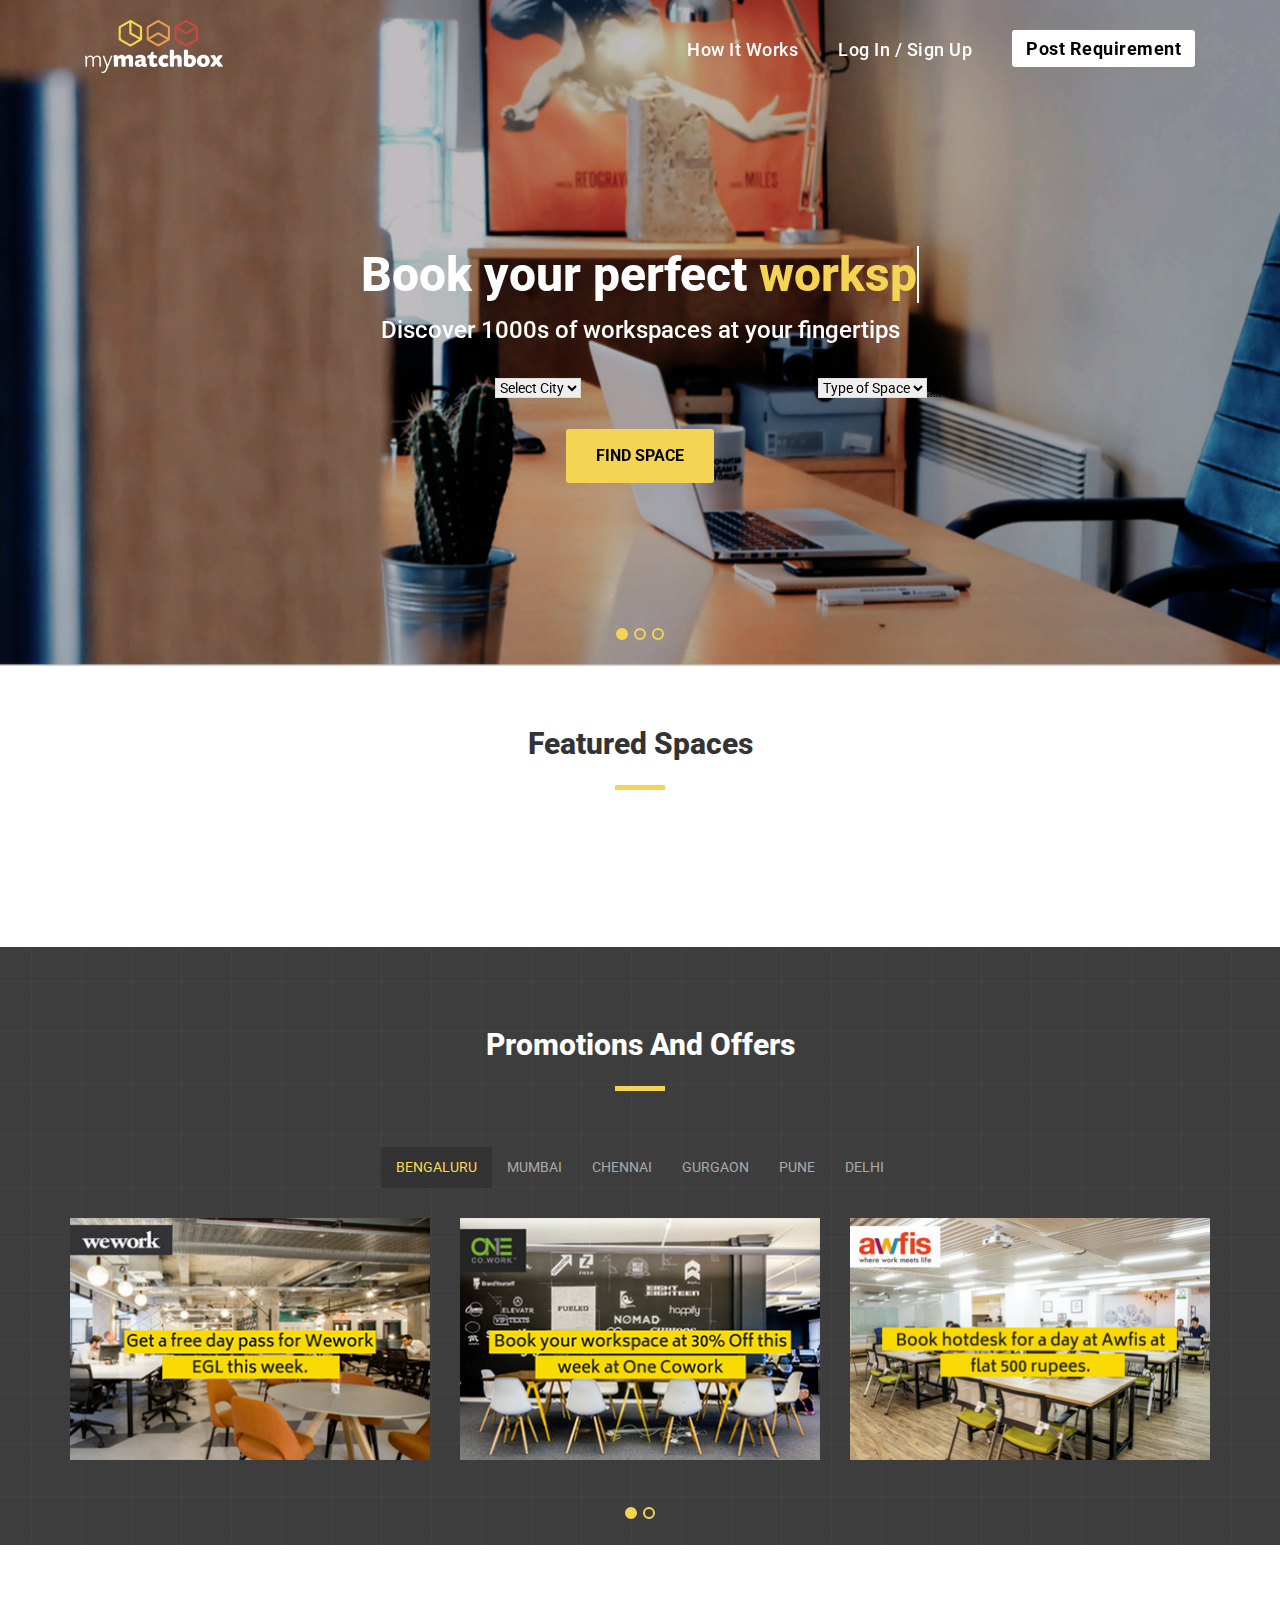
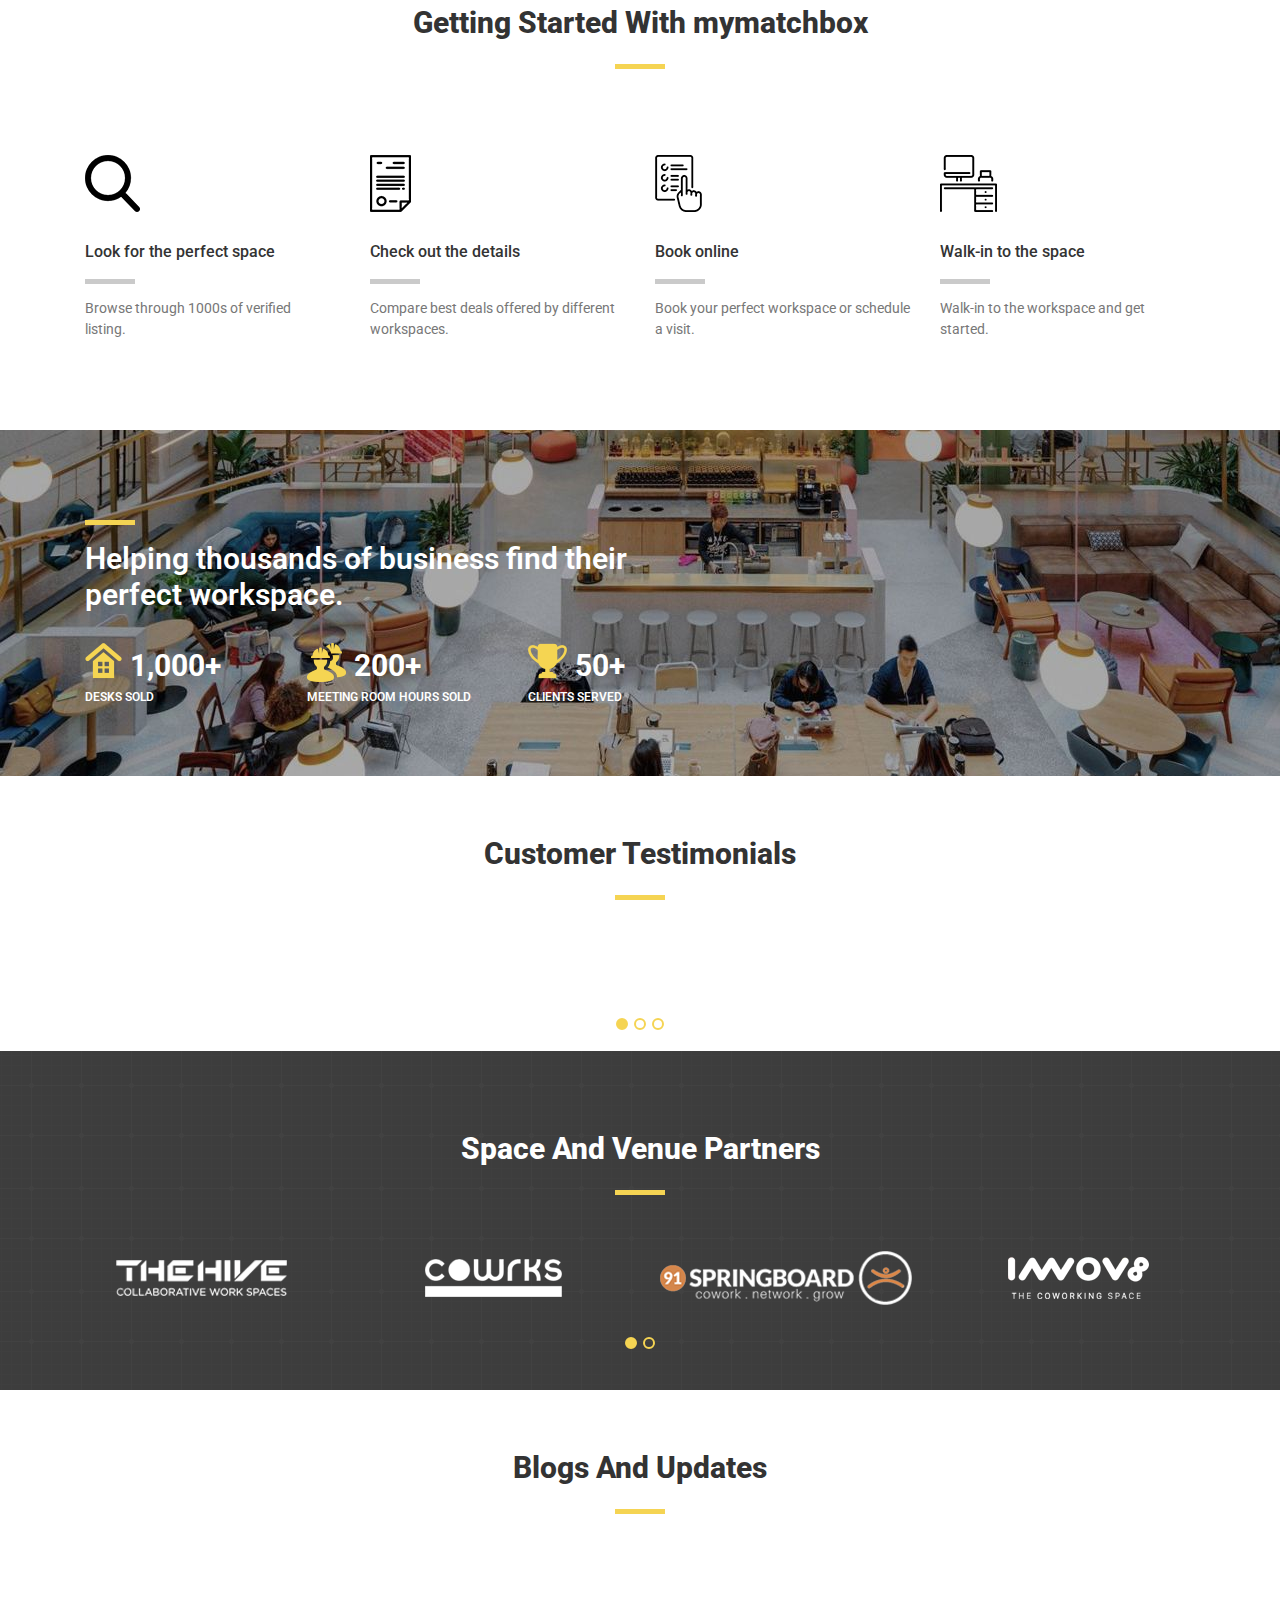
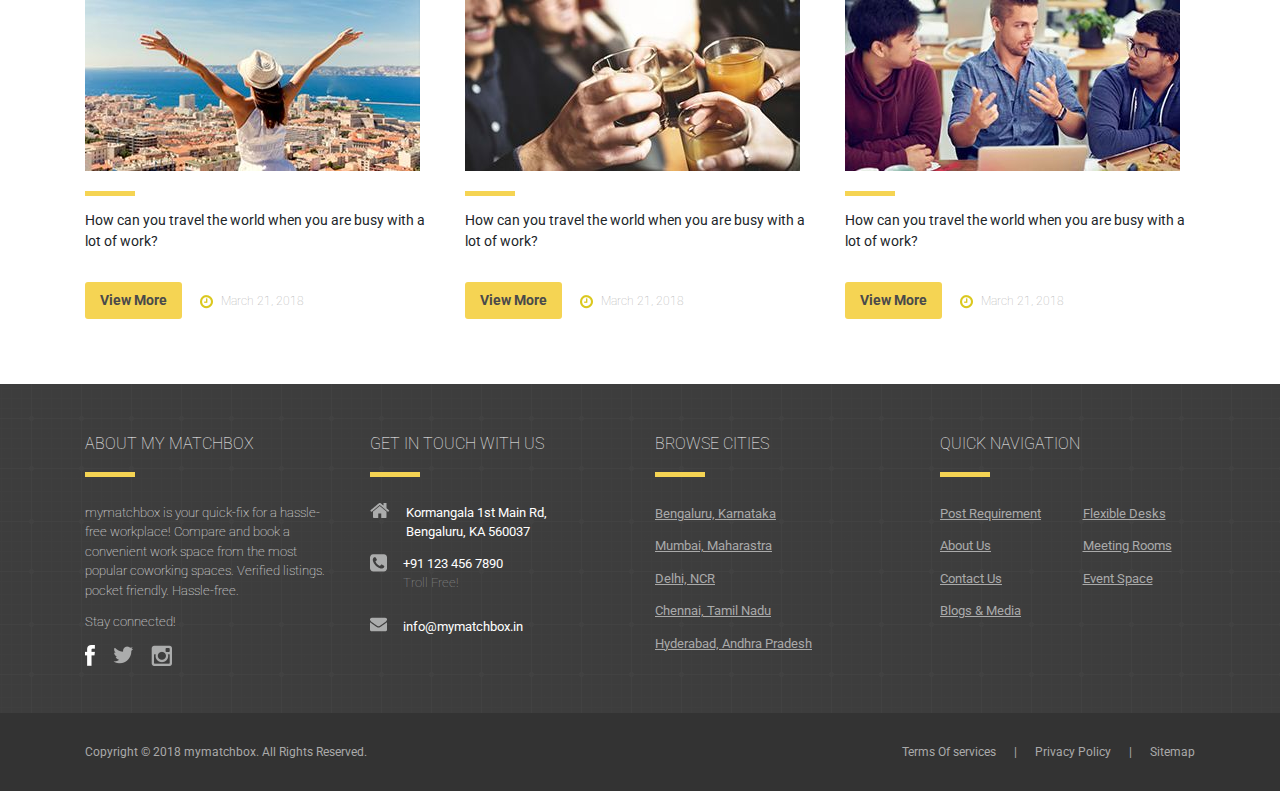
<file: index.html>
<!DOCTYPE HTML>
<html>
<head>
    <!-- Arun Tomy | Evoque Innovative Lab  -->
	<meta charset="utf-8">
    <title>my matchbox | Book your perfect workspace</title>

    <meta name="title" content="my matchbox | Book your perfect workspace" />
    <meta name="description" content="Discover 1000s of workspaces at your fingertip" />
    <meta property="og:title" content="my matchbox | Book your perfect workspace" />
    <meta property="og:type" content="website" />
    
    <meta property="og:url" content="" />
    <meta property="og:site_name" content="my matchbox | Book your perfect workspace" />
    <meta property="og:description" content="Discover 1000s of workspaces at your fingertip" />
    
    <meta name="twitter:card" content="summary_large_image" />
    <meta name="twitter:site" content="" />
    <meta name="twitter:title" content="my matchbox | Book your perfect workspace" />
    <meta name="twitter:description" content="Discover 1000s of workspaces at your fingertip" />

    <meta http-equiv="X-UA-Compatible" content="IE=edge">
    <meta name="viewport" content="width=device-width,initial-scale=1">
    
    <link rel="shortcut icon" href="assets/img/favicon.png">
    <link href="https://fonts.googleapis.com/css?family=Roboto:200,400,500,700,900" rel="stylesheet">
    <link rel="stylesheet" href="https://cdnjs.cloudflare.com/ajax/libs/font-awesome/4.7.0/css/font-awesome.min.css">
    <link rel="stylesheet" href="assets/css/nice-select.css">
    <link rel="stylesheet" type="text/css" href="assets/css/bootstrap.min.css">
    <link rel="stylesheet" type="text/css" href="assets/css/global.css">
    <link rel="stylesheet" type="text/css" href="assets/css/responsive.css">
</head>

<body>

    <!-- Header & Main menu -->
    <header class="ev-header-container ev-mob-hide">
        <div class="container">
            <div class="row">
                <div class="col-3"> 
                    <a href="./index.html"> <img src="assets/img/MMB-logo.png" width="138" height="53" alt="Image | my matchbox Logo" class="ev-company-logo"/> </a> 
                    <a href="./index.html"> <img src="assets/img/MMB-logo.png" width="112" height="43" alt="Image | my matchbox Logo" class="ev-company-logo-dark"/> </a> 
                </div>
                 <div class="col-9 align-middle">
                    <ul class="float-right ev-menu-item">
                        <li><a href="./index.html#promoSlider">How It Works</a></li>
                        <li><a href="https://mymatchbox.in/login">Log In / Sign Up</a></li>
                        <li><a href="./post-your-requirement.html" class="ev-sec-btn">Post Requirement</a></li>
                    </ul>
                </div>
            </div>
        </div>
    </header>

    <div class="topnav ev-mob-show" id="myTopnav">
        <a href="./index.html"> <img src="assets/img/MMB-logo.png" height="35" alt="Image | my matchbox Logo" class="ev-company-logo ev-mob-company-logo"/> </a>
        <a href="./index.html" class="active">Home</a>
        <a href="./about.html">Get Started</a>
        <a href="https://mymatchbox.in/login">Log In / Sign Up</a>
        <a href="./post-your-requirement.html">Post Requirement</a>
        <a href="javascript:void(0);" class="icon" onclick="myFunction()">
        <i class="fa fa-bars"></i>
        </a>
    </div>

    <!-- Site RX USP -->
    <section class="ev-usp-container">
        <div class="">
            <div id="MMBOffices" class="carousel slide" data-ride="carousel">
                <ol class="carousel-indicators">
                    <li data-target="#MMBOffices" data-slide-to="0" class="active"></li>
                    <li data-target="#MMBOffices" data-slide-to="1"></li>
                    <li data-target="#MMBOffices" data-slide-to="2"></li>
                </ol>

                <div class="carousel-inner">
                    <div class="carousel-item active"> <img class="d-block w-100" src="assets/img/banner-bg.png"> </div>
                    <div class="carousel-item"> <img class="d-block w-100" src="assets/img/banner-bg-2.png"> </div>
                    <div class="carousel-item"> <img class="d-block w-100" src="assets/img/banner-bg-3.png"> </div>
                </div>
            </div>
        </div>
        <div class="container">
            <div class="carousel-caption ev-caption-container">
                <div class="row justify-content-center">
                    <div class="col-12">
                        <h1>Book your perfect <span class="typewrite" data-period="2000" data-type='["workspace","private office","dedicated desk","hot desk"]'>workspace</span></h1>
                        <p class="ev-sec-txt">Discover 1000s of workspaces at your fingertips</p>
                    </div>
                </div>
                <div class="row justify-content-center ev-margin-top ev-mob-hide">
                    <div class="col-lg-4 col-md-5 padding-right-none">
                        <div class=" ev-loc"> <!-- ev-cus-dd -->
                            <div class="select">
                               <select id="cities" class="wide">
                                    <option value="" disabled selected>Select City</option>
                                    <!-- <option value="Bengaluru">Bengaluru</option>
                                    <option value="Mumbai">Mumbai</option>
                                    <option value="Delhi">Delhi</option>
                                    <option value="Chennai">Chennai</option>
                                    <option value="Pune">Pune</option>
                                    <option value="Gurgaon">Gurgaon</option> -->
                                </select>
                             </div>
                         </div>
                    </div>
                    <div class="col-lg-2 col-md-5">
                        <div class="ev-office-type"> <!-- ev-cus-dd  -->
                            <div class="select">
                               <select id="space-type">
                                    <option value="" disabled selected>Type of Space</option>
                                    <!-- <option value="Dedicated">Dedicated Desk</option>
                                    <option value="Workspace">Workspace</option>
                                    <option value="Hot Desk">Hot Desk</option> -->
                                </select>
                             </div>
                         </div>
                    </div>
                </div>
                <div class="row justify-content-center ev-find-btn-wrapper ev-mob-hide">
                    <a id="ev-banner-find-btn" href="" class="ev-primary-btn ev-margin-top">FIND SPACE</a>
                </div>
            </div>
        </div>    
    </section>

    <section class="ev-mob-show">
        <div class="container">
            <div class="row col-sm-12 justify-content-center ev-margin-top ev-margin-top-double">
                <div class="col-xs-7 padding-right">
                    <div class=" ev-loc"> <!-- ev-cus-dd -->
                        <div class="select">
                           <select class="cities wide" id="cities" >
                                <option value="" disabled selected>Select City</option>
                                <!-- <option value="Bengaluru">Bengaluru</option>
                                <option value="Mumbai">Mumbai</option>
                                <option value="Delhi">Delhi</option>
                                <option value="Chennai">Chennai</option>
                                <option value="Pune">Pune</option>
                                <option value="Gurgaon">Gurgaon</option> -->
                            </select>
                         </div>
                     </div>
                </div>
                <div class="col-xs-5">
                    <div class="ev-office-type"> <!-- ev-cus-dd  -->
                        <div class="select">
                           <select class="space-type" id="space-type">
                                <option value="" disabled selected>Type of Space</option>
                                <!-- <option value="Dedicated">Dedicated Desk</option>
                                <option value="Workspace">Workspace</option>
                                <option value="Hot Desk">Hot Desk</option> -->
                            </select>
                         </div>
                     </div>
                </div>
            </div>
            <div class="row justify-content-center ev-find-btn-wrapper">
                <a id="ev-banner-find-btn" href="" class="ev-primary-btn ev-margin-top">FIND SPACE</a>
            </div>
        </div>
    </section>

    <!-- Featured Spaces -->
    <section class="ev-fea-spaces-container">
        <div class="container">
            <div class="row justify-content-center">
                <div class="col-md-6 text-center">
                    <h2>Featured Spaces</h2>
                    <div class="ev-heading-separator"></div>
                </div>
            </div>
            <div class="row ev-loyalty-items justify-content-center">
                <div class="col-md-11">
                <div class="row" id="ev-featured-wrapper" >
                    <!-- <div class="col-md-4 col-sm-6 col-12 ev-margin-top">
                        <div class="ev-fea-item">
                            <a href="#">
                                <img src="assets/img/featured-1.jpg"  width="100%" height="216" class="img-fluid" alt="Image | Featured Space 1"/>
                                <div class="carousel-caption text-left">
                                    <p>Wework Galaxy, Bengaluru</p>
                                    <span>Learn More</span>
                                </div>
                            </a>
                        </div>
                    </div>
                    <div class="col-md-4 col-sm-6 col-12 ev-margin-top">
                        <div class="ev-fea-item">
                            <a href="#">
                                <img src="assets/img/featured-2.jpg"  width="100%" height="216" class="img-fluid" alt="Image | Featured Space 2"/>
                                <div class="carousel-caption text-left">
                                    <p>Cowrks Millenia, Bengaluru</p>
                                    <span>Learn More</span>
                                </div>
                            </a>
                        </div>
                    </div>
                    <div class="col-md-4 col-sm-6 col-12 ev-margin-top">
                        <div class="ev-fea-item">
                            <a href="#">
                                <img src="assets/img/featured-3.jpg"  width="100%" height="216" class="img-fluid" alt="Image | Featured Space 3"/>
                                <div class="carousel-caption text-left">
                                    <p>91Springbord, Delhi</p>
                                    <span>Learn More</span>
                                </div>
                            </a>
                        </div>
                    </div>
                    <div class="col-md-4 col-sm-6 col-12 ev-margin-top">
                        <div class="ev-fea-item">
                            <a href="#">
                                <img src="assets/img/featured-4.jpg"  width="100%" height="216" class="img-fluid" alt="Image | Featured Space 4"/>
                                <div class="carousel-caption text-left">
                                    <p>Awsif, Mumbai</p>
                                    <span>Learn More</span>
                                </div>
                            </a>
                        </div>
                    </div>
                    <div class="col-md-4 col-sm-6 col-12 ev-margin-top">
                        <div class="ev-fea-item">
                            <a href="#">
                                <img src="assets/img/featured-5.png"  width="100%" height="216" class="img-fluid" alt="Image | Featured Space 1"/>
                                <div class="carousel-caption text-left">
                                    <p>Innov8, Mumbai</p>
                                    <span>Learn More</span>
                                </div>
                            </a>
                        </div>
                    </div>
                    <div class="col-md-4 col-sm-6 col-12 ev-margin-top">
                        <div class="ev-fea-item">
                            <a href="#">
                                <img src="assets/img/featured-6.png"  width="100%" height="216" class="img-fluid" alt="Image | Featured Space 1"/>
                                <div class="carousel-caption text-left">
                                    <p>365SharedSpace, Hyderabad</p>
                                    <span>Learn More</span>
                                </div>
                            </a>
                        </div>
                    </div> -->
                </div>
                </div>
            </div>
        </div>    
    </section>

    <!-- Promotions & Offers -->
    <section class="ev-promo-container">
        <div class="container">
            <div class="row justify-content-center">
                <div class="col-md-6 text-center">
                    <h2>Promotions And Offers</h2>
                    <div class="ev-heading-separator"></div>
                </div>
            </div>
            <div class="row justify-content-center ev-promo-locations">
                <span class="active">BENGALURU</span>
                <span>MUMBAI</span>
                <span>CHENNAI</span>
                <span>GURGAON</span>
                <span>PUNE</span>
                <span>DELHI</span>
            </div>

            <div id="promoSlider" class="row ev-margin-top carousel slide" data-ride="carousel">
                <div class="carousel-inner">
                    <div class="carousel-item active">
                        <div class="row">
                            <div class="col-sm-4">
                                <img src="assets/img/promo-1.png"  width="100%" height="240" class="img-fluid" alt="Image | Promo 1"/>
                            </div>
                            <div class="col-sm-4">
                                <img src="assets/img/promo-2.png"  width="100%" height="240" class="img-fluid" alt="Image | Promo 2"/>
                            </div>
                            <div class="col-sm-4">
                                <img src="assets/img/promo-3.png"  width="100%" height="240" class="img-fluid" alt="Image | Promo 3"/>
                            </div>
                        </div>
                    </div>
                    <div class="carousel-item">
                        <div class="row">
                            <div class="col-sm-4">
                                <img src="assets/img/promo-1.png"  width="100%" height="240" class="img-fluid" alt="Image | Promo 1"/>
                            </div>
                            <div class="col-sm-4">
                                <img src="assets/img/promo-2.png"  width="100%" height="240" class="img-fluid" alt="Image | Promo 2"/>
                            </div>
                            <div class="col-sm-4">
                                <img src="assets/img/promo-3.png"  width="100%" height="240" class="img-fluid" alt="Image | Promo 3"/>
                            </div>
                        </div>
                    </div>
                </div>
            </div>
            <ol class="carousel-indicators">
                <li data-target="#promoSlider" data-slide-to="0" class="active"></li>
                <li data-target="#promoSlider" data-slide-to="1"></li>
            </ol>
        </div>
    </section>

    <!-- Start with mymatchbox -->
    <section id="How-It-Works" class="ev-mymatchbox-container">
        <div class="container">
            <div class="row justify-content-center">
                <div class="col-md-6 text-center">
                    <h2>Getting Started With mymatchbox </h2>
                    <div class="ev-heading-separator"></div>
                </div>
            </div>
            <div class="row ev-margin-top">
                <div class="col-sm-3 col-xs-12 ev-mymatchbox-item-wrapper">
                    <img src="assets/img/search-ico.png"  width="55" height="57" alt="Image | Promo 2"/>
                    <h6 class="ev-margin-top">Look for the perfect space</h6>
                    <div class="ev-heading-separator"></div>
                    <p>Browse through 1000s of verified <br/>listing.</p>
                </div>
                <div class="col-sm-3 col-xs-12 ev-mymatchbox-item-wrapper">
                    <img src="assets/img/agreement-ico.png"  width="41" height="57" alt="Image | Promo 2"/>
                    <h6 class="ev-margin-top">Check out the details</h6>
                    <div class="ev-heading-separator"></div>
                    <p>Compare best deals offered by different workspaces.</p>
                </div>
                <div class="col-sm-3 col-xs-12 ev-mymatchbox-item-wrapper">
                    <img src="assets/img/choices-ico.png"  width="47" height="57" alt="Image | Promo 2"/>
                    <h6 class="ev-margin-top">Book online</h6>
                    <div class="ev-heading-separator"></div>
                    <p>Book your perfect workspace or schedule a visit.</p>
                </div>
                <div class="col-sm-3 col-xs-12 ev-mymatchbox-item-wrapper">
                    <img src="assets/img/desk-ico.png"  width="57" height="57" alt="Image | Promo 2"/>
                    <h6 class="ev-margin-top">Walk-in to the space</h6>
                    <div class="ev-heading-separator"></div>
                    <p>Walk-in to the workspace and get started.</p>
                </div>
            </div>
        </div>
    </section>

    <!-- Helping business -->
    <section class="ev-help-business-container">
        <div class="container">
            <div class="row">
                <div class="col-md-10 col-lg-7 text-left">
                    <div class="ev-heading-separator"></div>
                    <h2>Helping thousands of business find their perfect workspace.</h2>

                    <div class="row ev-margin-top">
                        <div class="col-sm-4 ev-help-business-item-wrapper">
                            <img src="assets/img/house-ico.png"  width="37" height="36" alt="Image | Transactions made"/>
                            <span>1,000+</span>
                            <p>DESKS SOLD</p>
                        </div>
                        <div class="col-sm-4 ev-help-business-item-wrapper">
                            <img src="assets/img/workers-ico.png"  width="39" height="39" alt="Image | Workspace desk sold"/>
                            <span>200+</span>
                            <p>MEETING ROOM HOURS SOLD</p>
                        </div>
                        <div class="col-sm-4 ev-help-business-item-wrapper">
                            <img src="assets/img/trophy-ico.png"  width="39" height="36" alt="Image | Happy customers"/>
                            <span>50+</span>
                            <p>CLIENTS SERVED</p>
                        </div>
                    </div>
                </div>
            </div>
        </div>
    </section>

    <!-- Testimonials -->
    <section class="ev-testimonial-container">
        <div class="container">
            <div class="row justify-content-center">
                <div class="col-md-6 text-center">
                    <h2>Customer Testimonials</h2>
                    <div class="ev-heading-separator"></div>
                </div>
            </div>

            <div id="testimonialSlider" class="ev-margin-top carousel slide" data-ride="carousel">
                <ol class="carousel-indicators">
                    <li data-target="#testimonialSlider" data-slide-to="0" class="active"></li>
                    <li data-target="#testimonialSlider" data-slide-to="1"></li>
                    <li data-target="#testimonialSlider" data-slide-to="2"></li>
                </ol>

                <div class="carousel-inner" id="testimonials">
                    <!-- <div class="carousel-item active">
                        <div class="row justify-content-center">
                            <div class="col-sm-8 text-center">
                                <p class="ev-testimonial">My matchbox is the best place to book meeting rooms and short term spaces online. The platform is very easy and can be used book spaces on a daily basis.</p>
                                <img class="ev-img" src="assets/img/tes-dummy-img.png"  width="86" height="86" alt="Image | User Name"/>
                                <p class="ev-name">ELON MUSK</p>
                                <p class="ev-company">Founder, The Boring Company</p>
                            </div>
                        </div>
                    </div>
                    <div class="carousel-item">
                        <div class="row justify-content-center">
                            <div class="col-sm-8 text-center">
                                <p class="ev-testimonial">My matchbox is the best place to book meeting rooms and short term spaces online. The platform is very easy and can be used book spaces on a daily basis.</p>
                                <img class="ev-img" src="assets/img/tes-dummy-img.png"  width="86" height="86" alt="Image | User Name"/>
                                <p class="ev-name">ELON MUSK</p>
                                <p class="ev-company">Founder, The Boring Company</p>
                            </div>
                        </div>
                    </div>
                    <div class="carousel-item">
                        <div class="row justify-content-center">
                            <div class="col-sm-8 text-center">
                                <p class="ev-testimonial">My matchbox is the best place to book meeting rooms and short term spaces online. The platform is very easy and can be used book spaces on a daily basis.</p>
                                <img class="ev-img" src="assets/img/tes-dummy-img.png"  width="86" height="86" alt="Image | User Name"/>
                                <p class="ev-name">ELON MUSK</p>
                                <p class="ev-company">Founder, The Boring Company</p>
                            </div>
                        </div>
                    </div> -->
                </div>
            </div>

        </div>
    </section>

    <!-- Space & Venue -->
    <section class="ev-partners-container">
        <div class="container">
            <div class="row justify-content-center">
                <div class="col-md-10 col-lg-6 text-center">
                    <h2>Space And Venue Partners</h2>
                    <div class="ev-heading-separator"></div>
                </div>
            </div>
            <div id="partnersSlider" class="row carousel slide" data-ride="carousel">
                <ol class="carousel-indicators">
                    <li data-target="#partnersSlider" data-slide-to="0" class="active"></li>
                    <li data-target="#partnersSlider" data-slide-to="1"></li>
                </ol>
                <div class="carousel-inner">
                    <div class="carousel-item active">
                        <div class="row">
                            <div class="col-sm-3 text-center align-middle">
                                <img src="assets/img/partners-logo-1.png"   height="51" class="img-fluid" alt="Image | Spotify"/>
                            </div>
                            <div class="col-sm-3 text-center align-middle">
                                <img src="assets/img/partners-logo-2.png"   height="31" class="img-fluid" alt="Image | Deloitte"/>
                            </div>
                            <div class="col-sm-3 text-center align-middle">
                                <img src="assets/img/partners-logo-3.png"   height="51" class="img-fluid" alt="Image | Spotify"/>
                            </div>
                            <div class="col-sm-3 text-center align-middle">
                                <img src="assets/img/partners-logo-4.png"   height="31" class="img-fluid" alt="Image | Deloitte"/>
                            </div>
                        </div>
                    </div>
                    <!-- <div class="carousel-item">
                        <div class="row">
                            <div class="col-sm-3 text-center align-middle">
                                <img src="assets/img/spotify-ico.png"  width="170" height="51" class="img-fluid" alt="Image | Spotify"/>
                            </div>
                            <div class="col-sm-3 text-center align-middle">
                                <img src="assets/img/deloitte-ico.png"  width="165" height="31" class="img-fluid" alt="Image | Deloitte"/>
                            </div>
                            <div class="col-sm-3 text-center align-middle">
                                <img src="assets/img/spotify-ico.png"  width="170" height="51" class="img-fluid" alt="Image | Spotify"/>
                            </div>
                            <div class="col-sm-3 text-center align-middle">
                                <img src="assets/img/deloitte-ico.png"  width="165" height="31" class="img-fluid" alt="Image | Deloitte"/>
                            </div>
                        </div>
                    </div> -->
                </div>

            </div>
        </div>
    </section>

    <!-- Blogs & updates -->
    <section class="ev-blogs-container">
        <div class="container">
            <div class="row justify-content-center">
                <div class="col-md-6 text-center">
                    <h2>Blogs And Updates</h2>
                    <div class="ev-heading-separator"></div>
                </div>
            </div>
            <div class="row ev-margin-top">
                <div class="col-sm-4 ev-blogs-item-wrapper">
                    <img src="assets/img/blog-1.jpg"  width="335" height="171" class="img-fluid ev-blog-img" alt="Image | Blog post"/>
                    <div class="ev-heading-separator"></div>
                    <p>How can you travel the world when you are busy with a lot of work?</p>
                    <div class="ev-margin-top">
                        <a href="#" class="ev-primary-btn">View More</a>
                        <span class="ev-post-date"><img src="assets/img/post-time.png"  width="13" height="14" alt="Image | Blog post"/> March 21, 2018</span>
                    </div>
                </div>
                <div class="col-sm-4 ev-blogs-item-wrapper">
                    <img src="assets/img/blog-2.jpg"  width="335" height="171" class="img-fluid ev-blog-img" alt="Image | Blog post"/>
                    <div class="ev-heading-separator"></div>
                    <p>How can you travel the world when you are busy with a lot of work?</p>
                    <div class="ev-margin-top">
                        <a href="#" class="ev-primary-btn">View More</a>
                        <span class="ev-post-date"><img src="assets/img/post-time.png"  width="13" height="14" alt="Image | Blog post"/> March 21, 2018</span>
                    </div>
                </div>
                <div class="col-sm-4 ev-blogs-item-wrapper">
                    <img src="assets/img/blog-3.jpg"  width="335" height="171" class="img-fluid ev-blog-img" alt="Image | Blog post"/>
                    <div class="ev-heading-separator"></div>
                    <p>How can you travel the world when you are busy with a lot of work?</p>
                    <div class="ev-margin-top">
                        <a href="#" class="ev-primary-btn">View More</a>
                        <span class="ev-post-date"><img src="assets/img/post-time.png"  width="13" height="14" alt="Image | Blog post"/> March 21, 2018</span>
                    </div>
                </div>
            </div>
        </div>
    </section>

    <!-- Footer -->
    <footer>
        <section class="ev-main-footer">
            <div class="container">
                <div class="row">
                    <div class="col-sm-6 col-md-3">
                        <h6>ABOUT MY MATCHBOX</h6>
                        <div class="ev-heading-separator"></div>
                        <p>mymatchbox is your quick-fix for a hassle-free workplace! Compare and book a convenient work space from the most popular coworking spaces. Verified listings. pocket friendly. Hassle-free.</p>
                        <p>Stay connected!</p>
                        <div class="ev-social-wrap">
                            <a href="#" target="_blank">
                                <img src="assets/img/fb-ico.png"  width="10" height="21" class="img-fluid" alt="Image | Facebook"/>
                            </a>
                            <a href="#" target="_blank">
                                <img src="assets/img/twitter-ico.png"  width="20" height="18" class="img-fluid" alt="Image | Twitter"/>
                            </a>
                            <a href="#" target="_blank">
                                <img src="assets/img/insta-ico.png"  width="21" height="21" class="img-fluid" alt="Image | Instagram"/>
                            </a>
                        </div>
                    </div>

                    <div class="col-sm-6 col-md-3">
                        <h6>GET IN TOUCH WITH US</h6>
                        <div class="ev-heading-separator"></div>
                        <div class="media">
                          <img class="mr-3" src="assets/img/loc-ico.png" width="20" height="15">
                          <div class="media-body"> Kormangala 1st Main Rd, <br/>Bengaluru, KA 560037 </div>
                        </div>
                        <div class="media">
                          <img class="mr-3" src="assets/img/land-ico.png" width="17" height="18">
                          <div class="media-body"> +91 123 456 7890 
                            <p class="ev-toll-free">Troll Free!</p>
                          </div>
                        </div>
                        <div class="media">
                          <img class="mr-3" src="assets/img/email-ico.png" width="17" height="15">
                          <div class="media-body"> info@mymatchbox.in</div>
                        </div>
                    </div>

                    <div class="col-sm-6 col-md-3">
                        <h6>BROWSE CITIES</h6>
                        <div class="ev-heading-separator"></div>
                        <div class="ev-cities-txt">
                            <div><a href="./list.html">Bengaluru, Karnataka</a></div>
                            <div><a href="./list.html">Mumbai, Maharastra</a></div>
                            <div><a href="./list.html">Delhi, NCR</a></div>
                            <div><a href="./list.html">Chennai, Tamil Nadu</a></div>
                            <div><a href="./list.html">Hyderabad, Andhra Pradesh</a></div>
                        </div>

                    </div>

                    <div class="col-sm-6 col-md-3">
                        <h6>QUICK NAVIGATION</h6>
                        <div class="ev-heading-separator"></div>
                        <div class="row">
                            <div class="ev-cities-txt col-6">
                                <!-- <div><a href="./space-detail.html">Look For a Space</a></div> -->
                                <div><a href="./post-your-requirement.html">Post Requirement</a></div>
                                <div><a href="./about.html">About Us</a></div>
                                <div><a href="./contact-us.html">Contact Us</a></div>
                                <div><a href="#">Blogs & Media</a></div>
                            </div>
                            <div class="ev-cities-txt col-6">
                                <div><a href="./hot-desk.html">Flexible Desks</a></div>
                                <div><a href="./meeting-room.html">Meeting Rooms</a></div>
                                <div><a href="./event-space.html">Event Space</a></div>
                            </div>
                        </div>
                    </div>
                </div>
            </div>
        </section>

        <section class="ev-sec-footer">
            <div class="container">
                <div class="row">
                    <div class="col-sm-6">
                        <p>Copyright &#169; 2018 mymatchbox. All Rights Reserved.</p>
                    </div>
                    <div class="col-sm-6 text-right">
                        <a href="#">Terms Of services</a> | <a href="./privacy-policy.html">Privacy Policy</a> | <a href="#">Sitemap</a>
                    </div>
                </div>
            </div>
        </section>
        
    </footer>

    <script>
    function myFunction() {
        var x = document.getElementById("myTopnav");
        if (x.className === "topnav") {
            x.className += " responsive";
        } else {
            x.className = "topnav";
        }
    }
    </script>
    <script type="text/javascript">
        
        function reply_click(obj)
            {
            var tempId = $(obj ).attr("Space-item");
            console.log('idForSapce=',tempId);
            console.log('centerId=',tempId);
            localStorage.setItem('SpaceDetailId',tempId) ;
            localStorage.setItem('centerId',tempId) ;
            window.location.assign("file:///E:/matchbox-master/matchbox/space-detail.html")
            }
    </script>
  

    <script type="text/javascript" src="https://ajax.googleapis.com/ajax/libs/jquery/1.12.4/jquery.min.js"></script>
    <script src="assets/js/jquery.nice-select.min.js"></script>
    <script type="text/javascript" src="assets/js/bootstrap.min.js"></script>
    <script type="text/javascript" src="assets/js/helper.js"></script>

    <script type="text/javascript" src="assets/js/main.js"></script>

</body>
</html>
</file>
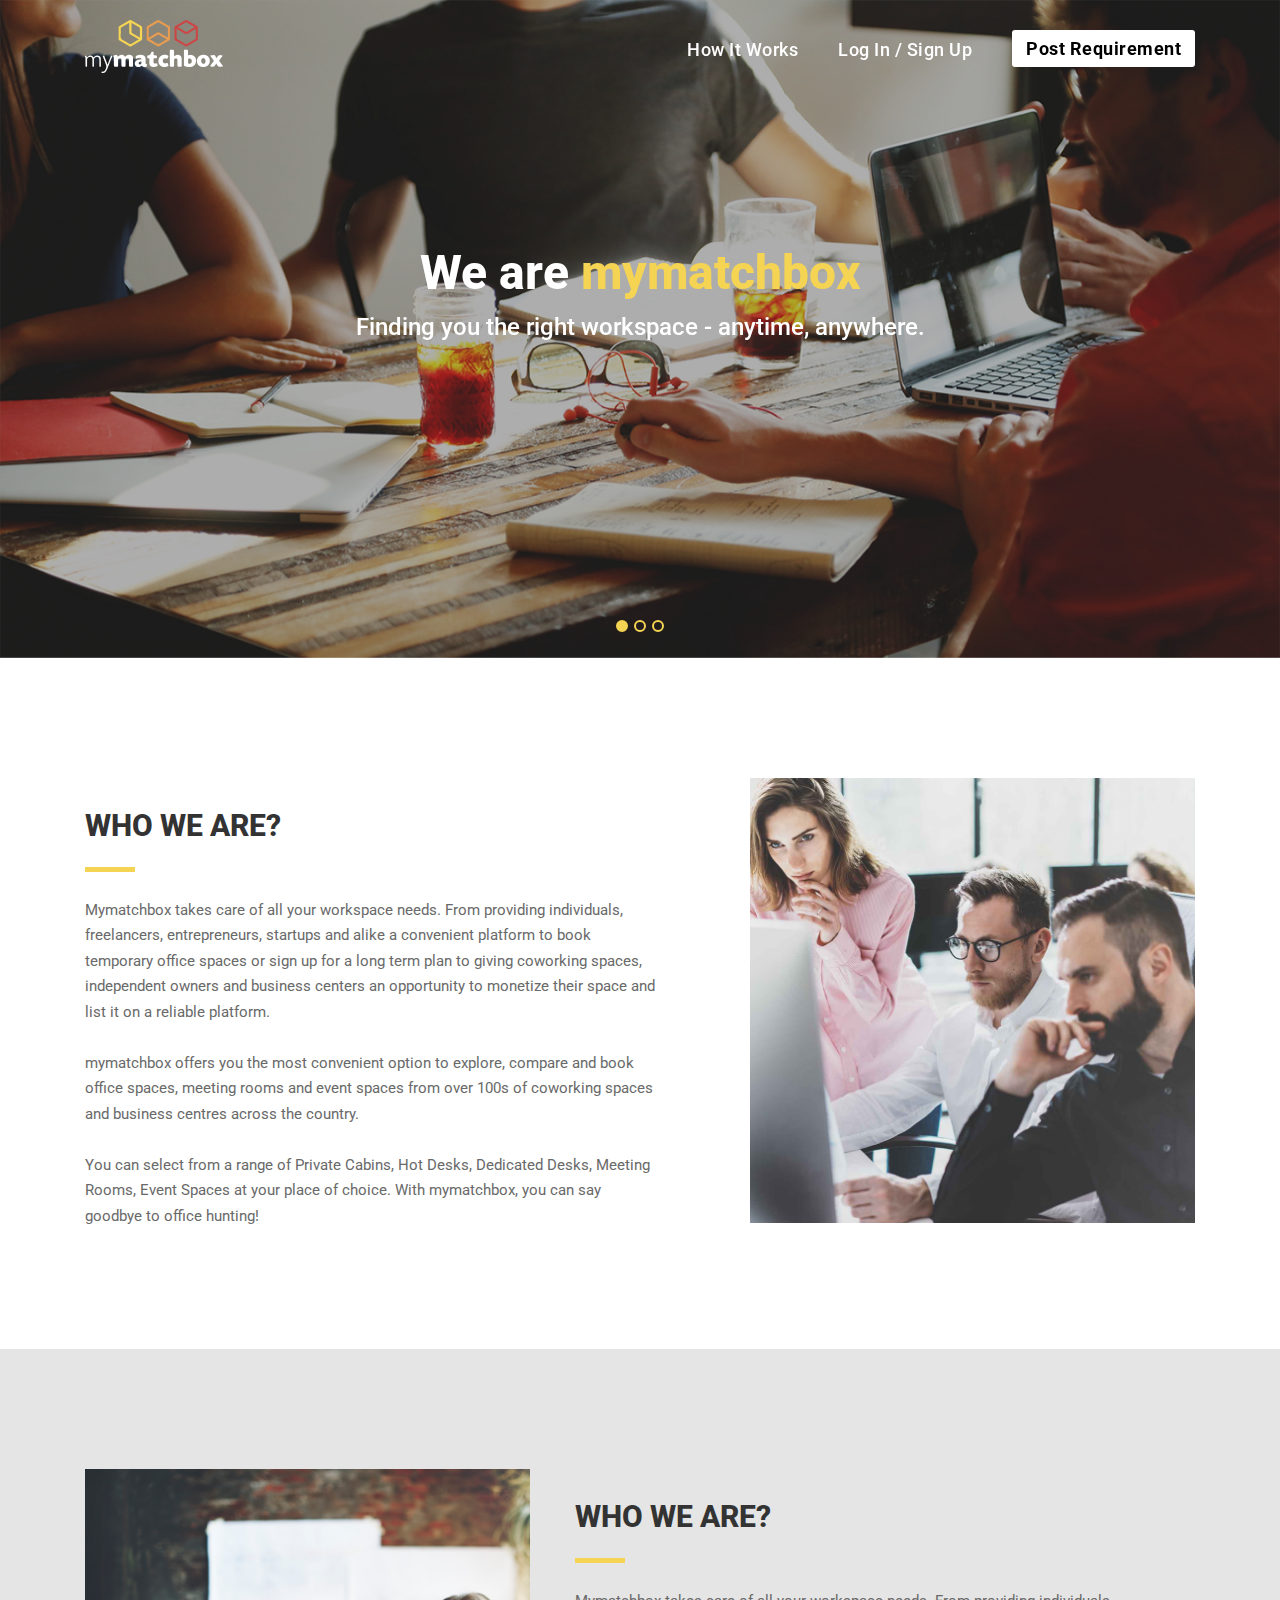
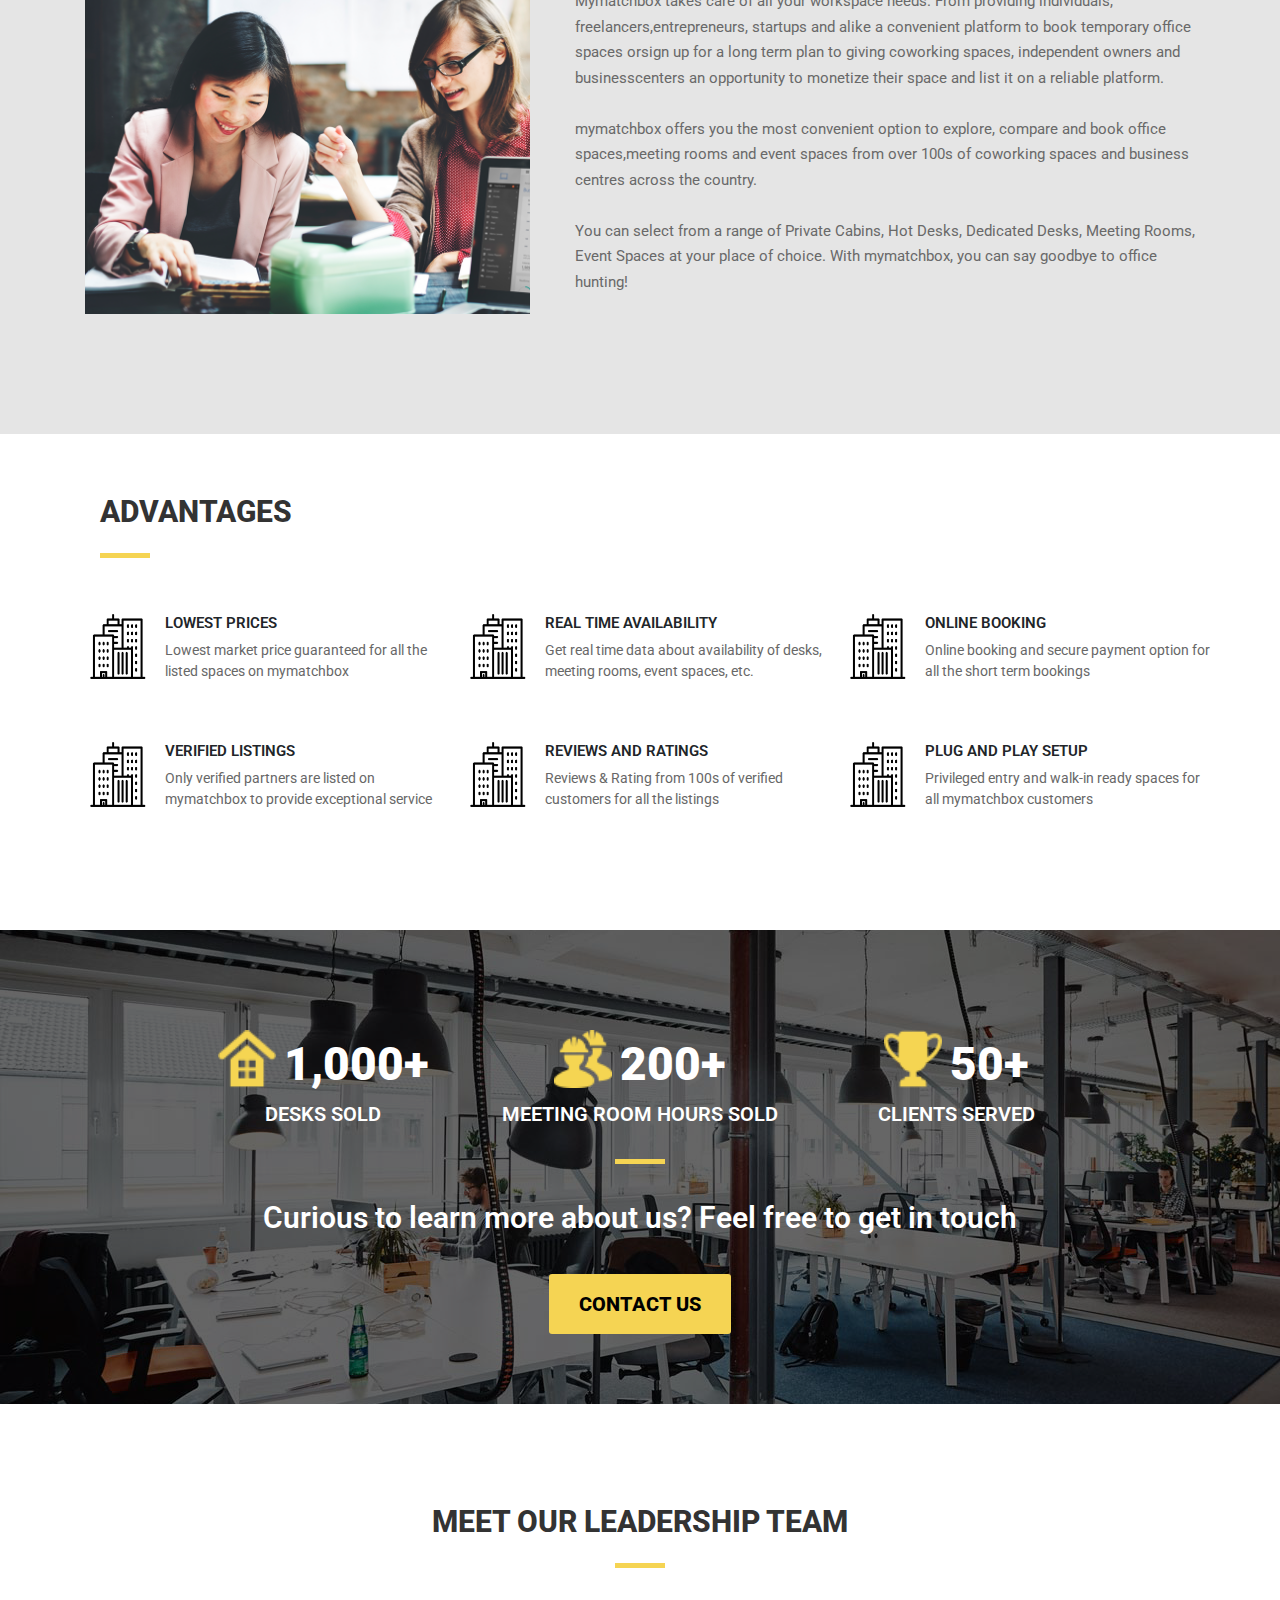
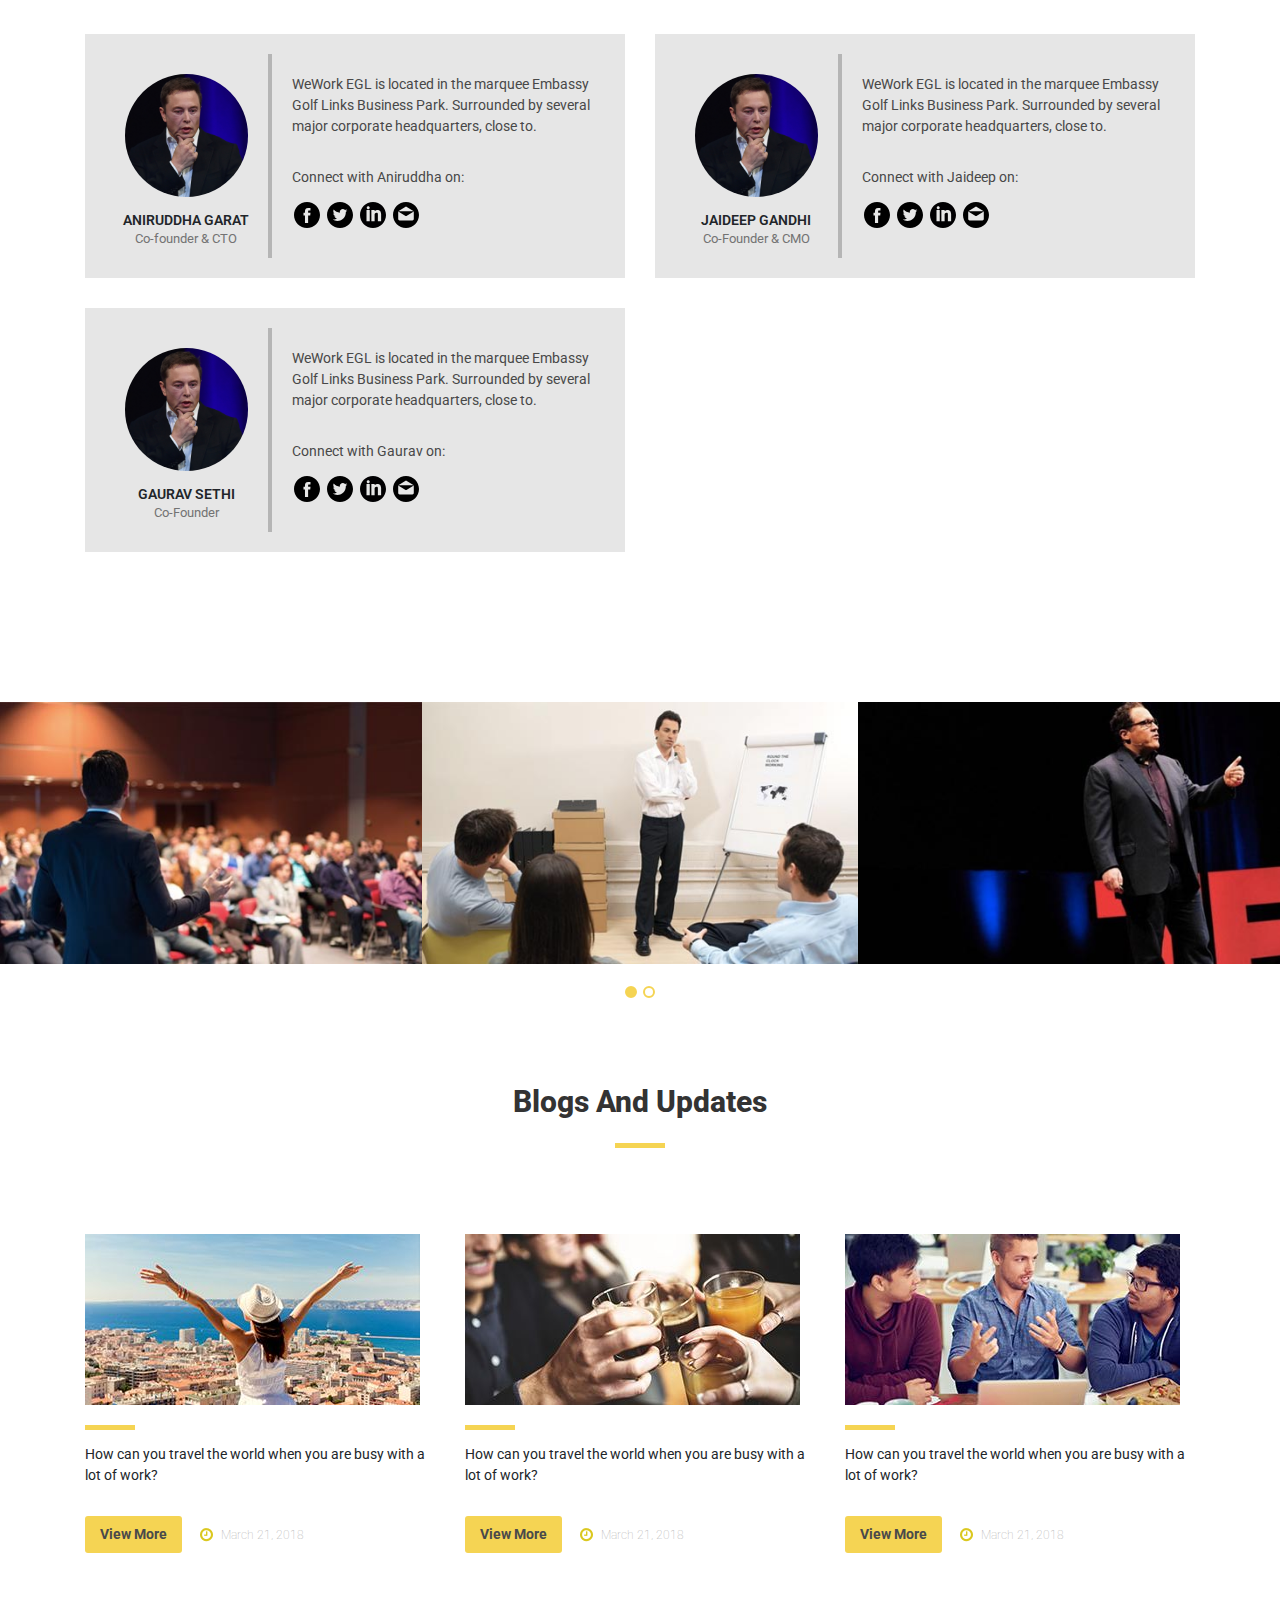
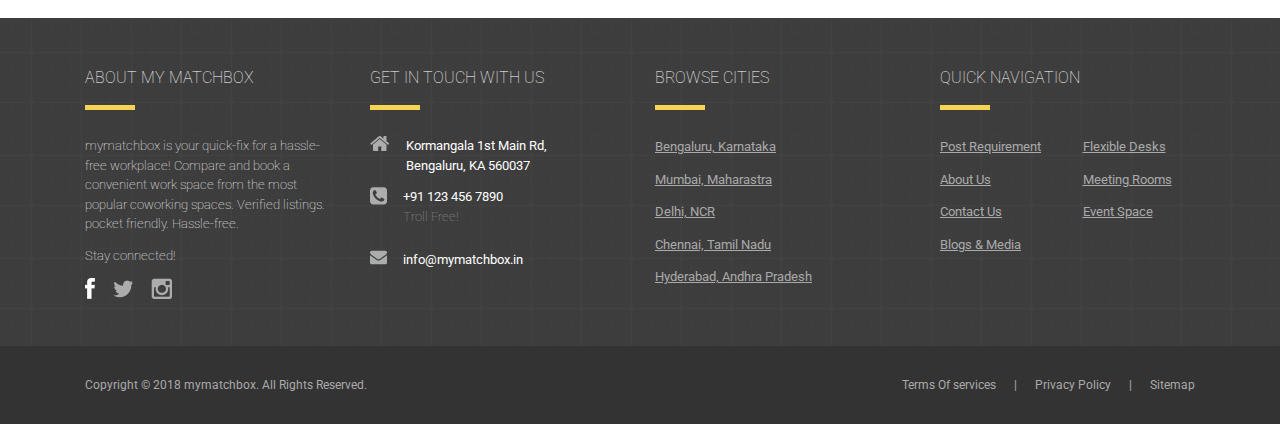
<file: about.html>
<!DOCTYPE HTML>
<html>
<head>
    <!-- Arun Tomy | Evoque Innovative Lab  -->
	<meta charset="utf-8">
    <title>my matchbox | Book your perfect workspace</title>

    <meta name="title" content="my matchbox | Book your perfect workspace" />
    <meta name="description" content="Discover 1000s of workspaces at your fingertip" />
    <meta property="og:title" content="my matchbox | Book your perfect workspace" />
    <meta property="og:type" content="website" />
    
    <meta property="og:url" content="" />
    <meta property="og:site_name" content="my matchbox | Book your perfect workspace" />
    <meta property="og:description" content="Discover 1000s of workspaces at your fingertip" />
    
    <meta name="twitter:card" content="summary_large_image" />
    <meta name="twitter:site" content="" />
    <meta name="twitter:title" content="my matchbox | Book your perfect workspace" />
    <meta name="twitter:description" content="Discover 1000s of workspaces at your fingertip" />

    <meta http-equiv="X-UA-Compatible" content="IE=edge">
    <meta name="viewport" content="width=device-width,initial-scale=1">
    
    <link rel="shortcut icon" href="assets/img/favicon.png">
    <link href="https://fonts.googleapis.com/css?family=Roboto:200,400,500,700,900" rel="stylesheet">
    <link rel="stylesheet" href="https://cdnjs.cloudflare.com/ajax/libs/font-awesome/4.7.0/css/font-awesome.min.css">
    <link rel="stylesheet" href="assets/css/nice-select.css">
    <link rel="stylesheet" type="text/css" href="assets/css/bootstrap.min.css">
    <link rel="stylesheet" type="text/css" href="assets/css/global.css">
    <link rel="stylesheet" type="text/css" href="assets/css/responsive.css">
    
</head>

<body>

    <!-- Header & Main menu -->
    <header class="ev-header-container ev-mob-hide">
        <div class="container">
            <div class="row">
                <div class="col-3"> 
                    <a href="./index.html"> <img src="assets/img/MMB-logo.png" width="138" height="53" alt="Image | my matchbox Logo" class="ev-company-logo"/> </a> 
                    <a href="./index.html"> <img src="assets/img/MMB-logo.png" width="112" height="43" alt="Image | my matchbox Logo" class="ev-company-logo-dark"/> </a> 
                </div>
                 <div class="col-9 align-middle">
                    <ul class="float-right ev-menu-item">
                        <li><a href="./index.html#promoSlider">How It Works</a></li>
                        <li><a href="https://mymatchbox.in/login">Log In / Sign Up</a></li>
                        <li><a href="./post-your-requirement.html" class="ev-sec-btn">Post Requirement</a></li>
                    </ul>
                </div>
            </div>
        </div>
    </header>

    <div class="topnav ev-mob-show" id="myTopnav">
        <a href="./index.html"> <img src="assets/img/MMB-logo.png" height="35" alt="Image | my matchbox Logo" class="ev-company-logo ev-mob-company-logo"/> </a>
        <a href="./index.html" class="active">Home</a>
        <a href="./about.html">Get Started</a>
        <a href="https://mymatchbox.in/login">Log In / Sign Up</a>
        <a href="./post-your-requirement.html">Post Requirement</a>
        <a href="javascript:void(0);" class="icon" onclick="myFunction()">
        <i class="fa fa-bars"></i>
        </a>
    </div>
    <!-- Site RX USP -->
    <section class="ev-usp-container">
        <div class="">
            <div id="MMBOffices" class="carousel slide" data-ride="carousel">
                <ol class="carousel-indicators">
                    <li data-target="#MMBOffices" data-slide-to="0" class="active"></li>
                    <li data-target="#MMBOffices" data-slide-to="1"></li>
                    <li data-target="#MMBOffices" data-slide-to="2"></li>
                </ol>

                <div class="carousel-inner">
                    <div class="carousel-item active"> <img class="d-block w-100" src="assets/img/about-banner.png"> </div>
                    <div class="carousel-item"> <img class="d-block w-100" src="assets/img/banner-bg-2.png"> </div>
                    <div class="carousel-item"> <img class="d-block w-100" src="assets/img/banner-bg-3.png"> </div>
                </div>
            </div>
        </div>
        <div class="container">
            <div class="carousel-caption ev-caption-container">
                <div class="row justify-content-center">
                    <div class="col-12">

                        <h1>We are <span class="typewrite">mymatchbox</span></h1>
                        <p class="ev-sec-txt">Finding you the right workspace - anytime, anywhere.</p>
                    </div>
                </div>
                
            </div>
        </div>    
    </section>

    
    <!-- Who we are -->
    <section class="ev-fea-whoVR-container">
        <div class="container">
            <div class="row justify-content-center">
                <div class="col-md-7 ev-fea-whoVR-item-wrapper">
                    <h2>WHO WE ARE?</h2>
                    <div class="ev-heading-separator"></div>
                    <p class="ev-fea-whoVR-item-p">Mymatchbox takes care of all your workspace needs. From providing individuals, freelancers, entrepreneurs, startups and alike a convenient platform to book temporary office spaces or sign up for a long term plan to giving coworking spaces, independent owners and business centers an opportunity to monetize their space and list it on a reliable platform. <br><br>mymatchbox offers you the most convenient option to explore, compare and book office spaces, meeting rooms and event spaces from over 100s of coworking spaces and business centres across the country.<br><br>You can select from a range of Private Cabins, Hot Desks, Dedicated Desks, Meeting Rooms, Event Spaces at your place of choice. With mymatchbox, you can say goodbye to office hunting!
                    </p>
                </div>
                <div class="col-md-5">
                    <img class="d-block w-100" src="assets/img/about-whoVR.png">
                </div>
            </div>
        </div>    
    </section>

    <!-- What we do -->
    <section class="ev-fea-whoVR-container ev-fea-whatVDo-container">
        <div class="container">
            <div class="row justify-content-center">
                <div class="col-md-5">
                    <img class="d-block w-100" src="assets/img/about-whatVDO.png">
                </div>
                <div class="col-md-7 ev-fea-whatVDo-item-wrapper">
                    <h2>WHO WE ARE?</h2>
                    <div class="ev-heading-separator"></div>
                    <p class="ev-fea-whoVR-item-p">Mymatchbox takes care of all your workspace needs. From providing individuals, freelancers,entrepreneurs, startups and alike a convenient platform to book temporary office spaces orsign up for a long term plan to giving coworking spaces, independent owners and businesscenters an opportunity to monetize their space and list it on a reliable platform. <br><br>mymatchbox offers you the most convenient option to explore, compare and book office spaces,meeting rooms and event spaces from over 100s of coworking spaces and business centres across the country. <br><br>You can select from a range of Private Cabins, Hot Desks, Dedicated Desks, Meeting Rooms, Event Spaces at your place of choice. With mymatchbox, you can say goodbye to office hunting!
                    </p>
                </div>
                
            </div>
        </div>    
    </section>

    <!-- Advantages -->
    <section class="ev-adv-section">
        <div class="container">
            <div class="col-md-12">
                <h2>ADVANTAGES</h2>
                <div class="ev-heading-separator"></div>
            </div>
           
            <div class="row">
                <div class="col-md-4 col-sm-6 col-xs-6">
                    <div class="row">
                        <div class="col-md-3 col-sm-3 col-3">
                            <img class="d-block w-100 ev-adv-icon" src="assets/img/advantge-icon.png">
                        </div>
                        <div class="col-md-9 col-sm-9 col-9 no-padding ">
                            <h4 class="ev-adv-head">LOWEST PRICES</h4>
                            <p class="ev-adv-body">Lowest market price guaranteed for all the listed spaces on mymatchbox</p>
                        </div>
                    </div> 
                </div>
                <div class="col-md-4 col-sm-6">
                    <div class="row">
                        <div class="col-md-3 col-sm-3 col-3">
                            <img class="d-block w-100 ev-adv-icon" src="assets/img/advantge-icon.png">
                        </div>
                        <div class="col-md-9 col-sm-9 col-9 no-padding ">
                            <h4 class="ev-adv-head">REAL TIME AVAILABILITY</h4>
                            <p class="ev-adv-body">Get real time data about availability of desks, meeting rooms, event spaces, etc.</p>
                        </div>
                    </div> 
                </div>
                <div class="col-md-4 col-sm-6 ev-top-10-margin">
                    <div class="row">
                        <div class="col-md-3 col-sm-3 col-3">
                            <img class="d-block w-100 ev-adv-icon" src="assets/img/advantge-icon.png">
                        </div>
                        <div class="col-md-9 col-sm-9 col-9 no-padding ">
                            <h4 class="ev-adv-head">ONLINE BOOKING</h4>
                            <p class="ev-adv-body">Online booking and secure payment option for all the short term bookings</p>
                        </div>
                    </div> 
                </div>
            </div>

            <div class="row ev-adv-sec-row">
                <div class="col-md-4 col-sm-6">
                    <div class="row">
                        <div class="col-md-3 col-sm-3 col-3">
                            <img class="d-block w-100 ev-adv-icon" src="assets/img/advantge-icon.png">
                        </div>
                        <div class="col-md-9 col-sm-9 col-9 no-padding ">
                            <h4 class="ev-adv-head">VERIFIED LISTINGS</h4>
                            <p class="ev-adv-body">Only verified partners are listed on mymatchbox to provide exceptional service</p>
                        </div>
                    </div> 
                </div>
                <div class="col-md-4 col-sm-6">
                    <div class="row">
                        <div class="col-md-3 col-sm-3 col-3">
                            <img class="d-block w-100 ev-adv-icon" src="assets/img/advantge-icon.png">
                        </div>
                        <div class="col-md-9 col-sm-9 col-9 no-padding ">
                            <h4 class="ev-adv-head">REVIEWS AND RATINGS</h4>
                            <p class="ev-adv-body">Reviews & Rating from 100s of verified customers for all the listings</p>
                        </div>
                    </div> 
                </div>
                <div class="col-md-4 col-sm-6 ev-top-10-margin">
                    <div class="row">
                        <div class="col-md-3 col-sm-3 col-3">
                            <img class="d-block w-100 ev-adv-icon" src="assets/img/advantge-icon.png">
                        </div>
                        <div class="col-md-9 col-sm-9 col-9 no-padding ">
                            <h4 class="ev-adv-head">PLUG AND PLAY SETUP</h4>
                            <p class="ev-adv-body">Privileged entry and walk-in ready spaces for all  mymatchbox customers</p>
                        </div>
                    </div> 
                </div>
            </div>

        </div>
    </section>


    <!-- Contact banner -->
    <section class="ev-help-business-container ev-cta-banner-section">
        <div class="container">
            <div class="row justify-content-center">
                <div class="col-md-11 col-lg-10 ">

                    <div class="row ev-margin-top">
                        <div class="col-sm-4 ev-help-business-item-wrapper ev-cta-banner-item">
                            <img src="assets/img/house-ico.png"  width="58" height="58" alt="Image | Transactions made"/>
                            <span>1,000+</span>
                            <p>DESKS SOLD</p>
                        </div>
                        <div class="col-sm-4 ev-help-business-item-wrapper ev-cta-banner-item">
                            <img src="assets/img/workers-ico.png"  width="58" height="58" alt="Image | Workspace desk sold"/>
                            <span>200+</span>
                            <p>MEETING ROOM HOURS SOLD</p>
                        </div>
                        <div class="col-sm-4 ev-help-business-item-wrapper ev-cta-banner-item">
                            <img src="assets/img/trophy-ico.png"  width="58" height="58" alt="Image | Happy customers"/>
                            <span>50+</span>
                            <p>CLIENTS SERVED</p>
                        </div>
                    </div>
                    <div class="ev-heading-separator-wrapper">
                        <div class="ev-heading-separator"></div>
                        <h2>Curious to learn more about us? Feel free to get in touch</h2>
                    </div>
                    <div class="row justify-content-center ev-find-btn-wrapper ev-mob-hide">
                        <a id="ev-banner-find-btn" href="#" class="ev-primary-btn ev-margin-top">CONTACT US</a>
                    </div>
                    
                </div>
            </div>
        </div>
    </section>


    <!-- Leadership team -->
    <section class="ev-leader-team-section">
        <div class="container">
            <div class="col-md-12 justify-content-center ev-meet-team-head-wrapper">
                <h2>MEET OUR LEADERSHIP TEAM</h2>
                <div class="ev-heading-separator"></div>
            </div>
            <div class="row">
                <div class="col-md-6">
                    <div class="row ev-team-item-wrapper">
                        <div class="col-md-4 ev-team-item-img-wrapper">
                            <img class="d-block w-100 ev-team-member-img" src="assets/img/elon.jpg">
                            <h6>ANIRUDDHA GARAT</h6>
                            <p>Co-founder & CTO</p>
                        </div>
                        <div class="col-md-8 no-padding ev-team-item-right-wrapper">
                            <p class="ev-team-member-img-descp">WeWork EGL is located in the marquee Embassy Golf Links Business Park. Surrounded by several major corporate  headquarters, close to.
                            </p>
                            <p class="ev-team-member-connect-head">Connect with Aniruddha on:</p>
                            <div class="ev-social-wrap ev-team-member-social-wrapper">
                                <a href="#" target="_blank" class="ev-team-member-social-icon">
                                    <img src="assets/img/social-icons/facebook-logo-button.svg" alt="Image | Facebook"/>
                                </a>
                                <a href="#" target="_blank" class="ev-team-member-social-icon">
                                    <img src="assets/img/social-icons/twitter-logo-button.svg"  alt="Image | Twitter"/>
                                </a>
                                <a href="#" target="_blank" class="ev-team-member-social-icon">
                                    <img src="assets/img/social-icons/linkedin-button.svg"  alt="Image | Linkedin"/>
                                </a>
                                <a href="#" target="_blank" class="ev-team-member-social-icon">
                                    <img src="assets/img/social-icons/email.svg"  alt="Image | Mail"/>
                                </a>
                            </div>
                        </div>
                    </div> 
                </div>
                <div class="col-md-6 ">
                    <div class="row ev-team-item-wrapper">
                        <div class="col-md-4 ev-team-item-img-wrapper">
                            <img class="d-block w-100 ev-team-member-img" src="assets/img/elon.jpg">
                            <h6>JAIDEEP GANDHI</h6>
                            <p>Co-Founder & CMO</p>
                        </div>
                        <div class="col-md-8 no-padding ev-team-item-right-wrapper">
                            <p class="ev-team-member-img-descp">WeWork EGL is located in the marquee Embassy Golf Links Business Park. Surrounded by several major corporate  headquarters, close to.
                            </p>
                            <p class="ev-team-member-connect-head">Connect with Jaideep on:</p>
                            <div class="ev-social-wrap ev-team-member-social-wrapper">
                                <a href="#" target="_blank" class="ev-team-member-social-icon">
                                    <img src="assets/img/social-icons/facebook-logo-button.svg" alt="Image | Facebook"/>
                                </a>
                                <a href="#" target="_blank" class="ev-team-member-social-icon">
                                    <img src="assets/img/social-icons/twitter-logo-button.svg"  alt="Image | Twitter"/>
                                </a>
                                <a href="#" target="_blank" class="ev-team-member-social-icon">
                                    <img src="assets/img/social-icons/linkedin-button.svg"  alt="Image | Linkedin"/>
                                </a>
                                <a href="#" target="_blank" class="ev-team-member-social-icon">
                                    <img src="assets/img/social-icons/email.svg"  alt="Image | Mail"/>
                                </a>
                            </div>
                        </div>
                    </div> 
                </div>
                <div class="col-md-offset-3 col-md-6 col-sm-12">
                    <div class="row ev-team-item-wrapper">
                        <div class="col-md-4 ev-team-item-img-wrapper">
                            <img class="d-block w-100 ev-team-member-img" src="assets/img/elon.jpg">
                            <h6>GAURAV SETHI</h6>
                            <p>Co-Founder</p>
                        </div>
                        <div class="col-md-8 no-padding ev-team-item-right-wrapper">
                            <p class="ev-team-member-img-descp">WeWork EGL is located in the marquee Embassy Golf Links Business Park. Surrounded by several major corporate  headquarters, close to.
                            </p>
                            <p class="ev-team-member-connect-head">Connect with Gaurav on:</p>
                            <div class="ev-social-wrap ev-team-member-social-wrapper">
                                <a href="#" target="_blank" class="ev-team-member-social-icon">
                                    <img src="assets/img/social-icons/facebook-logo-button.svg" alt="Image | Facebook"/>
                                </a>
                                <a href="#" target="_blank" class="ev-team-member-social-icon">
                                    <img src="assets/img/social-icons/twitter-logo-button.svg"  alt="Image | Twitter"/>
                                </a>
                                <a href="#" target="_blank" class="ev-team-member-social-icon">
                                    <img src="assets/img/social-icons/linkedin-button.svg"  alt="Image | Linkedin"/>
                                </a>
                                <a href="#" target="_blank" class="ev-team-member-social-icon">
                                    <img src="assets/img/social-icons/email.svg"  alt="Image | Mail"/>
                                </a>
                            </div>
                        </div>
                    </div> 
                </div>
            </div>
        </div>
    </section>

    <!-- Gallery -->
    <section class="ev-promo-container ev-gallery-section">
        <div class="container-fluid">
            
            <div id="promoSlider" class="row ev-margin-top carousel slide" data-ride="carousel">
                <div class="carousel-inner">
                    <div class="carousel-item active">
                        <div class="row">
                            <div class="col-sm-4 no-padding">
                                <img src="assets/img/gallery-1.jpg"  width="100%" height="240" class="img-fluid" alt="Image | Promo 1"/>
                            </div>
                            <div class="col-sm-4 no-padding">
                                <img src="assets/img/gallery-2.jpg"  width="100%" height="240" class="img-fluid" alt="Image | Promo 2"/>
                            </div>
                            <div class="col-sm-4 no-padding">
                                <img src="assets/img/gallery-3.jpg"  width="100%" height="240" class="img-fluid" alt="Image | Promo 3"/>
                            </div>
                        </div>
                    </div>
                    <div class="carousel-item">
                        <div class="row">
                            <div class="col-sm-4 no-padding">
                                <img src="assets/img/gallery-1.jpg"  width="100%" height="240" class="img-fluid" alt="Image | Promo 1"/>
                            </div>
                            <div class="col-sm-4 no-padding">
                                <img src="assets/img/gallery-2.jpg"  width="100%" height="240" class="img-fluid" alt="Image | Promo 2"/>
                            </div>
                            <div class="col-sm-4 no-padding">
                                <img src="assets/img/gallery-3.jpg"  width="100%" height="240" class="img-fluid" alt="Image | Promo 3"/>
                            </div>
                        </div>
                    </div>
                </div>
            </div>
            <ol class="carousel-indicators">
                <li data-target="#promoSlider" data-slide-to="0" class="active"></li>
                <li data-target="#promoSlider" data-slide-to="1"></li>
            </ol>
        </div>
    </section>

    <!-- Blogs & updates -->
    <section class="ev-blogs-container">
        <div class="container">
            <div class="row justify-content-center">
                <div class="col-md-6 text-center">
                    <h2>Blogs And Updates</h2>
                    <div class="ev-heading-separator"></div>
                </div>
            </div>
            <div class="row ev-margin-top">
                <div class="col-sm-4 ev-blogs-item-wrapper">
                    <img src="assets/img/blog-1.jpg"  width="335" height="171" class="img-fluid ev-blog-img" alt="Image | Blog post"/>
                    <div class="ev-heading-separator"></div>
                    <p>How can you travel the world when you are busy with a lot of work?</p>
                    <div class="ev-margin-top">
                        <a href="#" class="ev-primary-btn">View More</a>
                        <span class="ev-post-date"><img src="assets/img/post-time.png"  width="13" height="14" alt="Image | Blog post"/> March 21, 2018</span>
                    </div>
                </div>
                <div class="col-sm-4 ev-blogs-item-wrapper">
                    <img src="assets/img/blog-2.jpg"  width="335" height="171" class="img-fluid ev-blog-img" alt="Image | Blog post"/>
                    <div class="ev-heading-separator"></div>
                    <p>How can you travel the world when you are busy with a lot of work?</p>
                    <div class="ev-margin-top">
                        <a href="#" class="ev-primary-btn">View More</a>
                        <span class="ev-post-date"><img src="assets/img/post-time.png"  width="13" height="14" alt="Image | Blog post"/> March 21, 2018</span>
                    </div>
                </div>
                <div class="col-sm-4 ev-blogs-item-wrapper">
                    <img src="assets/img/blog-3.jpg"  width="335" height="171" class="img-fluid ev-blog-img" alt="Image | Blog post"/>
                    <div class="ev-heading-separator"></div>
                    <p>How can you travel the world when you are busy with a lot of work?</p>
                    <div class="ev-margin-top">
                        <a href="#" class="ev-primary-btn">View More</a>
                        <span class="ev-post-date"><img src="assets/img/post-time.png"  width="13" height="14" alt="Image | Blog post"/> March 21, 2018</span>
                    </div>
                </div>
            </div>
        </div>
    </section>

    <!-- Footer -->
    <footer>
        <section class="ev-main-footer">
            <div class="container">
                <div class="row">
                    <div class="col-sm-6 col-md-3">
                        <h6>ABOUT MY MATCHBOX</h6>
                        <div class="ev-heading-separator"></div>
                        <p>mymatchbox is your quick-fix for a hassle-free workplace! Compare and book a convenient work space from the most popular coworking spaces. Verified listings. pocket friendly. Hassle-free.</p>
                        <p>Stay connected!</p>
                        <div class="ev-social-wrap">
                            <a href="#" target="_blank">
                                <img src="assets/img/fb-ico.png"  width="10" height="21" class="img-fluid" alt="Image | Facebook"/>
                            </a>
                            <a href="#" target="_blank">
                                <img src="assets/img/twitter-ico.png"  width="20" height="18" class="img-fluid" alt="Image | Twitter"/>
                            </a>
                            <a href="#" target="_blank">
                                <img src="assets/img/insta-ico.png"  width="21" height="21" class="img-fluid" alt="Image | Instagram"/>
                            </a>
                        </div>
                    </div>

                    <div class="col-sm-6 col-md-3">
                        <h6>GET IN TOUCH WITH US</h6>
                        <div class="ev-heading-separator"></div>
                        <div class="media">
                          <img class="mr-3" src="assets/img/loc-ico.png" width="20" height="15">
                          <div class="media-body"> Kormangala 1st Main Rd, <br/>Bengaluru, KA 560037 </div>
                        </div>
                        <div class="media">
                          <img class="mr-3" src="assets/img/land-ico.png" width="17" height="18">
                          <div class="media-body"> +91 123 456 7890 
                            <p class="ev-toll-free">Troll Free!</p>
                          </div>
                        </div>
                        <div class="media">
                          <img class="mr-3" src="assets/img/email-ico.png" width="17" height="15">
                          <div class="media-body"> info@mymatchbox.in</div>
                        </div>
                    </div>

                    <div class="col-sm-6 col-md-3">
                        <h6>BROWSE CITIES</h6>
                        <div class="ev-heading-separator"></div>
                        <div class="ev-cities-txt">
                            <div><a href="./list.html">Bengaluru, Karnataka</a></div>
                            <div><a href="./list.html">Mumbai, Maharastra</a></div>
                            <div><a href="./list.html">Delhi, NCR</a></div>
                            <div><a href="./list.html">Chennai, Tamil Nadu</a></div>
                            <div><a href="./list.html">Hyderabad, Andhra Pradesh</a></div>
                        </div>

                    </div>

                    <div class="col-sm-6 col-md-3">
                        <h6>QUICK NAVIGATION</h6>
                        <div class="ev-heading-separator"></div>
                        <div class="row">
                            <div class="ev-cities-txt col-6">
                                <!-- <div><a href="./space-detail.html">Look For a Space</a></div> -->
                                <div><a href="./post-your-requirement.html">Post Requirement</a></div>
                                <div><a href="./about.html">About Us</a></div>
                                <div><a href="./contact-us.html">Contact Us</a></div>
                                <div><a href="#">Blogs & Media</a></div>
                            </div>
                            <div class="ev-cities-txt col-6">
                                <div><a href="./hot-desk.html">Flexible Desks</a></div>
                                <div><a href="./meeting-room.html">Meeting Rooms</a></div>
                                <div><a href="./event-space.html">Event Space</a></div>
                            </div>
                        </div>
                    </div>
                </div>
            </div>
        </section>

        <section class="ev-sec-footer">
            <div class="container">
                <div class="row">
                    <div class="col-sm-6">
                        <p>Copyright &#169; 2018 mymatchbox. All Rights Reserved.</p>
                    </div>
                    <div class="col-sm-6 text-right">
                        <a href="#">Terms Of services</a> | <a href="./privacy-policy.html">Privacy Policy</a> | <a href="#">Sitemap</a>
                    </div>
                </div>
            </div>
        </section>
        
    </footer>

    <script type="text/javascript" src="https://ajax.googleapis.com/ajax/libs/jquery/1.12.4/jquery.min.js"></script>

    <script>
    function myFunction() {
        var x = document.getElementById("myTopnav");
        if (x.className === "topnav") {
            x.className += " responsive";
        } else {
            x.className = "topnav";
        }
    }
    </script>
    <script src="assets/js/jquery.nice-select.min.js"></script>
    <script type="text/javascript" src="assets/js/bootstrap.min.js"></script>
    <script type="text/javascript" src="assets/js/helper.js"></script>

    <script type="text/javascript" src="assets/js/main.js"></script>

</body>
</html>
</file>
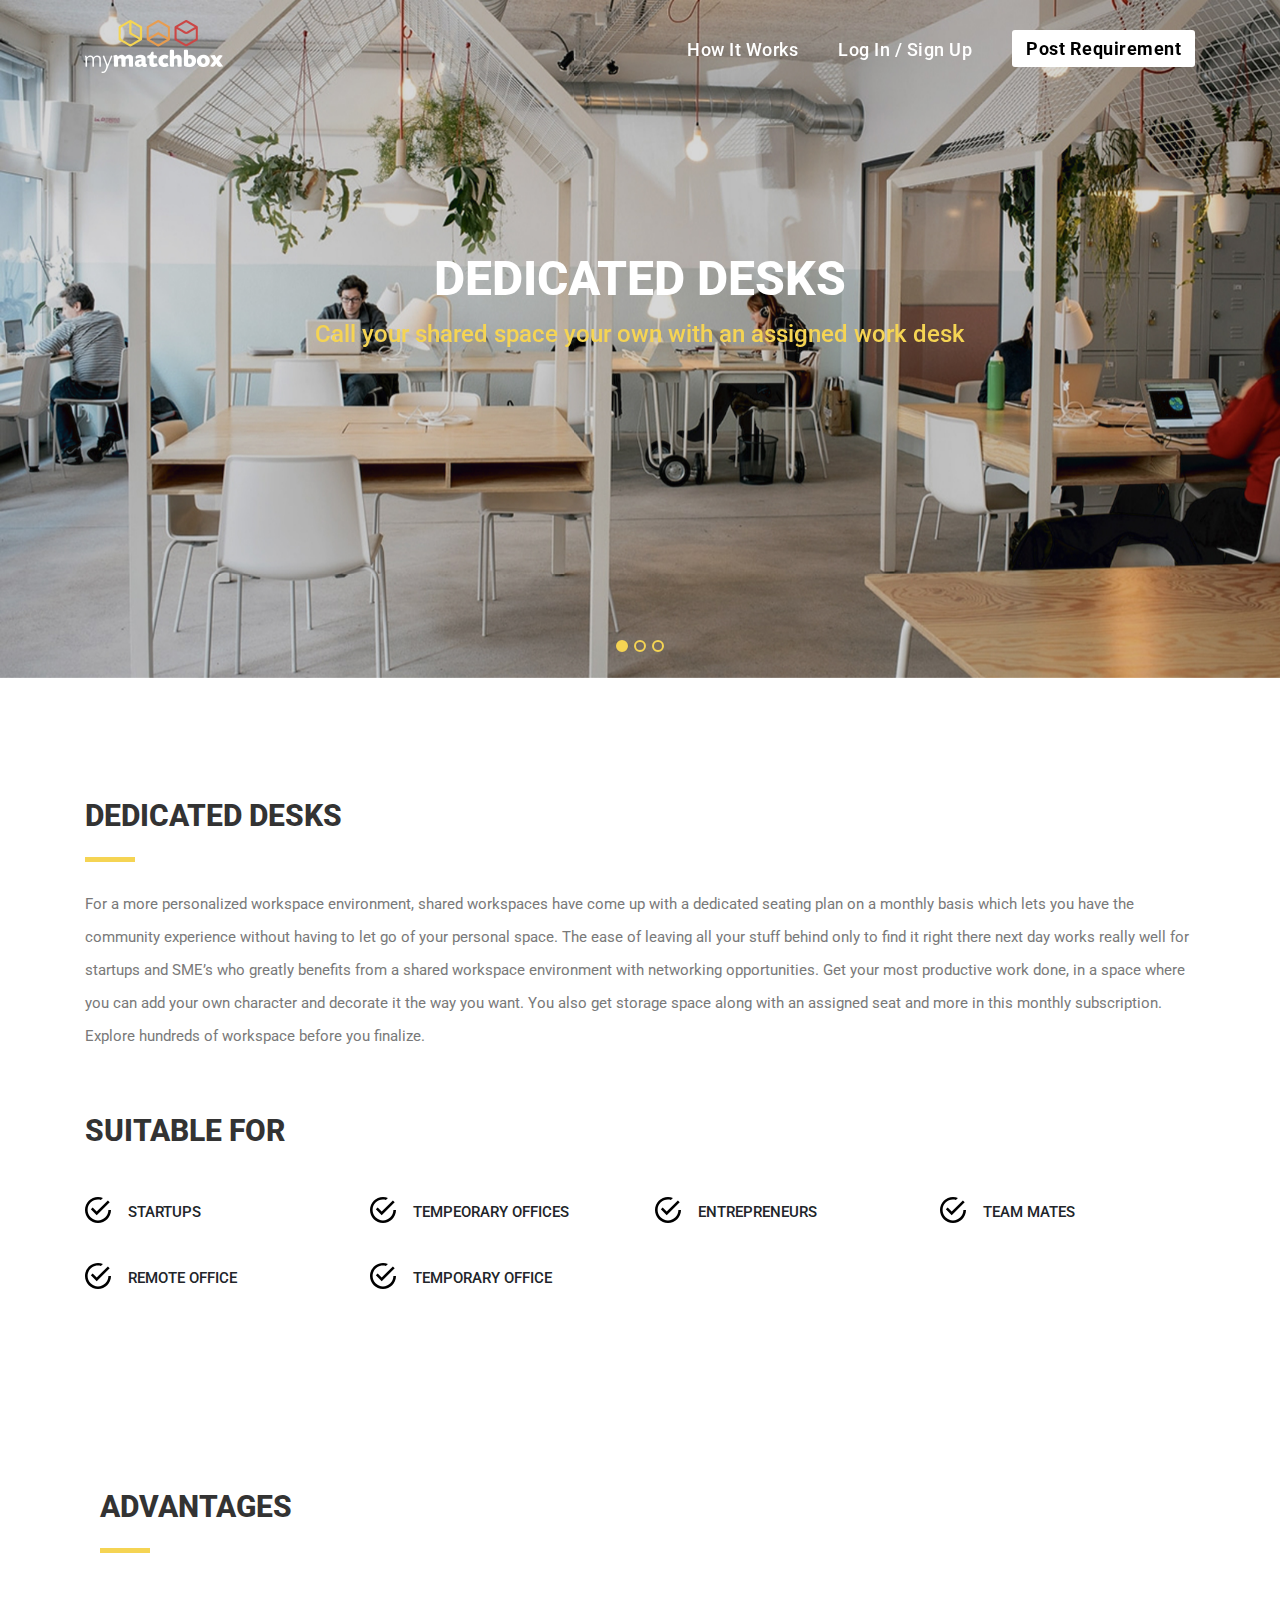
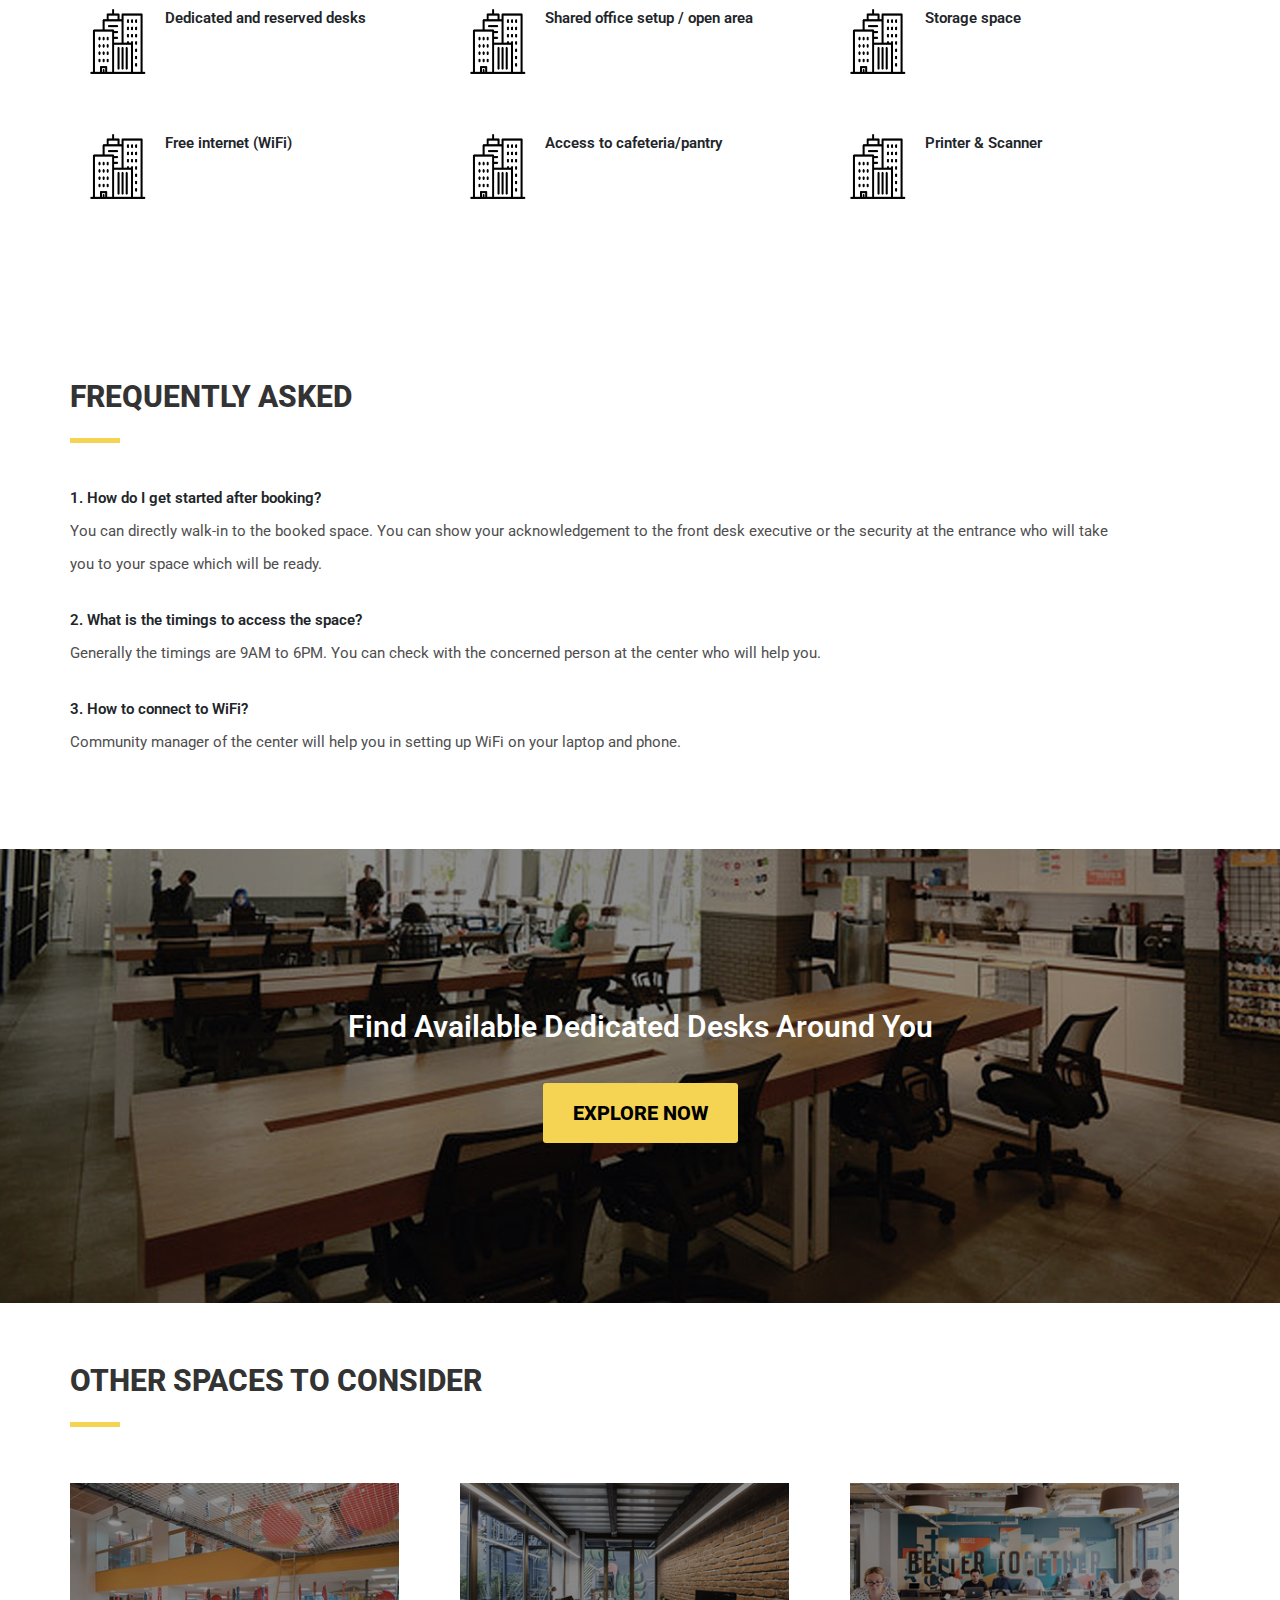
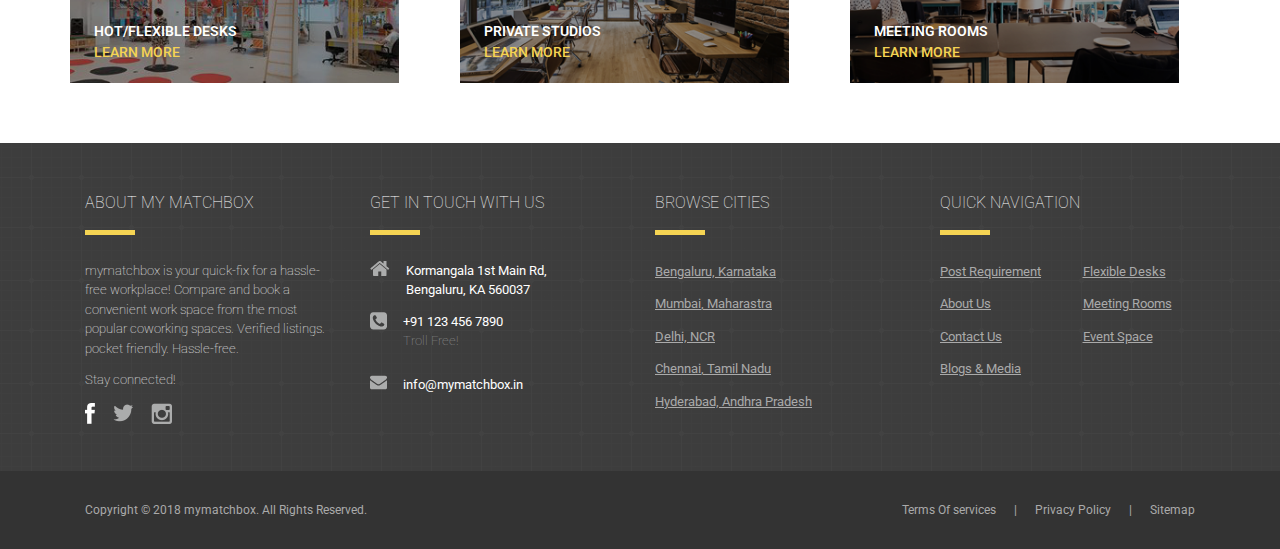
<file: dedicated-desk.html>
<!DOCTYPE HTML>
<html>
<head>
    <!-- Arun Tomy | Evoque Innovative Lab  -->
	<meta charset="utf-8">
    <title>my matchbox | Book your perfect workspace</title>

    <meta name="title" content="my matchbox | Book your perfect workspace" />
    <meta name="description" content="Discover 1000s of workspaces at your fingertip" />
    <meta property="og:title" content="my matchbox | Book your perfect workspace" />
    <meta property="og:type" content="website" />
    
    <meta property="og:url" content="" />
    <meta property="og:site_name" content="my matchbox | Book your perfect workspace" />
    <meta property="og:description" content="Discover 1000s of workspaces at your fingertip" />
    
    <meta name="twitter:card" content="summary_large_image" />
    <meta name="twitter:site" content="" />
    <meta name="twitter:title" content="my matchbox | Book your perfect workspace" />
    <meta name="twitter:description" content="Discover 1000s of workspaces at your fingertip" />

    <meta http-equiv="X-UA-Compatible" content="IE=edge">
    <meta name="viewport" content="width=device-width,initial-scale=1">
    
    <link rel="shortcut icon" href="assets/img/favicon.png">
    <link href="https://fonts.googleapis.com/css?family=Roboto:200,400,500,700,900" rel="stylesheet">
    <link rel="stylesheet" href="https://cdnjs.cloudflare.com/ajax/libs/font-awesome/4.7.0/css/font-awesome.min.css">
    <link rel="stylesheet" href="assets/css/nice-select.css">
    <link rel="stylesheet" type="text/css" href="assets/css/bootstrap.min.css">
    <link rel="stylesheet" type="text/css" href="assets/css/global.css">
    <link rel="stylesheet" type="text/css" href="assets/css/responsive.css">
</head>

<body>

    <!-- Header & Main menu -->
    <header class="ev-header-container ev-mob-hide">
        <div class="container">
            <div class="row">
                <div class="col-3"> 
                    <a href="./index.html"> <img src="assets/img/MMB-logo.png" width="138" height="53" alt="Image | my matchbox Logo" class="ev-company-logo"/> </a> 
                    <a href="./index.html"> <img src="assets/img/MMB-logo.png" width="112" height="43" alt="Image | my matchbox Logo" class="ev-company-logo-dark"/> </a> 
                </div>
                 <div class="col-9 align-middle">
                    <ul class="float-right ev-menu-item">
                        <li><a href="./index.html#promoSlider">How It Works</a></li>
                        <li><a href="https://mymatchbox.in/login">Log In / Sign Up</a></li>
                        <li><a href="./post-your-requirement.html" class="ev-sec-btn">Post Requirement</a></li>
                    </ul>
                </div>
            </div>
        </div>
    </header>

    <div class="topnav ev-mob-show" id="myTopnav">
        <a href="./index.html"> <img src="assets/img/MMB-logo.png" height="35" alt="Image | my matchbox Logo" class="ev-company-logo ev-mob-company-logo"/> </a>
        <a href="./index.html" class="active">Home</a>
        <a href="./about.html">Get Started</a>
        <a href="https://mymatchbox.in/login">Log In / Sign Up</a>
        <a href="./post-your-requirement.html">Post Requirement</a>
        <a href="javascript:void(0);" class="icon" onclick="myFunction()">
        <i class="fa fa-bars"></i>
        </a>
    </div>

    <!-- Site RX USP -->
    <section class="ev-usp-container">
        <div class="">
            <div id="MMBOffices" class="carousel slide" data-ride="carousel">
                <ol class="carousel-indicators">
                    <li data-target="#MMBOffices" data-slide-to="0" class="active"></li>
                    <li data-target="#MMBOffices" data-slide-to="1"></li>
                    <li data-target="#MMBOffices" data-slide-to="2"></li>
                </ol>

                <div class="carousel-inner">
                    <div class="carousel-item active"> <img class="d-block w-100" src="assets/img/dedicated-desk-banner.jpg"> </div>
                    <!-- <div class="carousel-item"> <img class="d-block w-100" src="assets/img/banner-bg-2.png"> </div>
                    <div class="carousel-item"> <img class="d-block w-100" src="assets/img/banner-bg-3.png"> </div> -->
                </div>
            </div>
        </div>
        <div class="container">
            <div class="carousel-caption ev-caption-container">
                <div class="row justify-content-center">
                    <div class="col-12">
                        <h1>DEDICATED DESKS</h1>
                        <p class="ev-sec-txt ev-hotdsk-sec-liner">Call your shared space your own with an assigned work desk</p>
                    </div>
                </div>
                
            </div>
        </div>    
    </section>

    <!-- Hot desk description -->
    <section class="ev-fea-whoVR-container ev-hotdsk-descp-section">
        <div class="container">
            <div class="col-md-12 no-padding">
                <h2>DEDICATED DESKS</h2>
                <div class="ev-heading-separator"></div>
                <p class="ev-hotdsk-descp">For a more personalized workspace environment, shared workspaces have come up with a dedicated seating plan on a monthly basis which lets you have the community experience without having to let go of your personal space. The ease of leaving all your stuff behind only to find it right there next day works really well for startups and SME’s who greatly benefits from a shared workspace environment with networking opportunities. Get your most productive work done, in a space where you can add your own character and decorate it the way you want. You also get storage space along with an assigned seat and more in this monthly subscription. Explore hundreds of workspace before you finalize.
                </p>
            </div>
            <div class="col-md-12 no-padding ev-hotdsk-suitable-wrapper">
                <h2>SUITABLE FOR</h2>
                <div class="row">
                    <div class="col-md-3">
                        <div class="row ev-hotdsk-suit-item-wrapper">
                            <div class="col-md-2 no-padding">
                                <img class="d-block ev-hotdsk-suit-item-icon" src="assets/img/tick-inside-circle.svg">
                            </div>
                            <div class="col-md-13 no-padding">
                                <h4 class="ev-hotdsk-suit-item">STARTUPS</h4>
                            </div>
                        </div> 
                    </div>
                    <div class="col-md-3">
                        <div class="row ev-hotdsk-suit-item-wrapper">
                            <div class="col-md-2 no-padding">
                                <img class="d-block ev-hotdsk-suit-item-icon" src="assets/img/tick-inside-circle.svg">
                            </div>
                            <div class="col-md-10 no-padding">
                                <h4 class="ev-hotdsk-suit-item">TEMPEORARY OFFICES</h4>
                            </div>
                        </div> 
                    </div>
                    <div class="col-md-3">
                        <div class="row ev-hotdsk-suit-item-wrapper">
                            <div class="col-md-2 no-padding">
                                <img class="d-block ev-hotdsk-suit-item-icon" src="assets/img/tick-inside-circle.svg">
                            </div>
                            <div class="col-md-10 no-padding">
                                <h4 class="ev-hotdsk-suit-item">ENTREPRENEURS</h4>
                            </div>
                        </div> 
                    </div>
                    <div class="col-md-3">
                        <div class="row ev-hotdsk-suit-item-wrapper">
                            <div class="col-md-2 no-padding">
                                <img class="d-block ev-hotdsk-suit-item-icon" src="assets/img/tick-inside-circle.svg">
                            </div>
                            <div class="col-md-10 no-padding">
                                <h4 class="ev-hotdsk-suit-item">TEAM MATES</h4>
                            </div>
                        </div> 
                    </div>
                    <div class="col-md-3">
                        <div class="row ev-hotdsk-suit-item-wrapper">
                            <div class="col-md-2 no-padding">
                                <img class="d-block ev-hotdsk-suit-item-icon" src="assets/img/tick-inside-circle.svg">
                            </div>
                            <div class="col-md-10 no-padding">
                                <h4 class="ev-hotdsk-suit-item">REMOTE OFFICE</h4>
                            </div>
                        </div> 
                    </div>
                    <div class="col-md-3">
                        <div class="row ev-hotdsk-suit-item-wrapper">
                            <div class="col-md-2 no-padding">
                                <img class="d-block ev-hotdsk-suit-item-icon" src="assets/img/tick-inside-circle.svg">
                            </div>
                            <div class="col-md-10 no-padding">
                                <h4 class="ev-hotdsk-suit-item">TEMPORARY OFFICE</h4>
                            </div>
                        </div> 
                    </div>
                </div>
            </div>
        </div>    
    </section>

    <!-- Advantages -->
    <section class="ev-adv-section ">
        <div class="container ">
            <div class="col-md-12">
                <h2>ADVANTAGES</h2>
                <div class="ev-heading-separator"></div>
            </div>
            <div class="row">
                <div class="col-md-4 col-sm-6">
                    <div class="row">
                        <div class="col-md-3 col-sm-3 col-3">
                            <img class="d-block w-100 ev-adv-icon" src="assets/img/advantge-icon.png">
                        </div>
                        <div class="col-md-9 col-sm-9 col-9 no-padding">
                            <h4 class="ev-adv-head">Dedicated and reserved desks</h4>
                        </div>
                    </div> 
                </div>
                <div class="col-md-4 col-sm-6">
                    <div class="row">
                        <div class="col-md-3 col-sm-3 col-3">
                            <img class="d-block w-100 ev-adv-icon" src="assets/img/advantge-icon.png">
                        </div>
                        <div class="col-md-9 col-sm-9 col-9 no-padding">
                            <h4 class="ev-adv-head">Shared office setup / open area</h4>
                        </div>
                    </div> 
                </div>
                <div class="col-md-4 col-sm-6">
                    <div class="row">
                        <div class="col-md-3 col-sm-3 col-3">
                            <img class="d-block w-100 ev-adv-icon" src="assets/img/advantge-icon.png">
                        </div>
                        <div class="col-md-9 col-sm-9 col-9 no-padding">
                            <h4 class="ev-adv-head">Storage space</h4>
                        </div>
                    </div> 
                </div>
            </div>

            <div class="row ev-adv-sec-row">
                <div class="col-md-4 col-sm-6">
                    <div class="row">
                        <div class="col-md-3 col-sm-3 col-3">
                            <img class="d-block w-100 ev-adv-icon" src="assets/img/advantge-icon.png">
                        </div>
                        <div class="col-md-9 col-sm-9 col-9 no-padding">
                            <h4 class="ev-adv-head">Free internet (WiFi)</h4>
                        </div>
                    </div> 
                </div>
                <div class="col-md-4 col-sm-6">
                    <div class="row">
                        <div class="col-md-3 col-sm-3 col-3">
                            <img class="d-block w-100 ev-adv-icon" src="assets/img/advantge-icon.png">
                        </div>
                        <div class="col-md-9 col-sm-9 col-9 no-padding">
                            <h4 class="ev-adv-head">Access to cafeteria/pantry</h4>
                        </div>
                    </div> 
                </div>
                <div class="col-md-4 col-sm-6">
                    <div class="row">
                        <div class="col-md-3 col-sm-3 col-3">
                            <img class="d-block w-100 ev-adv-icon" src="assets/img/advantge-icon.png">
                        </div>
                        <div class="col-md-9 col-sm-9 col-9 no-padding">
                            <h4 class="ev-adv-head">Printer & Scanner</h4>
                        </div>
                    </div> 
                </div>
            </div>

        </div>
    </section>

    <!-- FAQ -->
    <section class="ev-hotdsk-faq-section">
        <div class="container">
            <div class="row ">
                <div class="col-md-11 no-padding">
                    <h2>FREQUENTLY ASKED</h2>
                    <div class="ev-heading-separator"></div>
                    <h4 class="ev-adv-head">1. How do I get started after booking?</h4>
                    <p class="ev-hotdsk-descp ev-hotdsk-faq-item">You can directly walk-in to the booked space. You can show your acknowledgement to the front desk executive or the security at the entrance who will take you to your space which will be ready.
                    </p>
                    <h4 class="ev-adv-head">2. What is the timings to access the space?</h4>
                    <p class="ev-hotdsk-descp ev-hotdsk-faq-item">Generally the timings are 9AM to 6PM. You can check with the concerned person at the center who will help you.
                    </p>
                    <h4 class="ev-adv-head">3. How to connect to WiFi?</h4>
                    <p class="ev-hotdsk-descp ev-hotdsk-faq-item">Community manager of the center will help you in setting up WiFi on your laptop and phone.
                    </p>
                </div>
            </div>
        </div>    
    </section>

    <!-- Discover now banner -->
    <section class="ev-help-business-container ev-cta-banner-section ev-hotdsk-discvr-banner-section ev-dedicated-cta-banner-section">
        <div class="container">
            <div class="row justify-content-center">
                <div class="col-md-11 col-lg-10 ">
                    <div class="ev-heading-separator-wrapper">
                        <h2>Find Available Dedicated Desks Around You</h2>
                    </div>
                    <div class="row justify-content-center ev-find-btn-wrapper ev-mob-hide">
                        <a id="ev-banner-find-btn" href="#" class="ev-primary-btn ev-margin-top">EXPLORE NOW</a>
                    </div>
                    
                </div>
            </div>
        </div>
    </section>

    <!-- Other spaces -->
    <section class="ev-hotdsk-other-dsk-section">
        <div class="container">
            <div class="row ">
                <div class="col-md-12 no-padding">
                    <h2>OTHER SPACES TO CONSIDER</h2>
                    <div class="ev-heading-separator"></div>
                    <div class="row">
                        <div class="col-md-4 col-sm-6 col-12 ev-margin-top">
                            <div class="ev-fea-item">
                                <a href="#">
                                   <div class="ev-fea-image-overlay-wrapper">
                                        <img src="assets/img/featured-4.jpg"  width="100%" height="216" class="img-fluid" alt="Image | Featured Space 1"/>
                                        <div class="ev-fea-image-overlay">
                                        </div>
                                    </div>
                                    <div class="carousel-caption text-left">
                                        <p>HOT/FLEXIBLE DESKS</p>
                                        <span>Learn More</span>
                                    </div>
                                </a>
                            </div>
                        </div>
                        <div class="col-md-4 col-sm-6 col-12 ev-margin-top">
                            <div class="ev-fea-item">
                                <a href="#">
                                   <div class="ev-fea-image-overlay-wrapper">
                                        <img src="assets/img/featured-5.png"  width="100%" height="216" class="img-fluid" alt="Image | Featured Space 1"/>
                                        <div class="ev-fea-image-overlay">
                                        </div>
                                    </div>
                                    <div class="carousel-caption text-left">
                                        <p>PRIVATE STUDIOS  </p>
                                        <span>Learn More</span>
                                    </div>
                                </a>
                            </div>
                        </div>
                        <div class="col-md-4 col-sm-6 col-12 ev-margin-top">
                            <div class="ev-fea-item">
                                <a href="#">
                                   <div class="ev-fea-image-overlay-wrapper">
                                        <img src="assets/img/featured-6.png"  width="100%" height="216" class="img-fluid" alt="Image | Featured Space 1"/>
                                        <div class="ev-fea-image-overlay">
                                        </div>
                                    </div>
                                    <div class="carousel-caption text-left">
                                        <p>MEETING ROOMS</p>
                                        <span>Learn More</span>
                                    </div>
                                </a>
                            </div>
                        </div>
                    </div>
                    
                </div>
            </div>
        </div>    
    </section>

    <!-- Footer -->
    <footer>
        <section class="ev-main-footer">
            <div class="container">
                <div class="row">
                    <div class="col-sm-6 col-md-3">
                        <h6>ABOUT MY MATCHBOX</h6>
                        <div class="ev-heading-separator"></div>
                        <p>mymatchbox is your quick-fix for a hassle-free workplace! Compare and book a convenient work space from the most popular coworking spaces. Verified listings. pocket friendly. Hassle-free.</p>
                        <p>Stay connected!</p>
                        <div class="ev-social-wrap">
                            <a href="#" target="_blank">
                                <img src="assets/img/fb-ico.png"  width="10" height="21" class="img-fluid" alt="Image | Facebook"/>
                            </a>
                            <a href="#" target="_blank">
                                <img src="assets/img/twitter-ico.png"  width="20" height="18" class="img-fluid" alt="Image | Twitter"/>
                            </a>
                            <a href="#" target="_blank">
                                <img src="assets/img/insta-ico.png"  width="21" height="21" class="img-fluid" alt="Image | Instagram"/>
                            </a>
                        </div>
                    </div>

                    <div class="col-sm-6 col-md-3">
                        <h6>GET IN TOUCH WITH US</h6>
                        <div class="ev-heading-separator"></div>
                        <div class="media">
                          <img class="mr-3" src="assets/img/loc-ico.png" width="20" height="15">
                          <div class="media-body"> Kormangala 1st Main Rd, <br/>Bengaluru, KA 560037 </div>
                        </div>
                        <div class="media">
                          <img class="mr-3" src="assets/img/land-ico.png" width="17" height="18">
                          <div class="media-body"> +91 123 456 7890 
                            <p class="ev-toll-free">Troll Free!</p>
                          </div>
                        </div>
                        <div class="media">
                          <img class="mr-3" src="assets/img/email-ico.png" width="17" height="15">
                          <div class="media-body"> info@mymatchbox.in</div>
                        </div>
                    </div>

                    <div class="col-sm-6 col-md-3">
                        <h6>BROWSE CITIES</h6>
                        <div class="ev-heading-separator"></div>
                        <div class="ev-cities-txt">
                            <div><a href="./list.html">Bengaluru, Karnataka</a></div>
                            <div><a href="./list.html">Mumbai, Maharastra</a></div>
                            <div><a href="./list.html">Delhi, NCR</a></div>
                            <div><a href="./list.html">Chennai, Tamil Nadu</a></div>
                            <div><a href="./list.html">Hyderabad, Andhra Pradesh</a></div>
                        </div>

                    </div>

                    <div class="col-sm-6 col-md-3">
                        <h6>QUICK NAVIGATION</h6>
                        <div class="ev-heading-separator"></div>
                        <div class="row">
                            <div class="ev-cities-txt col-6">
                                <!-- <div><a href="./space-detail.html">Look For a Space</a></div> -->
                                <div><a href="./post-your-requirement.html">Post Requirement</a></div>
                                <div><a href="./about.html">About Us</a></div>
                                <div><a href="./contact-us.html">Contact Us</a></div>
                                <div><a href="#">Blogs & Media</a></div>
                            </div>
                            <div class="ev-cities-txt col-6">
                                <div><a href="./hot-desk.html">Flexible Desks</a></div>
                                <div><a href="./meeting-room.html">Meeting Rooms</a></div>
                                <div><a href="./event-space.html">Event Space</a></div>
                            </div>
                        </div>
                    </div>
                </div>
            </div>
        </section>

        <section class="ev-sec-footer">
            <div class="container">
                <div class="row">
                    <div class="col-sm-6">
                        <p>Copyright &#169; 2018 mymatchbox. All Rights Reserved.</p>
                    </div>
                    <div class="col-sm-6 text-right">
                        <a href="#">Terms Of services</a> | <a href="./privacy-policy.html">Privacy Policy</a> | <a href="#">Sitemap</a>
                    </div>
                </div>
            </div>
        </section>
        
    </footer>

    <script>
    function myFunction() {
        var x = document.getElementById("myTopnav");
        if (x.className === "topnav") {
            x.className += " responsive";
        } else {
            x.className = "topnav";
        }
    }
    </script>

    <script type="text/javascript" src="https://ajax.googleapis.com/ajax/libs/jquery/1.12.4/jquery.min.js"></script>
    <script src="assets/js/jquery.nice-select.min.js"></script>
    <script type="text/javascript" src="assets/js/bootstrap.min.js"></script>
    <script type="text/javascript" src="assets/js/helper.js"></script>

    <script type="text/javascript" src="assets/js/main.js"></script>

</body>
</html>
</file>
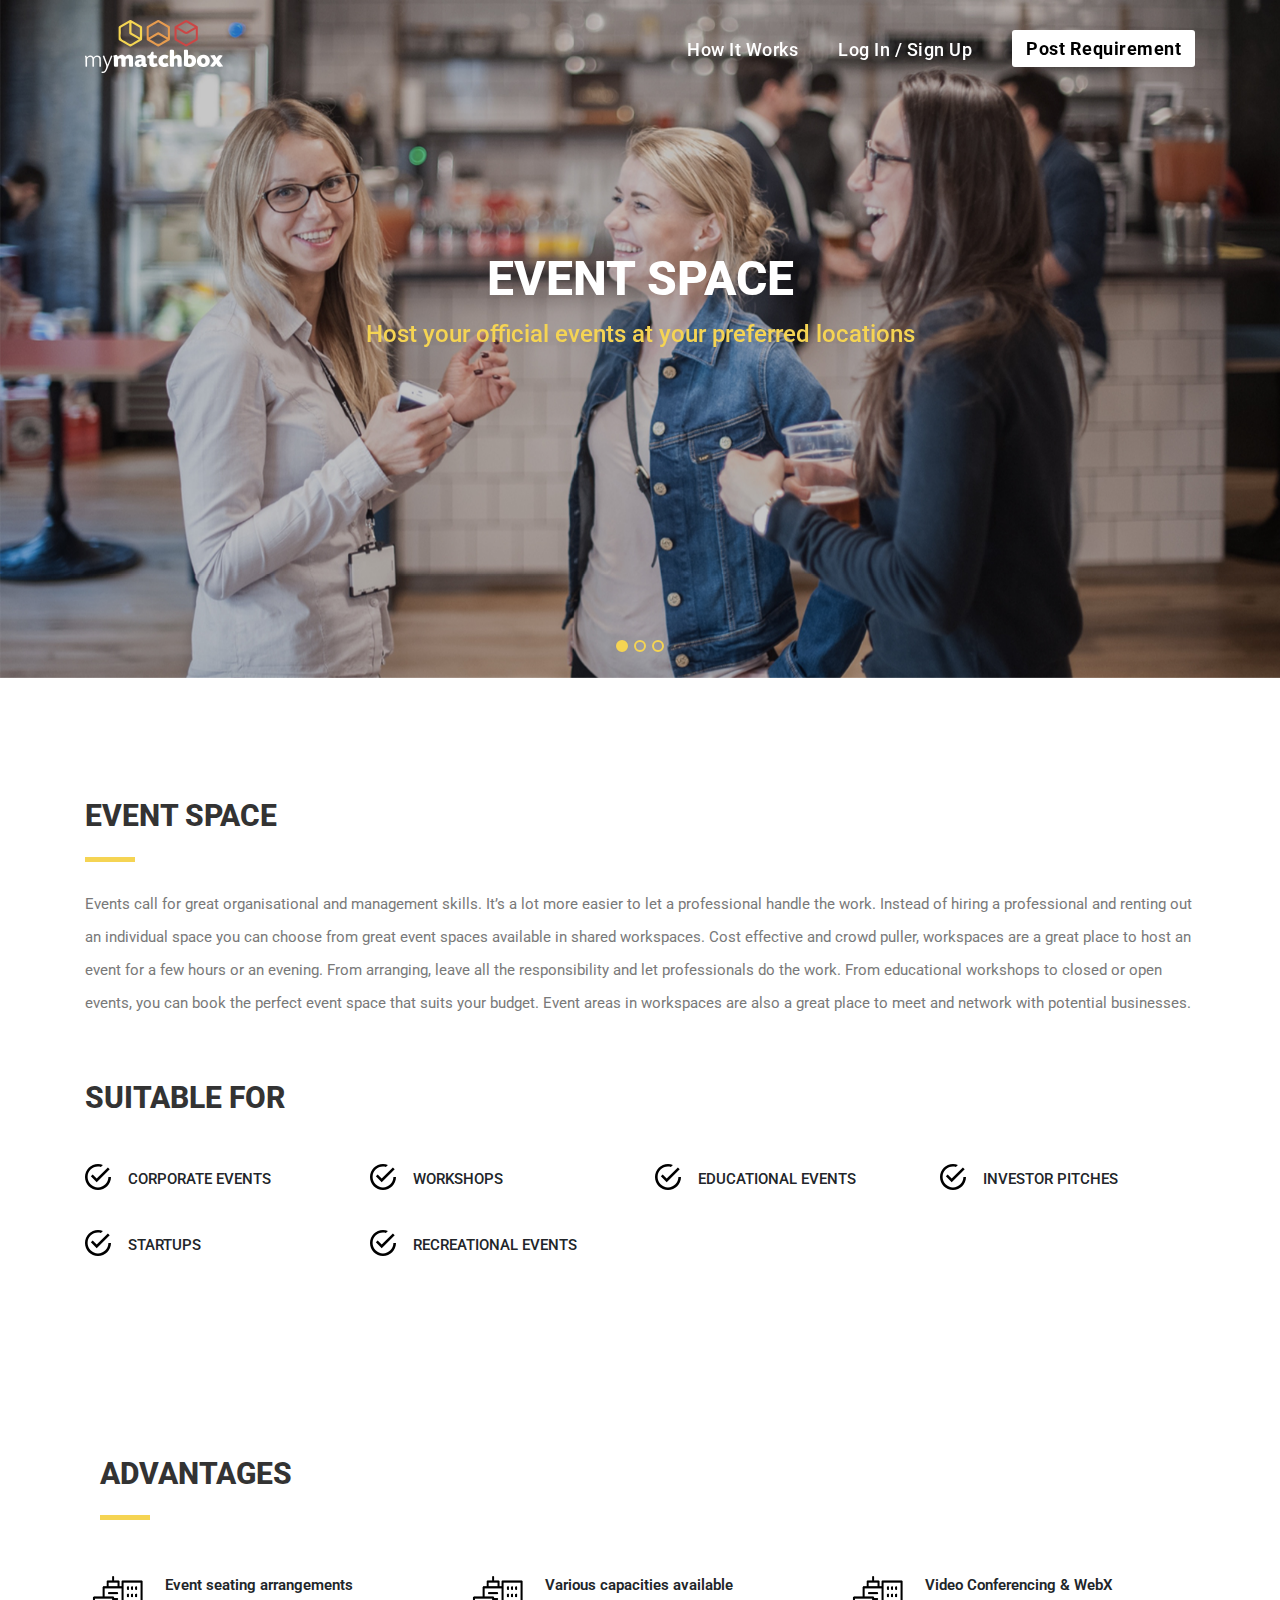
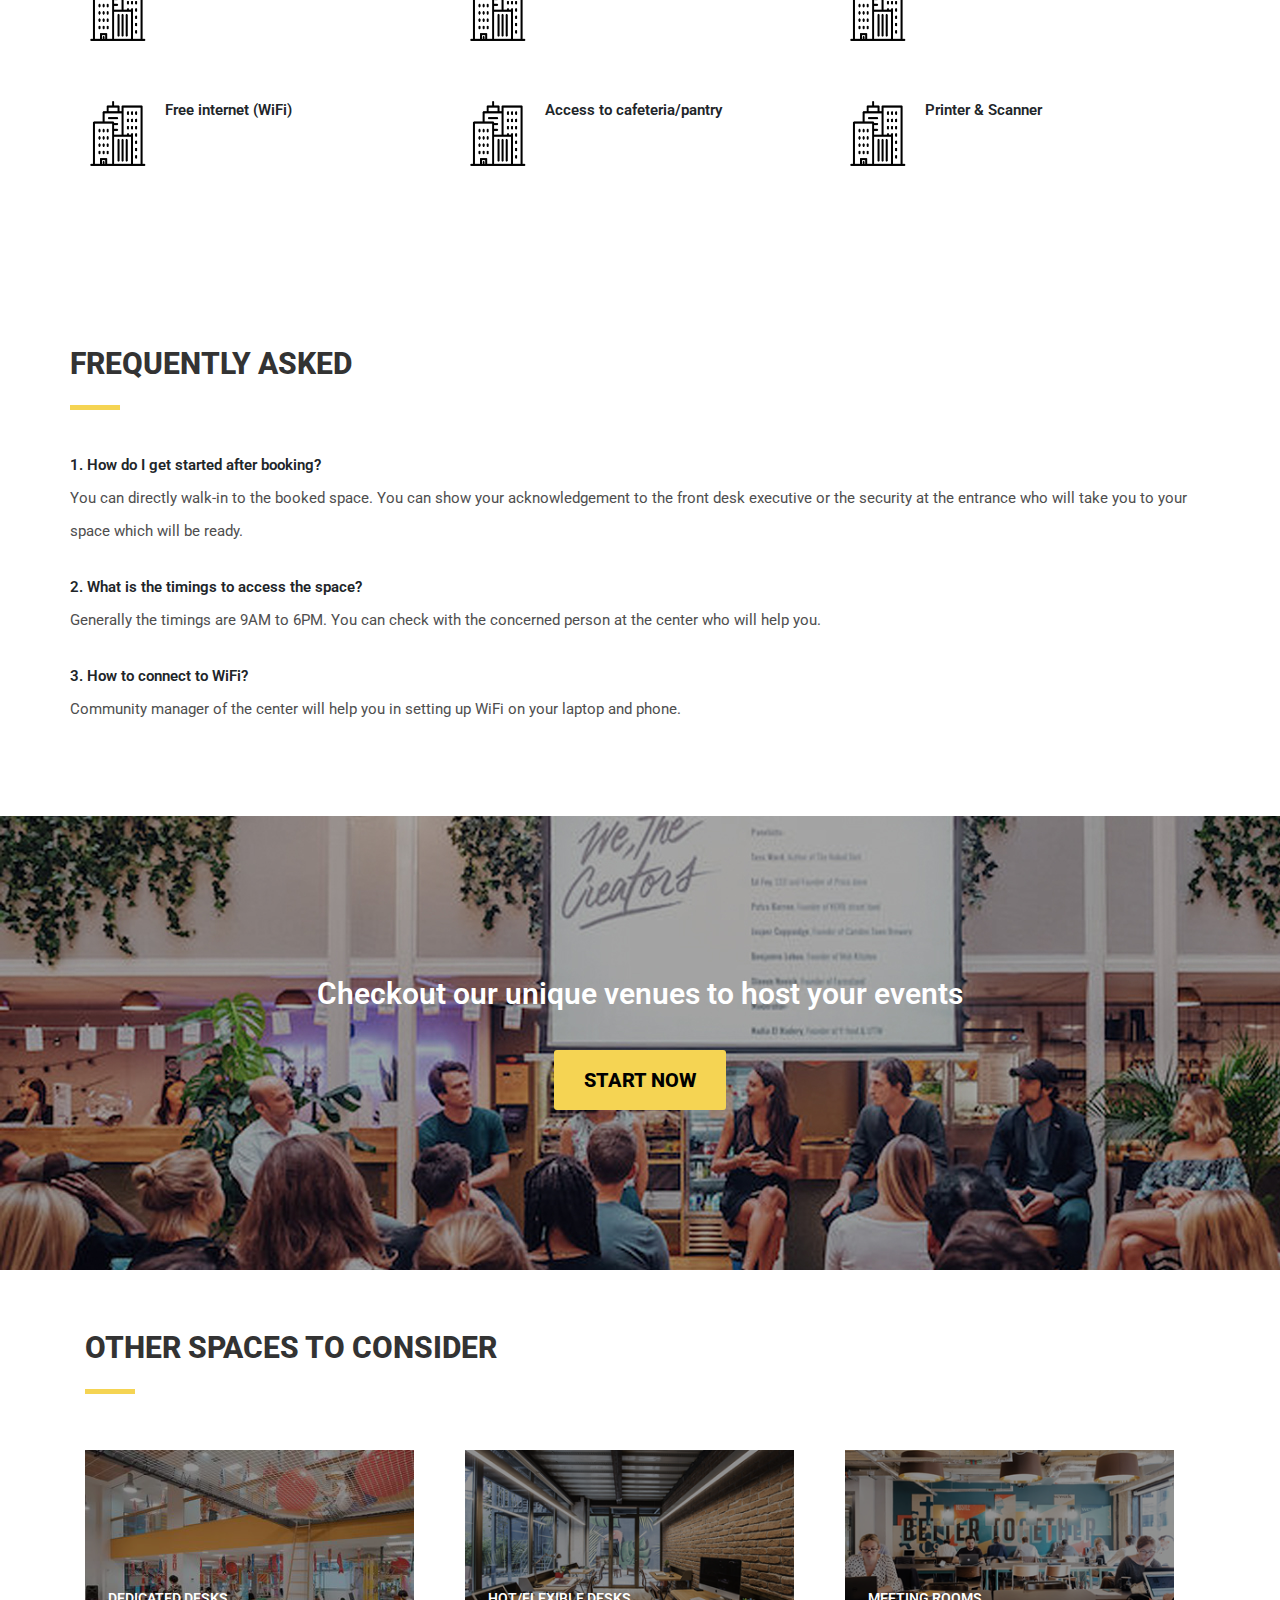
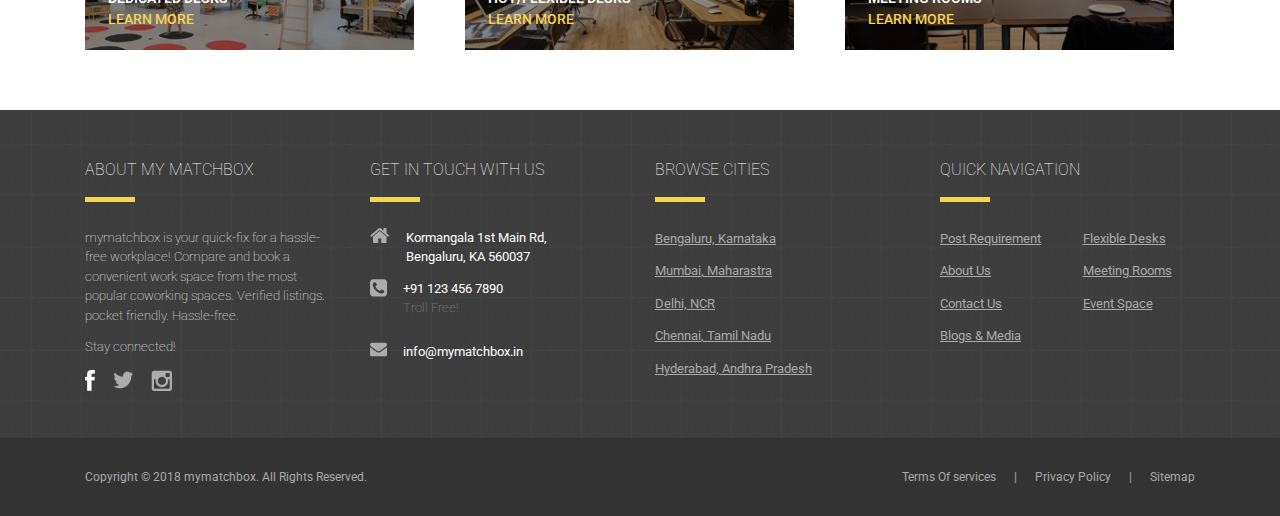
<file: event-space.html>
<!DOCTYPE HTML>
<html>
<head>
    <!-- Arun Tomy | Evoque Innovative Lab  -->
	<meta charset="utf-8">
    <title>my matchbox | Book your perfect workspace</title>

    <meta name="title" content="my matchbox | Book your perfect workspace" />
    <meta name="description" content="Discover 1000s of workspaces at your fingertip" />
    <meta property="og:title" content="my matchbox | Book your perfect workspace" />
    <meta property="og:type" content="website" />
    
    <meta property="og:url" content="" />
    <meta property="og:site_name" content="my matchbox | Book your perfect workspace" />
    <meta property="og:description" content="Discover 1000s of workspaces at your fingertip" />
    
    <meta name="twitter:card" content="summary_large_image" />
    <meta name="twitter:site" content="" />
    <meta name="twitter:title" content="my matchbox | Book your perfect workspace" />
    <meta name="twitter:description" content="Discover 1000s of workspaces at your fingertip" />

    <meta http-equiv="X-UA-Compatible" content="IE=edge">
    <meta name="viewport" content="width=device-width,initial-scale=1">
    
    <link rel="shortcut icon" href="assets/img/favicon.png">
    <link href="https://fonts.googleapis.com/css?family=Roboto:200,400,500,700,900" rel="stylesheet">
    <link rel="stylesheet" href="https://cdnjs.cloudflare.com/ajax/libs/font-awesome/4.7.0/css/font-awesome.min.css">
    <link rel="stylesheet" href="assets/css/nice-select.css">
    <link rel="stylesheet" type="text/css" href="assets/css/bootstrap.min.css">
    <link rel="stylesheet" type="text/css" href="assets/css/global.css">
    <link rel="stylesheet" type="text/css" href="assets/css/responsive.css">
</head>

<body>

    <!-- Header & Main menu -->
    <header class="ev-header-container ev-mob-hide">
        <div class="container">
            <div class="row">
                <div class="col-3"> 
                    <a href="./index.html"> <img src="assets/img/MMB-logo.png" width="138" height="53" alt="Image | my matchbox Logo" class="ev-company-logo"/> </a> 
                    <a href="./index.html"> <img src="assets/img/MMB-logo.png" width="112" height="43" alt="Image | my matchbox Logo" class="ev-company-logo-dark"/> </a> 
                </div>
                 <div class="col-9 align-middle">
                    <ul class="float-right ev-menu-item">
                        <li><a href="./index.html#promoSlider">How It Works</a></li>
                        <li><a href="https://mymatchbox.in/login">Log In / Sign Up</a></li>
                        <li><a href="./post-your-requirement.html" class="ev-sec-btn">Post Requirement</a></li>
                    </ul>
                </div>
            </div>
        </div>
    </header>

    <div class="topnav ev-mob-show" id="myTopnav">
        <a href="./index.html"> <img src="assets/img/MMB-logo.png" height="35" alt="Image | my matchbox Logo" class="ev-company-logo ev-mob-company-logo"/> </a>
        <a href="./index.html" class="active">Home</a>
        <a href="./about.html">Get Started</a>
        <a href="https://mymatchbox.in/login">Log In / Sign Up</a>
        <a href="./post-your-requirement.html">Post Requirement</a>
        <a href="javascript:void(0);" class="icon" onclick="myFunction()">
        <i class="fa fa-bars"></i>
        </a>
    </div>

    <!-- Site RX USP -->
    <section class="ev-usp-container">
        <div class="">
            <div id="MMBOffices" class="carousel slide" data-ride="carousel">
                <ol class="carousel-indicators">
                    <li data-target="#MMBOffices" data-slide-to="0" class="active"></li>
                    <li data-target="#MMBOffices" data-slide-to="1"></li>
                    <li data-target="#MMBOffices" data-slide-to="2"></li>
                </ol>

                <div class="carousel-inner">
                    <div class="carousel-item active"> <img class="d-block w-100" src="assets/img/event-space-banner.jpg"> </div>
                    <!-- <div class="carousel-item"> <img class="d-block w-100" src="assets/img/banner-bg-2.png"> </div>
                    <div class="carousel-item"> <img class="d-block w-100" src="assets/img/banner-bg-3.png"> </div> -->
                </div>
            </div>
        </div>
        <div class="container">
            <div class="carousel-caption ev-caption-container">
                <div class="row justify-content-center">
                    <div class="col-12">
                        <h1>EVENT SPACE</h1>
                        <p class="ev-sec-txt ev-hotdsk-sec-liner">Host your official events at your preferred locations</p>
                    </div>
                </div>
                
            </div>
        </div>    
    </section>

    <!-- Hot desk description -->
    <section class="ev-fea-whoVR-container ev-hotdsk-descp-section">
        <div class="container">
            <div class="col-md-12 col-12 no-padding">
                <h2>EVENT SPACE</h2>
                <div class="ev-heading-separator"></div>
                <p class="ev-hotdsk-descp">Events call for great organisational and management skills. It’s a lot more easier to let a professional handle the work. Instead of hiring a professional and renting out an individual space you can choose from great event spaces available in shared workspaces. Cost effective and crowd puller, workspaces are a great place to host an event for a few hours or an evening. From arranging, leave all the responsibility and let professionals do the work. From educational workshops to closed or open events, you can book the perfect event space that suits your budget. Event areas in workspaces are also a great place to meet and network with potential businesses.
                </p>
            </div>
            <div class="col-md-12 no-padding ev-hotdsk-suitable-wrapper">
                <h2>SUITABLE FOR</h2>
                <div class="row">
                    <div class="col-md-3 col-sm-6 ">
                        <div class="row ev-hotdsk-suit-item-wrapper">
                            <div class="col-md-2 col-sm-2 col-2  no-padding">
                                <img class="d-block ev-hotdsk-suit-item-icon" src="assets/img/tick-inside-circle.svg">
                            </div>
                            <div class="col-md-10 col-sm-10  col-10 no-padding">
                                <h4 class="ev-hotdsk-suit-item">CORPORATE EVENTS</h4>
                            </div>
                        </div> 
                    </div>
                    <div class="col-md-3 col-sm-6 col-xs-12">
                        <div class="row ev-hotdsk-suit-item-wrapper">
                            <div class="col-md-2 col-sm-2 col-2   no-padding">
                                <img class="d-block ev-hotdsk-suit-item-icon" src="assets/img/tick-inside-circle.svg">
                            </div>
                            <div class="col-md-10 col-sm-10  col-10 no-padding">
                                <h4 class="ev-hotdsk-suit-item">WORKSHOPS</h4>
                            </div>
                        </div> 
                    </div>
                    <div class="col-md-3 col-sm-6 col-xs-12">
                        <div class="row ev-hotdsk-suit-item-wrapper">
                            <div class="col-md-2 col-sm-2 col-2    no-padding">
                                <img class="d-block ev-hotdsk-suit-item-icon" src="assets/img/tick-inside-circle.svg">
                            </div>
                            <div class="col-md-10 col-sm-10  col-10 no-padding">
                                <h4 class="ev-hotdsk-suit-item">EDUCATIONAL EVENTS</h4>
                            </div>
                        </div> 
                    </div>
                    <div class="col-md-3 col-sm-6 col-xs-12">
                        <div class="row ev-hotdsk-suit-item-wrapper">
                            <div class="col-md-2 col-sm-2  col-2  no-padding">
                                <img class="d-block ev-hotdsk-suit-item-icon" src="assets/img/tick-inside-circle.svg">
                            </div>
                            <div class="col-md-10 col-sm-10  col-10 no-padding">
                                <h4 class="ev-hotdsk-suit-item">INVESTOR PITCHES</h4>
                            </div>
                        </div> 
                    </div>
                    <div class="col-md-3 col-sm-6 col-xs-12">
                        <div class="row ev-hotdsk-suit-item-wrapper">
                            <div class="col-md-2 col-sm-2 col-2  no-padding">
                                <img class="d-block ev-hotdsk-suit-item-icon" src="assets/img/tick-inside-circle.svg">
                            </div>
                            <div class="col-md-10 col-sm-10 col-10 no-padding">
                                <h4 class="ev-hotdsk-suit-item">STARTUPS</h4>
                            </div>
                        </div> 
                    </div>
                    <div class="col-md-3 col-sm-6 col-xs-12">
                        <div class="row ev-hotdsk-suit-item-wrapper">
                            <div class="col-md-2 col-sm-2 col-2  no-padding">
                                <img class="d-block ev-hotdsk-suit-item-icon" src="assets/img/tick-inside-circle.svg">
                            </div>
                            <div class="col-md-10 col-sm-10 col-10 no-padding">
                                <h4 class="ev-hotdsk-suit-item">RECREATIONAL EVENTS</h4>
                            </div>
                        </div> 
                    </div>
                </div>
            </div>
        </div>    
    </section>

    <!-- Advantages -->
    <section class="ev-adv-section ">
        <div class="container">
            <div class="col-md-12">
                <h2>ADVANTAGES</h2>
                <div class="ev-heading-separator"></div>
            </div>
            <div class="row">
                <div class="col-md-4 col-sm-6">
                    <div class="row">
                        <div class="col-md-3 col-sm-3 col-3">
                            <img class="d-block w-100 ev-adv-icon" src="assets/img/advantge-icon.png">
                        </div>
                        <div class="col-md-9 col-sm-9 col-9 no-padding">
                            <h4 class="ev-adv-head">Event seating arrangements</h4>
                        </div>
                    </div> 
                </div>
                <div class="col-md-4 col-sm-6">
                    <div class="row">
                        <div class="col-md-3 col-sm-3 col-3">
                            <img class="d-block w-100 ev-adv-icon" src="assets/img/advantge-icon.png">
                        </div>
                        <div class="col-md-9 col-sm-9 col-9 no-padding">
                            <h4 class="ev-adv-head">Various capacities available</h4>
                        </div>
                    </div> 
                </div>
                <div class="col-md-4 col-sm-6">
                    <div class="row">
                        <div class="col-md-3 col-sm-3 col-3">
                            <img class="d-block w-100 ev-adv-icon" src="assets/img/advantge-icon.png">
                        </div>
                        <div class="col-md-9 col-sm-9 col-9 no-padding">
                            <h4 class="ev-adv-head">Video Conferencing & WebX</h4>
                        </div>
                    </div> 
                </div>
            </div>

            <div class="row ev-adv-sec-row">
                <div class="col-md-4 col-sm-6">
                    <div class="row">
                        <div class="col-md-3 col-sm-3 col-3">
                            <img class="d-block w-100 ev-adv-icon" src="assets/img/advantge-icon.png">
                        </div>
                        <div class="col-md-9 col-sm-9 col-9 no-padding">
                            <h4 class="ev-adv-head">Free internet (WiFi)</h4>
                        </div>
                    </div> 
                </div>
                <div class="col-md-4 col-sm-6">
                    <div class="row">
                        <div class="col-md-3 col-sm-3 col-3">
                            <img class="d-block w-100 ev-adv-icon" src="assets/img/advantge-icon.png">
                        </div>
                        <div class="col-md-9 col-sm-9 col-9 no-padding">
                            <h4 class="ev-adv-head">Access to cafeteria/pantry</h4>
                        </div>
                    </div> 
                </div>
                <div class="col-md-4 col-sm-6">
                    <div class="row">
                        <div class="col-md-3 col-sm-3 col-3">
                            <img class="d-block w-100 ev-adv-icon" src="assets/img/advantge-icon.png">
                        </div>
                        <div class="col-md-9 col-sm-9 col-9 no-padding">
                            <h4 class="ev-adv-head">Printer & Scanner</h4>
                        </div>
                    </div> 
                </div>
            </div>

        </div>
    </section>

    <!-- FAQ -->
    <section class="ev-hotdsk-faq-section">
        <div class="container">
            <div class="row ">
                <div class="col-md-12 no-padding">
                    <h2>FREQUENTLY ASKED</h2>
                    <div class="ev-heading-separator"></div>
                    <h4 class="ev-adv-head">1. How do I get started after booking?</h4>
                    <p class="ev-hotdsk-descp ev-hotdsk-faq-item">You can directly walk-in to the booked space. You can show your acknowledgement to the front desk executive or the security at the entrance who will take you to your space which will be ready.
                    </p>
                    <h4 class="ev-adv-head">2. What is the timings to access the space?</h4>
                    <p class="ev-hotdsk-descp ev-hotdsk-faq-item">Generally the timings are 9AM to 6PM. You can check with the concerned person at the center who will help you.
                    </p>
                    <h4 class="ev-adv-head">3. How to connect to WiFi?</h4>
                    <p class="ev-hotdsk-descp ev-hotdsk-faq-item">Community manager of the center will help you in setting up WiFi on your laptop and phone.
                    </p>
                </div>
            </div>
        </div>    
    </section>

    <!-- Discover now banner -->
    <section class="ev-help-business-container ev-cta-banner-section ev-hotdsk-discvr-banner-section ev-event-cta-banner-section">
        <div class="container">
            <div class="row justify-content-center">
                <div class="col-md-11 col-lg-10 ">
                    <div class="ev-heading-separator-wrapper">
                        <h2>Checkout our unique venues to host your events</h2>
                    </div>
                    <div class="row justify-content-center ev-find-btn-wrapper ev-mob-hide">
                        <a id="ev-banner-find-btn" href="#" class="ev-primary-btn ev-margin-top">START NOW</a>
                    </div>
                    
                </div>
            </div>
        </div>
    </section>

    <!-- Other spaces -->
    <section class="ev-hotdsk-other-dsk-section">
        <div class="container">
            <div class="row ">
                <div class="col-md-12">
                    <h2>OTHER SPACES TO CONSIDER</h2>
                    <div class="ev-heading-separator"></div>
                    <div class="row">
                        <div class="col-md-4 col-sm-6 col-12 ev-margin-top">
                            <div class="ev-fea-item">
                                <a href="#">
                                   <div class="ev-fea-image-overlay-wrapper">
                                        <img src="assets/img/featured-4.jpg"  width="100%" height="216" class="img-fluid" alt="Image | Featured Space 1"/>
                                        <div class="ev-fea-image-overlay">
                                        </div>
                                    </div>
                                    <div class="carousel-caption text-left">
                                        <p>DEDICATED DESKS</p>
                                        <span>Learn More</span>
                                    </div>
                                </a>
                            </div>
                        </div>
                        <div class="col-md-4 col-sm-6 col-12 ev-margin-top">
                            <div class="ev-fea-item">
                                <a href="#">
                                   <div class="ev-fea-image-overlay-wrapper">
                                        <img src="assets/img/featured-5.png"  width="100%" height="216" class="img-fluid" alt="Image | Featured Space 1"/>
                                        <div class="ev-fea-image-overlay">
                                        </div>
                                    </div>
                                    <div class="carousel-caption text-left">
                                        <p>HOT/FLEXIBLE DESKS</p>
                                        <span>Learn More</span>
                                    </div>
                                </a>
                            </div>
                        </div>
                        <div class="col-md-4 col-sm-6 col-12 ev-margin-top">
                            <div class="ev-fea-item">
                                <a href="#">
                                   <div class="ev-fea-image-overlay-wrapper">
                                        <img src="assets/img/featured-6.png"  width="100%" height="216" class="img-fluid" alt="Image | Featured Space 1"/>
                                        <div class="ev-fea-image-overlay">
                                        </div>
                                    </div>
                                    <div class="carousel-caption text-left">
                                        <p>MEETING ROOMS</p>
                                        <span>Learn More</span>
                                    </div>
                                </a>
                            </div>
                        </div>
                    </div>
                    
                </div>
            </div>
        </div>    
    </section>

    <!-- Footer -->
    <footer>
        <section class="ev-main-footer">
            <div class="container">
                <div class="row">
                    <div class="col-sm-6 col-md-3">
                        <h6>ABOUT MY MATCHBOX</h6>
                        <div class="ev-heading-separator"></div>
                        <p>mymatchbox is your quick-fix for a hassle-free workplace! Compare and book a convenient work space from the most popular coworking spaces. Verified listings. pocket friendly. Hassle-free.</p>
                        <p>Stay connected!</p>
                        <div class="ev-social-wrap">
                            <a href="#" target="_blank">
                                <img src="assets/img/fb-ico.png"  width="10" height="21" class="img-fluid" alt="Image | Facebook"/>
                            </a>
                            <a href="#" target="_blank">
                                <img src="assets/img/twitter-ico.png"  width="20" height="18" class="img-fluid" alt="Image | Twitter"/>
                            </a>
                            <a href="#" target="_blank">
                                <img src="assets/img/insta-ico.png"  width="21" height="21" class="img-fluid" alt="Image | Instagram"/>
                            </a>
                        </div>
                    </div>

                    <div class="col-sm-6 col-md-3">
                        <h6>GET IN TOUCH WITH US</h6>
                        <div class="ev-heading-separator"></div>
                        <div class="media">
                          <img class="mr-3" src="assets/img/loc-ico.png" width="20" height="15">
                          <div class="media-body"> Kormangala 1st Main Rd, <br/>Bengaluru, KA 560037 </div>
                        </div>
                        <div class="media">
                          <img class="mr-3" src="assets/img/land-ico.png" width="17" height="18">
                          <div class="media-body"> +91 123 456 7890 
                            <p class="ev-toll-free">Troll Free!</p>
                          </div>
                        </div>
                        <div class="media">
                          <img class="mr-3" src="assets/img/email-ico.png" width="17" height="15">
                          <div class="media-body"> info@mymatchbox.in</div>
                        </div>
                    </div>

                    <div class="col-sm-6 col-md-3">
                        <h6>BROWSE CITIES</h6>
                        <div class="ev-heading-separator"></div>
                        <div class="ev-cities-txt">
                            <div><a href="./list.html">Bengaluru, Karnataka</a></div>
                            <div><a href="./list.html">Mumbai, Maharastra</a></div>
                            <div><a href="./list.html">Delhi, NCR</a></div>
                            <div><a href="./list.html">Chennai, Tamil Nadu</a></div>
                            <div><a href="./list.html">Hyderabad, Andhra Pradesh</a></div>
                        </div>

                    </div>

                    <div class="col-sm-6 col-md-3">
                        <h6>QUICK NAVIGATION</h6>
                        <div class="ev-heading-separator"></div>
                        <div class="row">
                            <div class="ev-cities-txt col-6">
                                <!-- <div><a href="./space-detail.html">Look For a Space</a></div> -->
                                <div><a href="./post-your-requirement.html">Post Requirement</a></div>
                                <div><a href="./about.html">About Us</a></div>
                                <div><a href="./contact-us.html">Contact Us</a></div>
                                <div><a href="#">Blogs & Media</a></div>
                            </div>
                            <div class="ev-cities-txt col-6">
                                <div><a href="./hot-desk.html">Flexible Desks</a></div>
                                <div><a href="./meeting-room.html">Meeting Rooms</a></div>
                                <div><a href="./event-space.html">Event Space</a></div>
                            </div>
                        </div>
                    </div>
                </div>
            </div>
        </section>

        <section class="ev-sec-footer">
            <div class="container">
                <div class="row">
                    <div class="col-sm-6">
                        <p>Copyright &#169; 2018 mymatchbox. All Rights Reserved.</p>
                    </div>
                    <div class="col-sm-6 text-right">
                        <a href="#">Terms Of services</a> | <a href="./privacy-policy.html">Privacy Policy</a> | <a href="#">Sitemap</a>
                    </div>
                </div>
            </div>
        </section>
        
    </footer>

    <script>
    function myFunction() {
        var x = document.getElementById("myTopnav");
        if (x.className === "topnav") {
            x.className += " responsive";
        } else {
            x.className = "topnav";
        }
    }
    </script>

    <script type="text/javascript" src="https://ajax.googleapis.com/ajax/libs/jquery/1.12.4/jquery.min.js"></script>
    <script src="assets/js/jquery.nice-select.min.js"></script>
    <script type="text/javascript" src="assets/js/bootstrap.min.js"></script>
    <script type="text/javascript" src="assets/js/helper.js"></script>

    <script type="text/javascript" src="assets/js/main.js"></script>

</body>
</html>
</file>
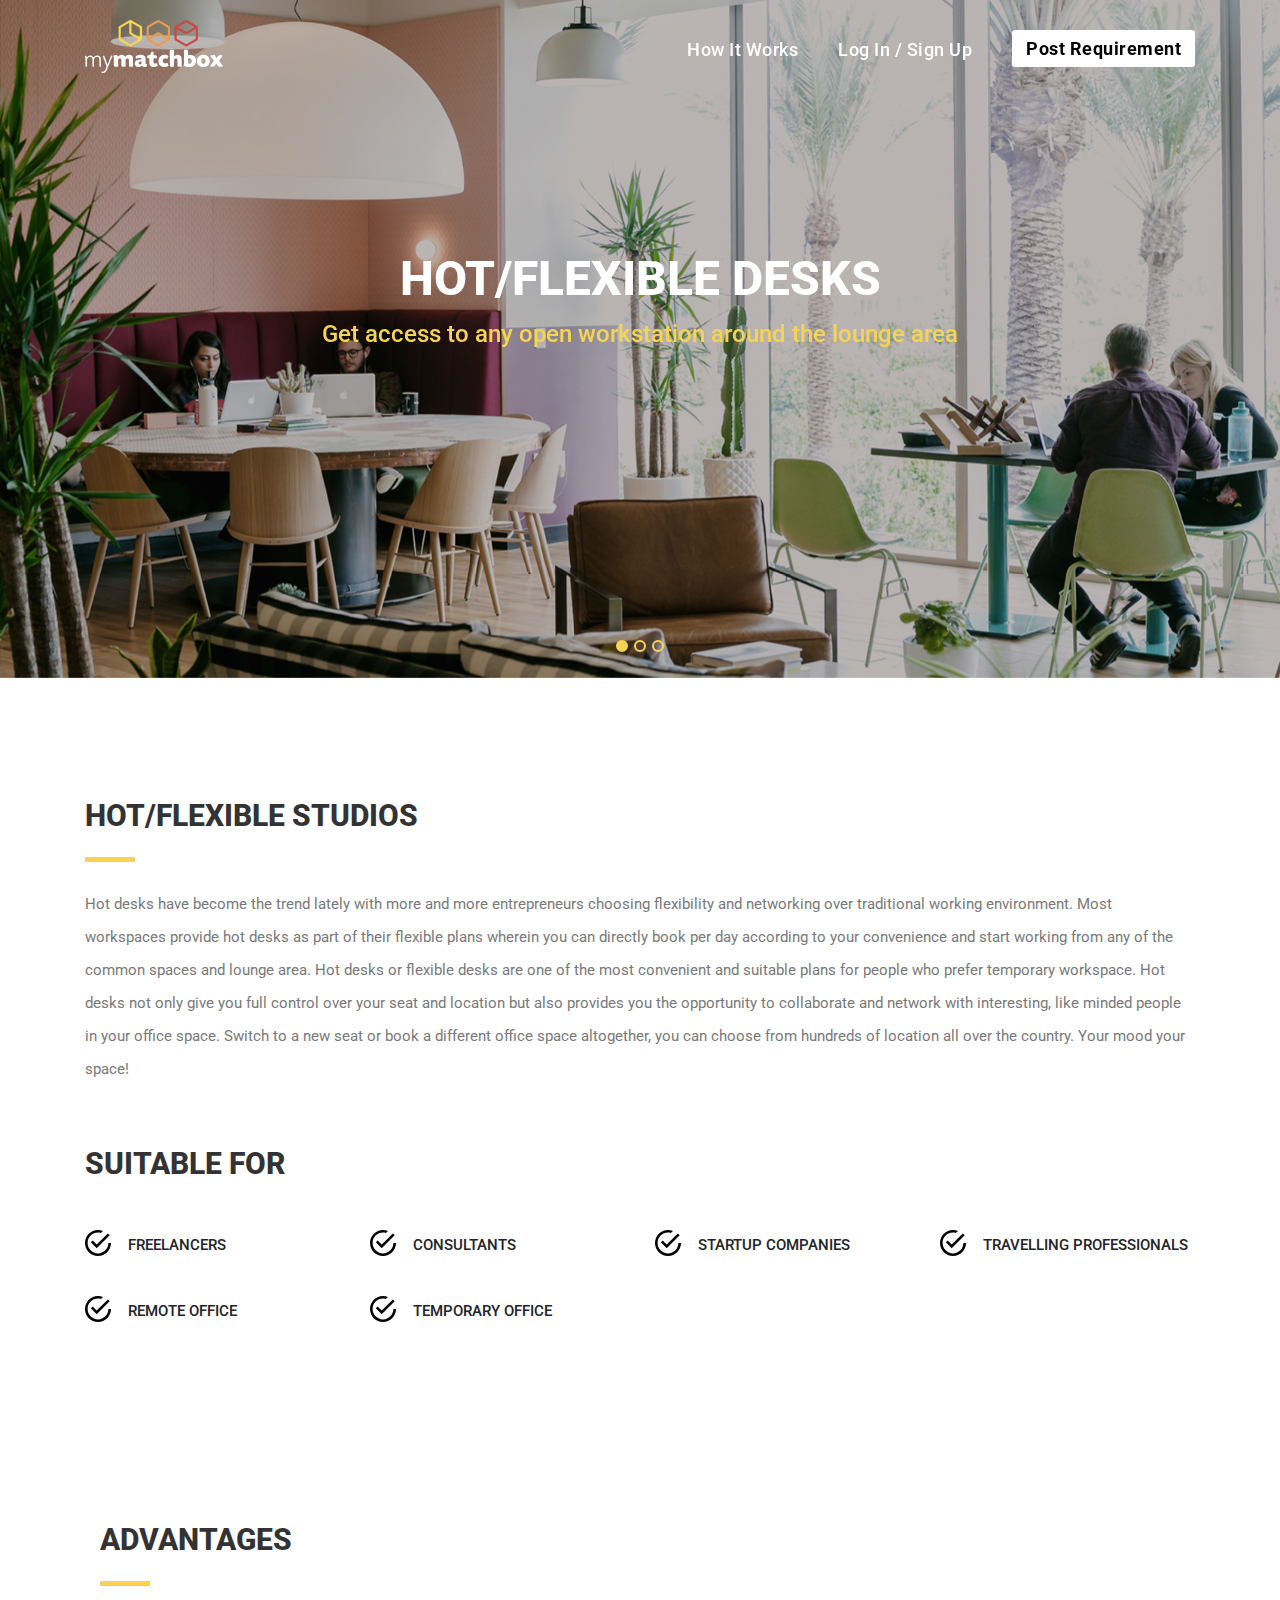
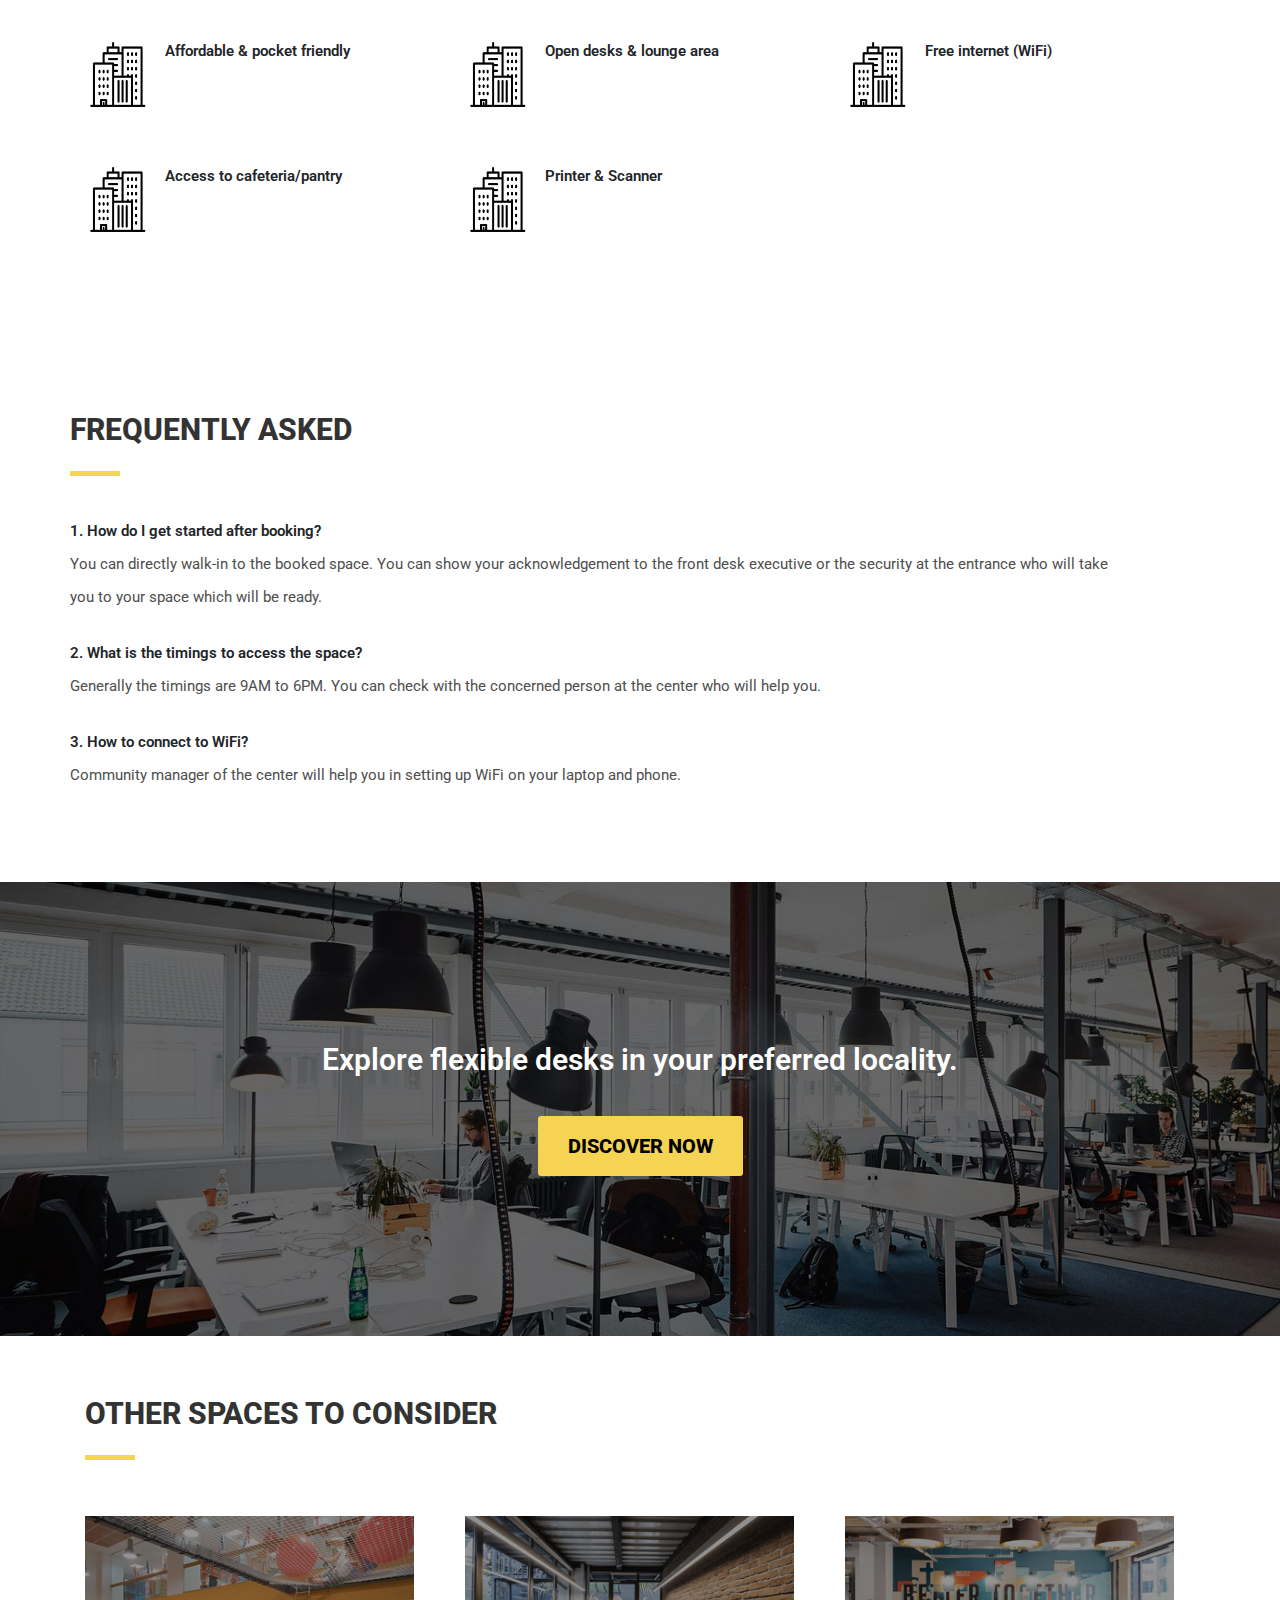
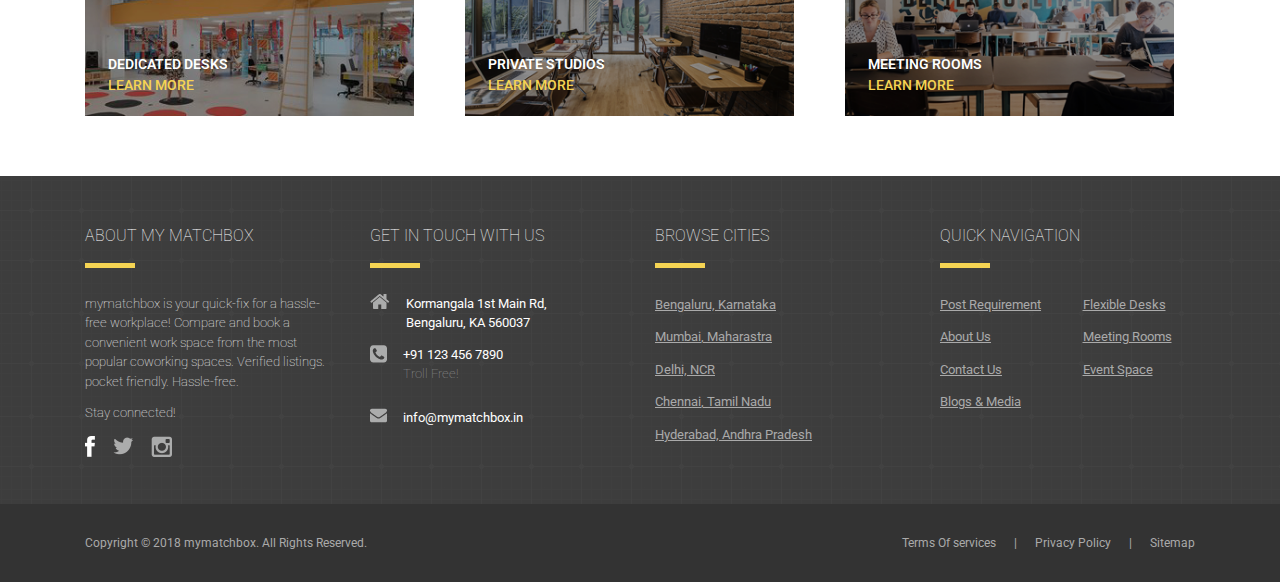
<file: hot-desk.html>
<!DOCTYPE HTML>
<html>
<head>
    <!-- Arun Tomy | Evoque Innovative Lab  -->
	<meta charset="utf-8">
    <title>my matchbox | Book your perfect workspace</title>

    <meta name="title" content="my matchbox | Book your perfect workspace" />
    <meta name="description" content="Discover 1000s of workspaces at your fingertip" />
    <meta property="og:title" content="my matchbox | Book your perfect workspace" />
    <meta property="og:type" content="website" />
    
    <meta property="og:url" content="" />
    <meta property="og:site_name" content="my matchbox | Book your perfect workspace" />
    <meta property="og:description" content="Discover 1000s of workspaces at your fingertip" />
    
    <meta name="twitter:card" content="summary_large_image" />
    <meta name="twitter:site" content="" />
    <meta name="twitter:title" content="my matchbox | Book your perfect workspace" />
    <meta name="twitter:description" content="Discover 1000s of workspaces at your fingertip" />

    <meta http-equiv="X-UA-Compatible" content="IE=edge">
    <meta name="viewport" content="width=device-width,initial-scale=1">
    
    <link rel="shortcut icon" href="assets/img/favicon.png">
    <link href="https://fonts.googleapis.com/css?family=Roboto:200,400,500,700,900" rel="stylesheet">
    <link rel="stylesheet" href="https://cdnjs.cloudflare.com/ajax/libs/font-awesome/4.7.0/css/font-awesome.min.css">
    <link rel="stylesheet" href="assets/css/nice-select.css">
    <link rel="stylesheet" type="text/css" href="assets/css/bootstrap.min.css">
    <link rel="stylesheet" type="text/css" href="assets/css/global.css">
    <link rel="stylesheet" type="text/css" href="assets/css/responsive.css">
</head>

<body>

    <!-- Header & Main menu -->
    <header class="ev-header-container ev-mob-hide">
        <div class="container">
            <div class="row">
                <div class="col-3"> 
                    <a href="./index.html"> <img src="assets/img/MMB-logo.png" width="138" height="53" alt="Image | my matchbox Logo" class="ev-company-logo"/> </a> 
                    <a href="./index.html"> <img src="assets/img/MMB-logo.png" width="112" height="43" alt="Image | my matchbox Logo" class="ev-company-logo-dark"/> </a> 
                </div>
                 <div class="col-9 align-middle">
                    <ul class="float-right ev-menu-item">
                        <li><a href="./index.html#promoSlider">How It Works</a></li>
                        <li><a href="https://mymatchbox.in/login">Log In / Sign Up</a></li>
                        <li><a href="./post-your-requirement.html" class="ev-sec-btn">Post Requirement</a></li>
                    </ul>
                </div>
            </div>
        </div>
    </header>
    
    <div class="topnav ev-mob-show" id="myTopnav">
        <a href="./index.html"> <img src="assets/img/MMB-logo.png" height="35" alt="Image | my matchbox Logo" class="ev-company-logo ev-mob-company-logo"/> </a>
        <a href="./index.html" class="active">Home</a>
        <a href="./about.html">Get Started</a>
        <a href="https://mymatchbox.in/login">Log In / Sign Up</a>
        <a href="./post-your-requirement.html">Post Requirement</a>
        <a href="javascript:void(0);" class="icon" onclick="myFunction()">
        <i class="fa fa-bars"></i>
        </a>
    </div>

    <!-- Site RX USP -->
    <section class="ev-usp-container">
        <div class="">
            <div id="MMBOffices" class="carousel slide" data-ride="carousel">
                <ol class="carousel-indicators">
                    <li data-target="#MMBOffices" data-slide-to="0" class="active"></li>
                    <li data-target="#MMBOffices" data-slide-to="1"></li>
                    <li data-target="#MMBOffices" data-slide-to="2"></li>
                </ol>

                <div class="carousel-inner">
                    <div class="carousel-item active"> <img class="d-block w-100" src="assets/img/hot-desk-banner.jpg"> </div>
                    <!-- <div class="carousel-item"> <img class="d-block w-100" src="assets/img/banner-bg-2.png"> </div>
                    <div class="carousel-item"> <img class="d-block w-100" src="assets/img/banner-bg-3.png"> </div> -->
                </div>
            </div>
        </div>
        <div class="container">
            <div class="carousel-caption ev-caption-container">
                <div class="row justify-content-center">
                    <div class="col-12">
                        <h1>HOT/FLEXIBLE DESKS</h1>
                        <p class="ev-sec-txt ev-hotdsk-sec-liner">Get access to any open workstation around the lounge area </p>
                    </div>
                </div>
                
            </div>
        </div>    
    </section>

    <!-- Hot desk description -->
    <section class="ev-fea-whoVR-container ev-hotdsk-descp-section">
        <div class="container">
            <div class="col-md-12 no-padding">
                <h2>HOT/FLEXIBLE STUDIOS</h2>
                <div class="ev-heading-separator"></div>
                <p class="ev-hotdsk-descp">Hot desks have become the trend lately with more and more entrepreneurs choosing flexibility and networking over traditional working environment. Most workspaces provide hot desks as part of their flexible plans wherein you can directly book per day according to your convenience and start working from any of the common spaces and lounge area. Hot desks or flexible desks are one of the most convenient and suitable plans for people who prefer temporary workspace. Hot desks not only give you full control over your seat and location but also provides you the opportunity to collaborate and network with interesting, like minded people in your office space. Switch to a new seat or book a different office space altogether, you can choose from hundreds of location all over the country. Your mood your space!
                </p>
            </div>
            <div class="col-md-12 no-padding ev-hotdsk-suitable-wrapper">
                <h2>SUITABLE FOR</h2>
                <div class="row">
                    <div class="col-md-3 col-sm-6">
                        <div class="row ev-hotdsk-suit-item-wrapper">
                            <div class="col-md-2 col-sm-2 col-2 no-padding">
                                <img class="d-block ev-hotdsk-suit-item-icon" src="assets/img/tick-inside-circle.svg">
                            </div>
                            <div class="col-md-10 col-sm-10 col-10 no-padding">
                                <h4 class="ev-hotdsk-suit-item">FREELANCERS</h4>
                            </div>
                        </div> 
                    </div>
                    <div class="col-md-3 col-sm-6">
                        <div class="row ev-hotdsk-suit-item-wrapper">
                            <div class="col-md-2 col-sm-2 col-2 no-padding">
                                <img class="d-block ev-hotdsk-suit-item-icon" src="assets/img/tick-inside-circle.svg">
                            </div>
                            <div class="col-md-10 col-sm-10 col-10 no-padding">
                                <h4 class="ev-hotdsk-suit-item">CONSULTANTS</h4>
                            </div>
                        </div> 
                    </div>
                    <div class="col-md-3 col-sm-6">
                        <div class="row ev-hotdsk-suit-item-wrapper">
                            <div class="col-md-2 col-sm-2 col-2 no-padding">
                                <img class="d-block ev-hotdsk-suit-item-icon" src="assets/img/tick-inside-circle.svg">
                            </div>
                            <div class="col-md-10 col-sm-10 col-10 no-padding">
                                <h4 class="ev-hotdsk-suit-item">STARTUP COMPANIES</h4>
                            </div>
                        </div> 
                    </div>
                    <div class="col-md-3 col-sm-6">
                        <div class="row ev-hotdsk-suit-item-wrapper">
                            <div class="col-md-2 col-sm-2 col-2 no-padding">
                                <img class="d-block ev-hotdsk-suit-item-icon" src="assets/img/tick-inside-circle.svg">
                            </div>
                            <div class="col-md-10 col-sm-10 col-10 no-padding">
                                <h4 class="ev-hotdsk-suit-item">TRAVELLING PROFESSIONALS</h4>
                            </div>
                        </div> 
                    </div>
                    <div class="col-md-3 col-sm-6">
                        <div class="row ev-hotdsk-suit-item-wrapper">
                            <div class="col-md-2 col-sm-2 col-2 no-padding">
                                <img class="d-block ev-hotdsk-suit-item-icon" src="assets/img/tick-inside-circle.svg">
                            </div>
                            <div class="col-md-10 col-sm-10 col-10 no-padding">
                                <h4 class="ev-hotdsk-suit-item">REMOTE OFFICE</h4>
                            </div>
                        </div> 
                    </div>
                    <div class="col-md-3 col-sm-6">
                        <div class="row ev-hotdsk-suit-item-wrapper">
                            <div class="col-md-2 col-sm-2 col-2 no-padding">
                                <img class="d-block ev-hotdsk-suit-item-icon" src="assets/img/tick-inside-circle.svg">
                            </div>
                            <div class="col-md-10 col-sm-10 col-10 no-padding">
                                <h4 class="ev-hotdsk-suit-item">TEMPORARY OFFICE</h4>
                            </div>
                        </div> 
                    </div>
                </div>
            </div>
        </div>    
    </section>

    <!-- Advantages -->
    <section class="ev-adv-section ">
        <div class="container">
            <div class="col-md-12">
                <h2>ADVANTAGES</h2>
                <div class="ev-heading-separator"></div>
            </div>
            <div class="row">
                <div class="col-md-4 col-sm-6">
                    <div class="row">
                        <div class="col-md-3 col-sm-3 col-3">
                            <img class="d-block w-100 ev-adv-icon" src="assets/img/advantge-icon.png">
                        </div>
                        <div class="col-md-9 col-sm-9 col-9 no-padding">
                            <h4 class="ev-adv-head">Affordable & pocket friendly</h4>
                        </div>
                    </div> 
                </div>
                <div class="col-md-4 col-sm-6">
                    <div class="row">
                        <div class="col-md-3 col-sm-3 col-3">
                            <img class="d-block w-100 ev-adv-icon" src="assets/img/advantge-icon.png">
                        </div>
                        <div class="col-md-9 col-sm-9 col-9 no-padding">
                            <h4 class="ev-adv-head">Open desks & lounge area</h4>
                        </div>
                    </div> 
                </div>
                <div class="col-md-4 col-sm-6">
                    <div class="row">
                        <div class="col-md-3 col-sm-3 col-3">
                            <img class="d-block w-100 ev-adv-icon" src="assets/img/advantge-icon.png">
                        </div>
                        <div class="col-md-9 col-sm-9 col-9 no-padding">
                            <h4 class="ev-adv-head">Free internet (WiFi)</h4>
                        </div>
                    </div> 
                </div>
            </div>

            <div class="row ev-adv-sec-row">
                <div class="col-md-4 col-sm-6">
                    <div class="row">
                        <div class="col-md-3 col-sm-3 col-3">
                            <img class="d-block w-100 ev-adv-icon" src="assets/img/advantge-icon.png">
                        </div>
                        <div class="col-md-9 col-sm-9 col-9 no-padding">
                            <h4 class="ev-adv-head">Access to cafeteria/pantry</h4>
                        </div>
                    </div> 
                </div>
                <div class="col-md-4 col-sm-6">
                    <div class="row">
                        <div class="col-md-3 col-sm-3 col-3">
                            <img class="d-block w-100 ev-adv-icon" src="assets/img/advantge-icon.png">
                        </div>
                        <div class="col-md-9 col-sm-9 col-9 no-padding">
                            <h4 class="ev-adv-head">Printer & Scanner</h4>
                        </div>
                    </div> 
                </div>
            </div>

        </div>
    </section>

    <!-- FAQ -->
    <section class="ev-hotdsk-faq-section">
        <div class="container">
            <div class="row ">
                <div class="col-md-11 no-padding">
                    <h2>FREQUENTLY ASKED</h2>
                    <div class="ev-heading-separator"></div>
                    <h4 class="ev-adv-head">1. How do I get started after booking?</h4>
                    <p class="ev-hotdsk-descp ev-hotdsk-faq-item">You can directly walk-in to the booked space. You can show your acknowledgement to the front desk executive or the security at the entrance who will take you to your space which will be ready.
                    </p>
                    <h4 class="ev-adv-head">2. What is the timings to access the space?</h4>
                    <p class="ev-hotdsk-descp ev-hotdsk-faq-item">Generally the timings are 9AM to 6PM. You can check with the concerned person at the center who will help you.
                    </p>
                    <h4 class="ev-adv-head">3. How to connect to WiFi?</h4>
                    <p class="ev-hotdsk-descp ev-hotdsk-faq-item">Community manager of the center will help you in setting up WiFi on your laptop and phone.
                    </p>
                </div>
            </div>
        </div>    
    </section>

    <!-- Discover now banner -->
    <section class="ev-help-business-container ev-cta-banner-section ev-hotdsk-discvr-banner-section">
        <div class="container">
            <div class="row justify-content-center">
                <div class="col-md-11 col-lg-10 ">
                    <div class="ev-heading-separator-wrapper">
                        <h2>Explore flexible desks in your preferred locality.</h2>
                    </div>
                    <div class="row justify-content-center ev-find-btn-wrapper ev-mob-hide">
                        <a id="ev-banner-find-btn" href="#" class="ev-primary-btn ev-margin-top">DISCOVER NOW</a>
                    </div>
                    
                </div>
            </div>
        </div>
    </section>

    <!-- Other spaces -->
    <section class="ev-hotdsk-other-dsk-section">
        <div class="container">
            <div class="row ">
                <div class="col-md-12 ">
                    <h2>OTHER SPACES TO CONSIDER</h2>
                    <div class="ev-heading-separator"></div>
                    <div class="row">
                        <div class="col-md-4 col-sm-6 col-12 ev-margin-top">
                            <div class="ev-fea-item">
                                <a href="#">
                                   <div class="ev-fea-image-overlay-wrapper">
                                        <img src="assets/img/featured-4.jpg"  width="100%" height="216" class="img-fluid" alt="Image | Featured Space 1"/>
                                        <div class="ev-fea-image-overlay">
                                        </div>
                                    </div>
                                    <div class="carousel-caption text-left">
                                        <p>DEDICATED DESKS</p>
                                        <span>Learn More</span>
                                    </div>
                                </a>
                            </div>
                        </div>
                        <div class="col-md-4 col-sm-6 col-12 ev-margin-top">
                            <div class="ev-fea-item">
                                <a href="#">
                                   <div class="ev-fea-image-overlay-wrapper">
                                        <img src="assets/img/featured-5.png"  width="100%" height="216" class="img-fluid" alt="Image | Featured Space 1"/>
                                        <div class="ev-fea-image-overlay">
                                        </div>
                                    </div>
                                    <div class="carousel-caption text-left">
                                        <p>PRIVATE STUDIOS</p>
                                        <span>Learn More</span>
                                    </div>
                                </a>
                            </div>
                        </div>
                        <div class="col-md-4 col-sm-6 col-12 ev-margin-top">
                            <div class="ev-fea-item">
                                <a href="#">
                                   <div class="ev-fea-image-overlay-wrapper">
                                        <img src="assets/img/featured-6.png"  width="100%" height="216" class="img-fluid" alt="Image | Featured Space 1"/>
                                        <div class="ev-fea-image-overlay">
                                        </div>
                                    </div>
                                    <div class="carousel-caption text-left">
                                        <p>MEETING ROOMS</p>
                                        <span>Learn More</span>
                                    </div>
                                </a>
                            </div>
                        </div>
                    </div>
                    
                </div>
            </div>
        </div>    
    </section>

    <!-- Footer -->
    <footer>
        <section class="ev-main-footer">
            <div class="container">
                <div class="row">
                    <div class="col-sm-6 col-md-3">
                        <h6>ABOUT MY MATCHBOX</h6>
                        <div class="ev-heading-separator"></div>
                        <p>mymatchbox is your quick-fix for a hassle-free workplace! Compare and book a convenient work space from the most popular coworking spaces. Verified listings. pocket friendly. Hassle-free.</p>
                        <p>Stay connected!</p>
                        <div class="ev-social-wrap">
                            <a href="#" target="_blank">
                                <img src="assets/img/fb-ico.png"  width="10" height="21" class="img-fluid" alt="Image | Facebook"/>
                            </a>
                            <a href="#" target="_blank">
                                <img src="assets/img/twitter-ico.png"  width="20" height="18" class="img-fluid" alt="Image | Twitter"/>
                            </a>
                            <a href="#" target="_blank">
                                <img src="assets/img/insta-ico.png"  width="21" height="21" class="img-fluid" alt="Image | Instagram"/>
                            </a>
                        </div>
                    </div>

                    <div class="col-sm-6 col-md-3">
                        <h6>GET IN TOUCH WITH US</h6>
                        <div class="ev-heading-separator"></div>
                        <div class="media">
                          <img class="mr-3" src="assets/img/loc-ico.png" width="20" height="15">
                          <div class="media-body"> Kormangala 1st Main Rd, <br/>Bengaluru, KA 560037 </div>
                        </div>
                        <div class="media">
                          <img class="mr-3" src="assets/img/land-ico.png" width="17" height="18">
                          <div class="media-body"> +91 123 456 7890 
                            <p class="ev-toll-free">Troll Free!</p>
                          </div>
                        </div>
                        <div class="media">
                          <img class="mr-3" src="assets/img/email-ico.png" width="17" height="15">
                          <div class="media-body"> info@mymatchbox.in</div>
                        </div>
                    </div>

                    <div class="col-sm-6 col-md-3">
                        <h6>BROWSE CITIES</h6>
                        <div class="ev-heading-separator"></div>
                        <div class="ev-cities-txt">
                            <div><a href="./list.html">Bengaluru, Karnataka</a></div>
                            <div><a href="./list.html">Mumbai, Maharastra</a></div>
                            <div><a href="./list.html">Delhi, NCR</a></div>
                            <div><a href="./list.html">Chennai, Tamil Nadu</a></div>
                            <div><a href="./list.html">Hyderabad, Andhra Pradesh</a></div>
                        </div>

                    </div>

                    <div class="col-sm-6 col-md-3">
                        <h6>QUICK NAVIGATION</h6>
                        <div class="ev-heading-separator"></div>
                        <div class="row">
                            <div class="ev-cities-txt col-6">
                                <!-- <div><a href="./space-detail.html">Look For a Space</a></div> -->
                                <div><a href="./post-your-requirement.html">Post Requirement</a></div>
                                <div><a href="./about.html">About Us</a></div>
                                <div><a href="./contact-us.html">Contact Us</a></div>
                                <div><a href="#">Blogs & Media</a></div>
                            </div>
                            <div class="ev-cities-txt col-6">
                                <div><a href="./hot-desk.html">Flexible Desks</a></div>
                                <div><a href="./meeting-room.html">Meeting Rooms</a></div>
                                <div><a href="./event-space.html">Event Space</a></div>
                            </div>
                        </div>
                    </div>
                </div>
            </div>
        </section>

        <section class="ev-sec-footer">
            <div class="container">
                <div class="row">
                    <div class="col-sm-6">
                        <p>Copyright &#169; 2018 mymatchbox. All Rights Reserved.</p>
                    </div>
                    <div class="col-sm-6 text-right">
                        <a href="#">Terms Of services</a> | <a href="./privacy-policy.html">Privacy Policy</a> | <a href="#">Sitemap</a>
                    </div>
                </div>
            </div>
        </section>
        
    </footer>

    <script>
    function myFunction() {
        var x = document.getElementById("myTopnav");
        if (x.className === "topnav") {
            x.className += " responsive";
        } else {
            x.className = "topnav";
        }
    }
    </script>

    <script type="text/javascript" src="https://ajax.googleapis.com/ajax/libs/jquery/1.12.4/jquery.min.js"></script>
    <script src="assets/js/jquery.nice-select.min.js"></script>
    <script type="text/javascript" src="assets/js/bootstrap.min.js"></script>
    <script type="text/javascript" src="assets/js/helper.js"></script>

    <script type="text/javascript" src="assets/js/main.js"></script>

</body>
</html>
</file>
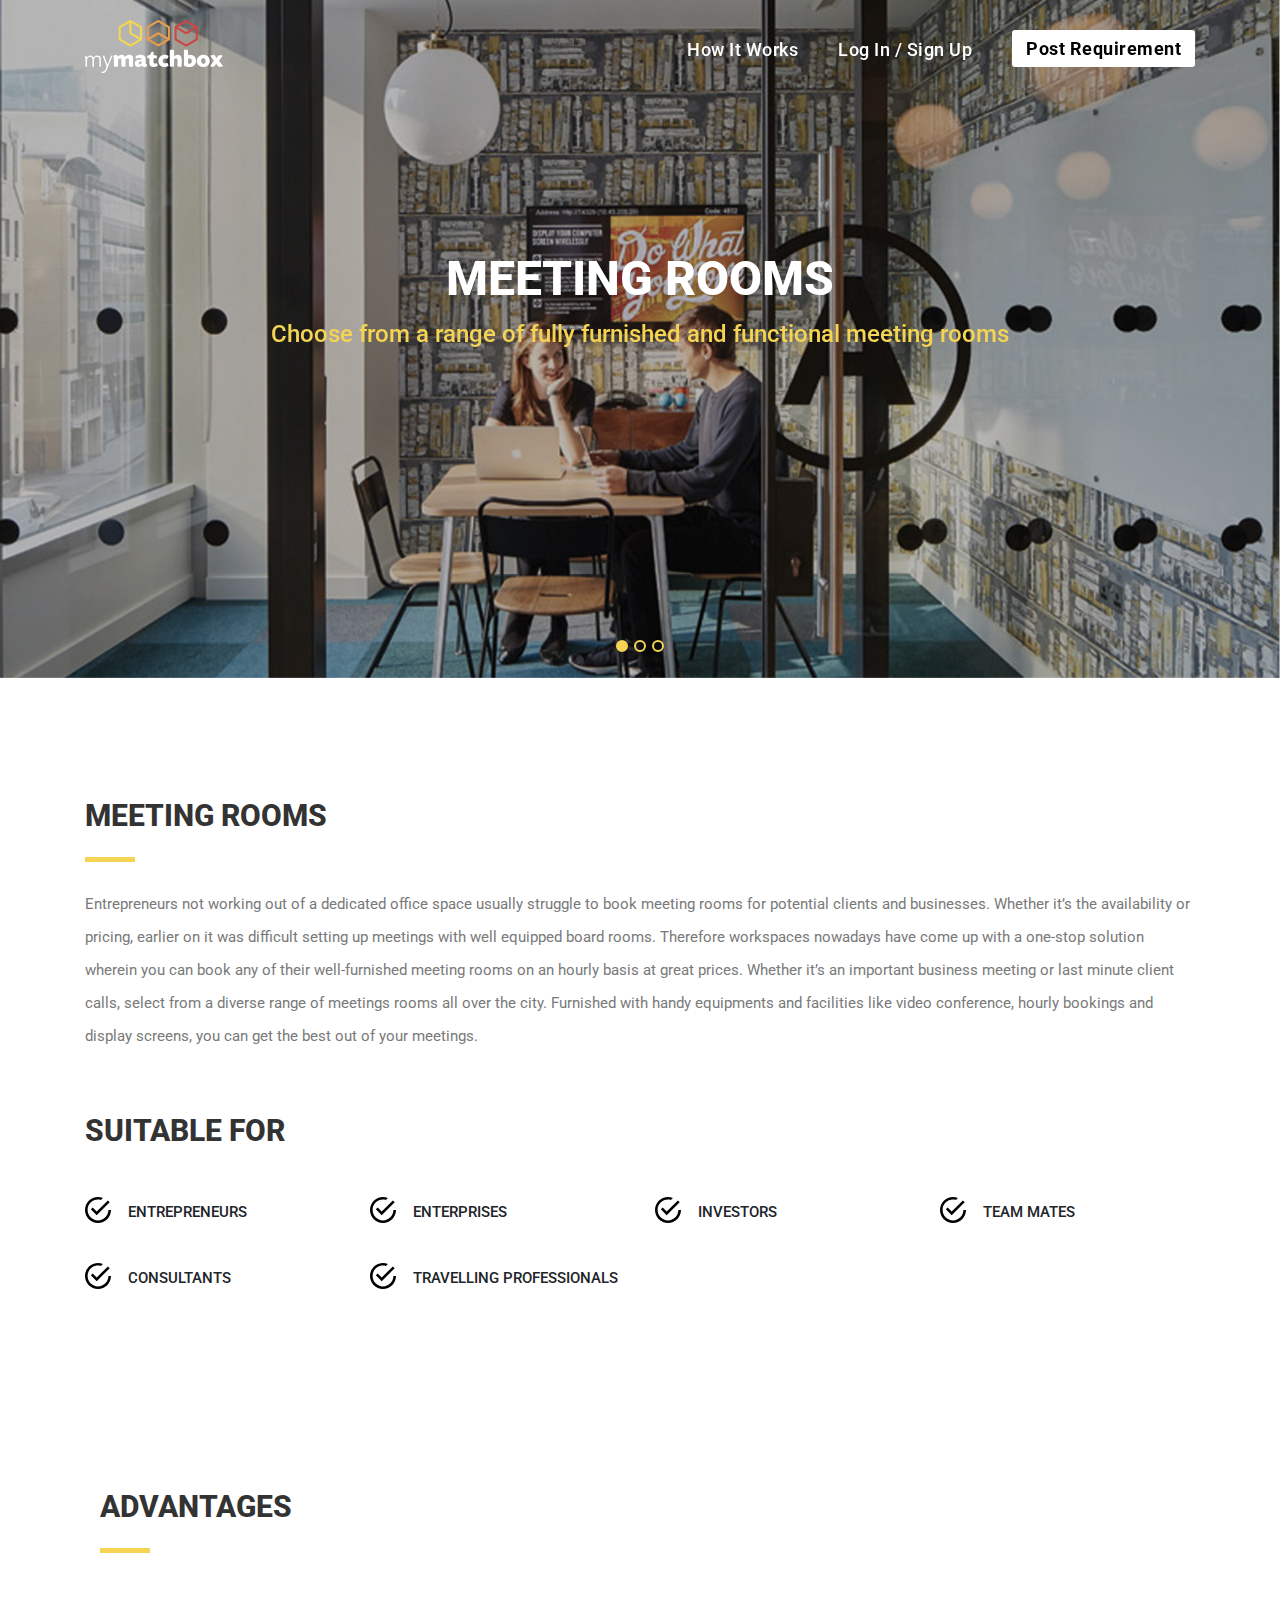
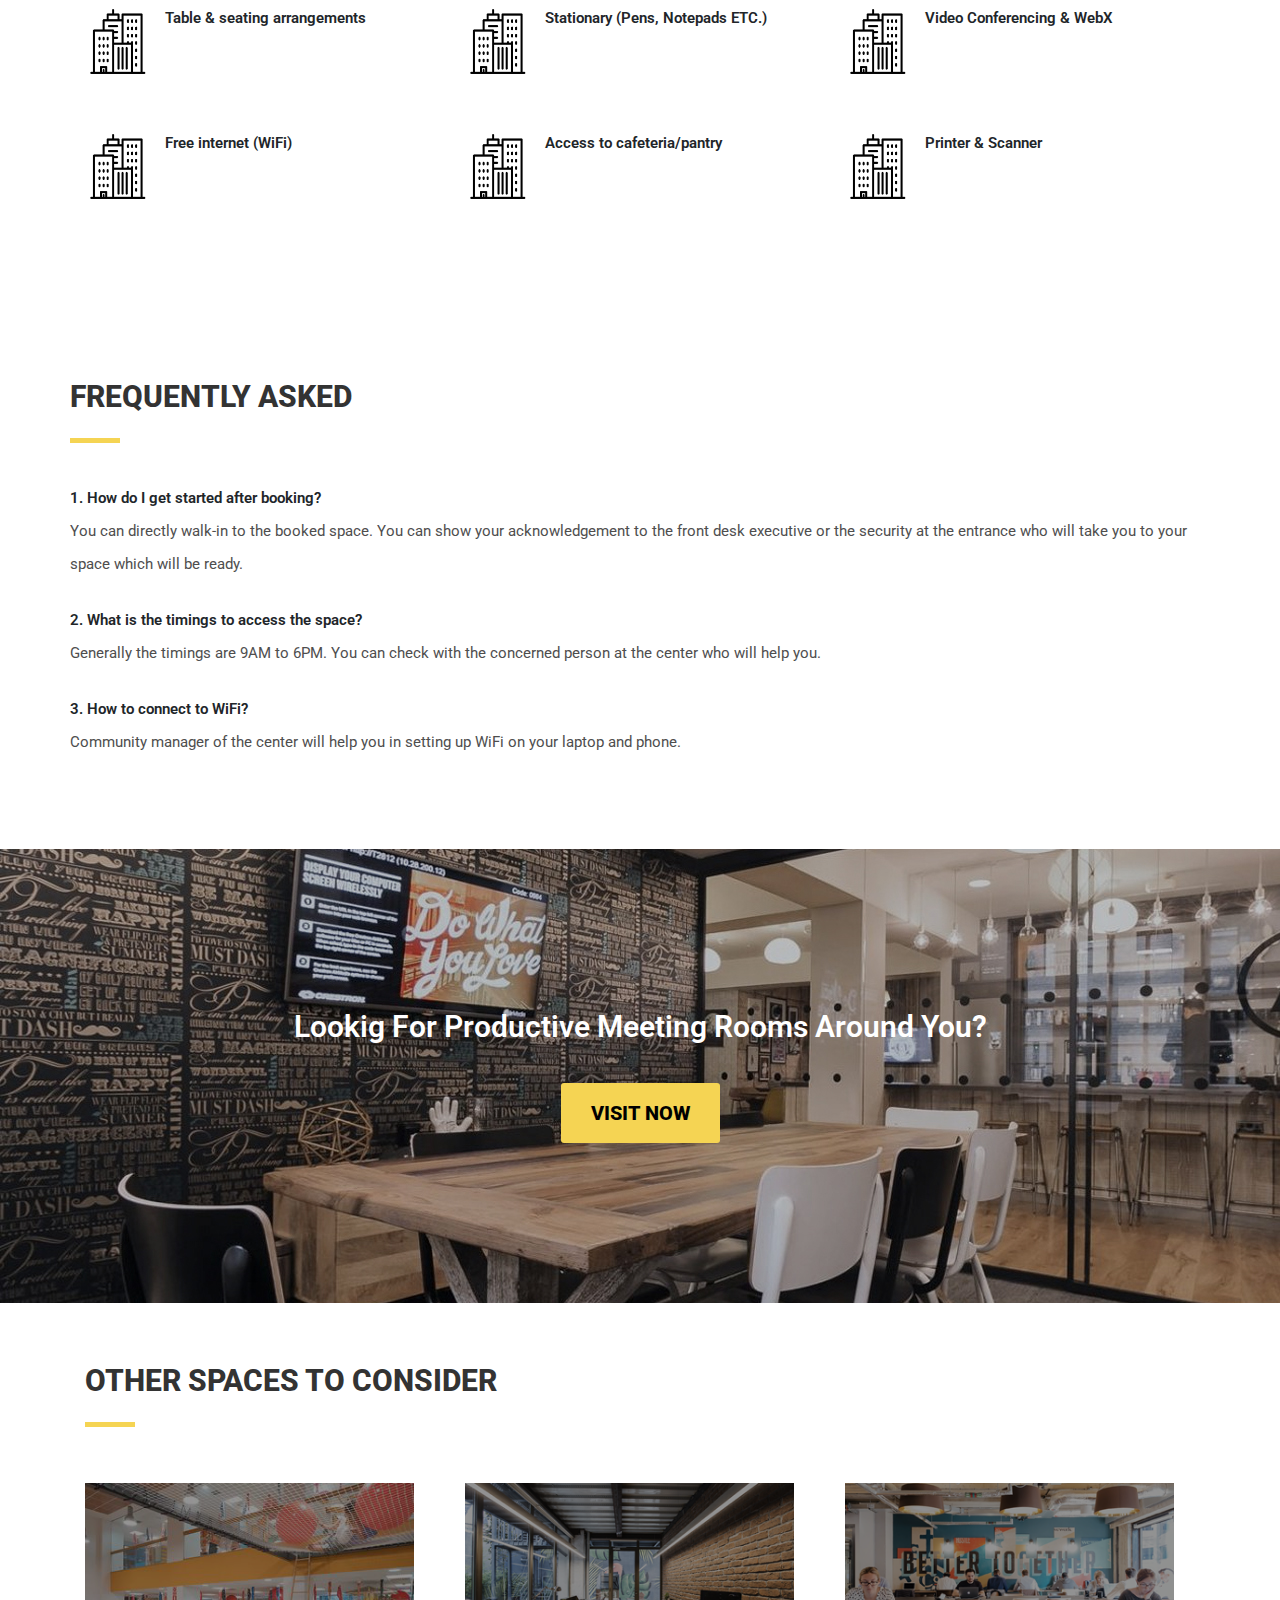
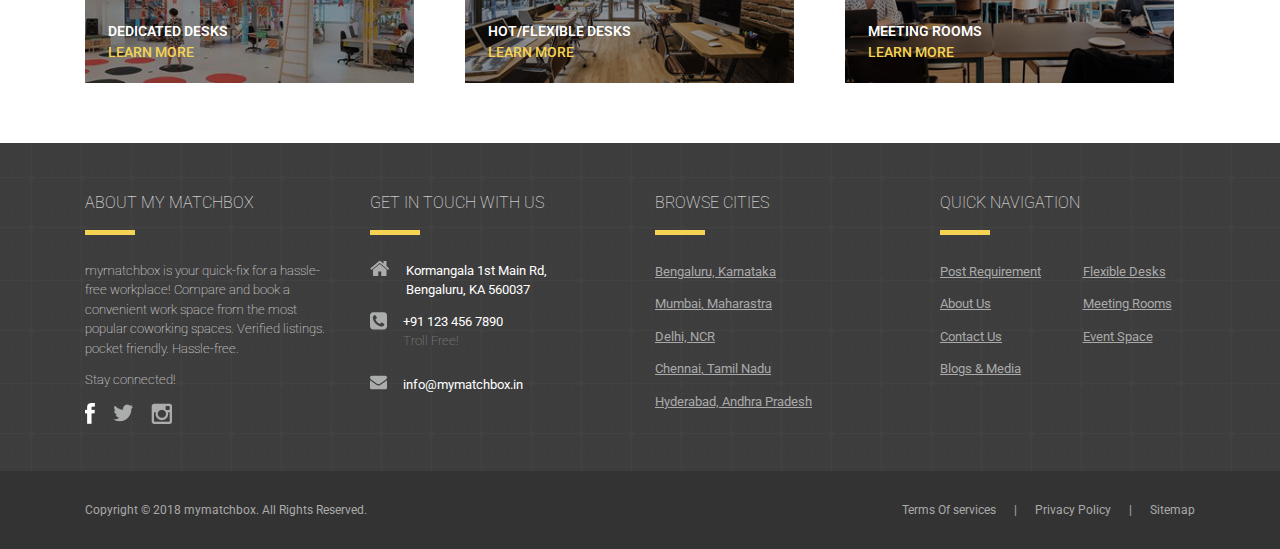
<file: meeting-room.html>
<!DOCTYPE HTML>
<html>
<head>
    <!-- Arun Tomy | Evoque Innovative Lab  -->
	<meta charset="utf-8">
    <title>my matchbox | Book your perfect workspace</title>

    <meta name="title" content="my matchbox | Book your perfect workspace" />
    <meta name="description" content="Discover 1000s of workspaces at your fingertip" />
    <meta property="og:title" content="my matchbox | Book your perfect workspace" />
    <meta property="og:type" content="website" />
    
    <meta property="og:url" content="" />
    <meta property="og:site_name" content="my matchbox | Book your perfect workspace" />
    <meta property="og:description" content="Discover 1000s of workspaces at your fingertip" />
    
    <meta name="twitter:card" content="summary_large_image" />
    <meta name="twitter:site" content="" />
    <meta name="twitter:title" content="my matchbox | Book your perfect workspace" />
    <meta name="twitter:description" content="Discover 1000s of workspaces at your fingertip" />

    <meta http-equiv="X-UA-Compatible" content="IE=edge">
    <meta name="viewport" content="width=device-width,initial-scale=1">
    
    <link rel="shortcut icon" href="assets/img/favicon.png">
    <link href="https://fonts.googleapis.com/css?family=Roboto:200,400,500,700,900" rel="stylesheet">
    <link rel="stylesheet" href="https://cdnjs.cloudflare.com/ajax/libs/font-awesome/4.7.0/css/font-awesome.min.css">
    <link rel="stylesheet" href="assets/css/nice-select.css">
    <link rel="stylesheet" type="text/css" href="assets/css/bootstrap.min.css">
    <link rel="stylesheet" type="text/css" href="assets/css/global.css">
    <link rel="stylesheet" type="text/css" href="assets/css/responsive.css">
</head>

<body>

    <!-- Header & Main menu -->
    <header class="ev-header-container ev-mob-hide">
        <div class="container">
            <div class="row">
                <div class="col-3"> 
                    <a href="./index.html"> <img src="assets/img/MMB-logo.png" width="138" height="53" alt="Image | my matchbox Logo" class="ev-company-logo"/> </a> 
                    <a href="./index.html"> <img src="assets/img/MMB-logo.png" width="112" height="43" alt="Image | my matchbox Logo" class="ev-company-logo-dark"/> </a> 
                </div>
                 <div class="col-9 align-middle">
                    <ul class="float-right ev-menu-item">
                        <li><a href="./index.html#promoSlider">How It Works</a></li>
                        <li><a href="https://mymatchbox.in/login">Log In / Sign Up</a></li>
                        <li><a href="./post-your-requirement.html" class="ev-sec-btn">Post Requirement</a></li>
                    </ul>
                </div>
            </div>
        </div>
    </header>

    <div class="topnav ev-mob-show" id="myTopnav">
        <a href="./index.html"> <img src="assets/img/MMB-logo.png" height="35" alt="Image | my matchbox Logo" class="ev-company-logo ev-mob-company-logo"/> </a>
        <a href="./index.html" class="active">Home</a>
        <a href="./about.html">Get Started</a>
        <a href="https://mymatchbox.in/login">Log In / Sign Up</a>
        <a href="./post-your-requirement.html">Post Requirement</a>
        <a href="javascript:void(0);" class="icon" onclick="myFunction()">
        <i class="fa fa-bars"></i>
        </a>
    </div>

    <!-- Site RX USP -->
    <section class="ev-usp-container">
        <div class="">
            <div id="MMBOffices" class="carousel slide" data-ride="carousel">
                <ol class="carousel-indicators">
                    <li data-target="#MMBOffices" data-slide-to="0" class="active"></li>
                    <li data-target="#MMBOffices" data-slide-to="1"></li>
                    <li data-target="#MMBOffices" data-slide-to="2"></li>
                </ol>

                <div class="carousel-inner">
                    <div class="carousel-item active"> <img class="d-block w-100" src="assets/img/meeting-room-banner.jpg"> </div>
                    <!-- <div class="carousel-item"> <img class="d-block w-100" src="assets/img/banner-bg-2.png"> </div>
                    <div class="carousel-item"> <img class="d-block w-100" src="assets/img/banner-bg-3.png"> </div> -->
                </div>
            </div>
        </div>
        <div class="container">
            <div class="carousel-caption ev-caption-container">
                <div class="row justify-content-center">
                    <div class="col-12">
                        <h1>MEETING ROOMS</h1>
                        <p class="ev-sec-txt ev-hotdsk-sec-liner">Choose from a range of fully furnished and functional meeting rooms</p>
                    </div>
                </div>
                
            </div>
        </div>    
    </section>

    <!-- Hot desk description -->
    <section class="ev-fea-whoVR-container ev-hotdsk-descp-section">
        <div class="container">
            <div class="col-md-12 no-padding">
                <h2>MEETING ROOMS</h2>
                <div class="ev-heading-separator"></div>
                <p class="ev-hotdsk-descp">Entrepreneurs not working out of a dedicated office space usually struggle to book meeting rooms for potential clients and businesses. Whether it’s the availability or pricing, earlier on it was difficult setting up meetings with well equipped board rooms. Therefore workspaces nowadays have come up with a one-stop solution wherein you can book any of their well-furnished meeting rooms on an hourly basis at great prices. Whether it’s an important business meeting or last minute client calls, select from a diverse range of meetings rooms all over the city. Furnished with handy equipments and facilities like video conference, hourly bookings and display screens, you can get the best out of your meetings.
                </p>
            </div>
            <div class="col-md-12 no-padding ev-hotdsk-suitable-wrapper">
                <h2>SUITABLE FOR</h2>
                <div class="row">
                    <div class="col-md-3 col-sm-6">
                        <div class="row ev-hotdsk-suit-item-wrapper">
                            <div class="col-md-2 col-md-2 col-2 no-padding">
                                <img class="d-block ev-hotdsk-suit-item-icon" src="assets/img/tick-inside-circle.svg">
                            </div>
                            <div class="col-md-10 col-md-10 col-10 no-padding">
                                <h4 class="ev-hotdsk-suit-item">ENTREPRENEURS</h4>
                            </div>
                        </div> 
                    </div>
                    <div class="col-md-3 col-sm-6">
                        <div class="row ev-hotdsk-suit-item-wrapper">
                            <div class="col-md-2 col-md-2 col-2 no-padding">
                                <img class="d-block ev-hotdsk-suit-item-icon" src="assets/img/tick-inside-circle.svg">
                            </div>
                            <div class="col-md-10 col-md-10 col-10 no-padding">
                                <h4 class="ev-hotdsk-suit-item">ENTERPRISES</h4>
                            </div>
                        </div> 
                    </div>
                    <div class="col-md-3 col-sm-6">
                        <div class="row ev-hotdsk-suit-item-wrapper">
                            <div class="col-md-2 col-md-2 col-2 no-padding">
                                <img class="d-block ev-hotdsk-suit-item-icon" src="assets/img/tick-inside-circle.svg">
                            </div>
                            <div class="col-md-10 col-md-10 col-10 no-padding">
                                <h4 class="ev-hotdsk-suit-item">INVESTORS</h4>
                            </div>
                        </div> 
                    </div>
                    <div class="col-md-3 col-sm-6">
                        <div class="row ev-hotdsk-suit-item-wrapper">
                            <div class="col-md-2 col-md-2 col-2 no-padding">
                                <img class="d-block ev-hotdsk-suit-item-icon" src="assets/img/tick-inside-circle.svg">
                            </div>
                            <div class="col-md-10 col-md-10 col-10 no-padding">
                                <h4 class="ev-hotdsk-suit-item">TEAM MATES</h4>
                            </div>
                        </div> 
                    </div>
                    <div class="col-md-3 col-sm-6">
                        <div class="row ev-hotdsk-suit-item-wrapper">
                            <div class="col-md-2 col-md-2 col-2 no-padding">
                                <img class="d-block ev-hotdsk-suit-item-icon" src="assets/img/tick-inside-circle.svg">
                            </div>
                            <div class="col-md-10 col-md-10 col-10 no-padding">
                                <h4 class="ev-hotdsk-suit-item">CONSULTANTS</h4>
                            </div>
                        </div> 
                    </div>
                    <div class="col-md-3 col-sm-6">
                        <div class="row ev-hotdsk-suit-item-wrapper">
                            <div class="col-md-2 col-md-2 col-2 no-padding">
                                <img class="d-block ev-hotdsk-suit-item-icon" src="assets/img/tick-inside-circle.svg">
                            </div>
                            <div class="col-md-10 col-md-10 col-10 no-padding">
                                <h4 class="ev-hotdsk-suit-item">TRAVELLING PROFESSIONALS</h4>
                            </div>
                        </div> 
                    </div>
                </div>
            </div>
        </div>    
    </section>

    <!-- Advantages -->
    <section class="ev-adv-section ">
        <div class="container ">
            <div class="col-md-12">
                <h2>ADVANTAGES</h2>
                <div class="ev-heading-separator"></div>
            </div>
            <div class="row">
                <div class="col-md-4 col-sm-6">
                    <div class="row">
                        <div class="col-md-3 col-md-3 col-3">
                            <img class="d-block w-100 ev-adv-icon" src="assets/img/advantge-icon.png">
                        </div>
                        <div class="col-md-9 col-md-9 col-9 no-padding">
                            <h4 class="ev-adv-head">Table & seating arrangements</h4>
                        </div>
                    </div> 
                </div>
                <div class="col-md-4 col-sm-6">
                    <div class="row">
                        <div class="col-md-3 col-md-3 col-3">
                            <img class="d-block w-100 ev-adv-icon" src="assets/img/advantge-icon.png">
                        </div>
                        <div class="col-md-9 col-md-9 col-9 no-padding">
                            <h4 class="ev-adv-head">Stationary (Pens, Notepads ETC.)</h4>
                        </div>
                    </div> 
                </div>
                <div class="col-md-4 col-sm-6">
                    <div class="row">
                        <div class="col-md-3 col-md-3 col-3">
                            <img class="d-block w-100 ev-adv-icon" src="assets/img/advantge-icon.png">
                        </div>
                        <div class="col-md-9 col-md-9 col-9 no-padding">
                            <h4 class="ev-adv-head">Video Conferencing & WebX</h4>
                        </div>
                    </div> 
                </div>
            </div>

            <div class="row ev-adv-sec-row">
                <div class="col-md-4 col-sm-6">
                    <div class="row">
                        <div class="col-md-3 col-md-3 col-3">
                            <img class="d-block w-100 ev-adv-icon" src="assets/img/advantge-icon.png">
                        </div>
                        <div class="col-md-9 col-md-9 col-9 no-padding">
                            <h4 class="ev-adv-head">Free internet (WiFi)</h4>
                        </div>
                    </div> 
                </div>
                <div class="col-md-4 col-sm-6">
                    <div class="row">
                        <div class="col-md-3 col-md-3 col-3">
                            <img class="d-block w-100 ev-adv-icon" src="assets/img/advantge-icon.png">
                        </div>
                        <div class="col-md-9 col-md-9 col-9 no-padding">
                            <h4 class="ev-adv-head">Access to cafeteria/pantry</h4>
                        </div>
                    </div> 
                </div>
                <div class="col-md-4 col-sm-6">
                    <div class="row">
                        <div class="col-md-3 col-md-3 col-3">
                            <img class="d-block w-100 ev-adv-icon" src="assets/img/advantge-icon.png">
                        </div>
                        <div class="col-md-9 col-md-9 col-9 no-padding">
                            <h4 class="ev-adv-head">Printer & Scanner</h4>
                        </div>
                    </div> 
                </div>
            </div>

        </div>
    </section>

    <!-- FAQ -->
    <section class="ev-hotdsk-faq-section">
        <div class="container ">
            <div class="row ">
                <div class="col-md-12 no-padding">
                    <h2>FREQUENTLY ASKED</h2>
                    <div class="ev-heading-separator"></div>
                    <h4 class="ev-adv-head">1. How do I get started after booking?</h4>
                    <p class="ev-hotdsk-descp ev-hotdsk-faq-item">You can directly walk-in to the booked space. You can show your acknowledgement to the front desk executive or the security at the entrance who will take you to your space which will be ready.
                    </p>
                    <h4 class="ev-adv-head">2. What is the timings to access the space?</h4>
                    <p class="ev-hotdsk-descp ev-hotdsk-faq-item">Generally the timings are 9AM to 6PM. You can check with the concerned person at the center who will help you.
                    </p>
                    <h4 class="ev-adv-head">3. How to connect to WiFi?</h4>
                    <p class="ev-hotdsk-descp ev-hotdsk-faq-item">Community manager of the center will help you in setting up WiFi on your laptop and phone.
                    </p>
                </div>
            </div>
        </div>    
    </section>

    <!-- Discover now banner -->
    <section class="ev-help-business-container ev-cta-banner-section ev-hotdsk-discvr-banner-section ev-meeting-cta-banner-section">
        <div class="container">
            <div class="row justify-content-center">
                <div class="col-md-11 col-lg-10 ">
                    <div class="ev-heading-separator-wrapper">
                        <h2>Lookig For Productive Meeting Rooms Around You?</h2>
                    </div>
                    <div class="row justify-content-center ev-find-btn-wrapper ev-mob-hide">
                        <a id="ev-banner-find-btn" href="#" class="ev-primary-btn ev-margin-top">VISIT NOW</a>
                    </div>
                    
                </div>
            </div>
        </div>
    </section>

    <!-- Other spaces -->
    <section class="ev-hotdsk-other-dsk-section">
        <div class="container">
            <div class="row ">
                <div class="col-md-12">
                    <h2>OTHER SPACES TO CONSIDER</h2>
                    <div class="ev-heading-separator"></div>
                    <div class="row">
                        <div class="col-md-4 col-sm-6 col-12 ev-margin-top">
                            <div class="ev-fea-item">
                                <a href="#">
                                   <div class="ev-fea-image-overlay-wrapper">
                                        <img src="assets/img/featured-4.jpg"  width="100%" height="216" class="img-fluid" alt="Image | Featured Space 1"/>
                                        <div class="ev-fea-image-overlay">
                                        </div>
                                    </div>
                                    <div class="carousel-caption text-left">
                                        <p>DEDICATED DESKS</p>
                                        <span>Learn More</span>
                                    </div>
                                </a>
                            </div>
                        </div>
                        <div class="col-md-4 col-sm-6 col-12 ev-margin-top">
                            <div class="ev-fea-item">
                                <a href="#">
                                   <div class="ev-fea-image-overlay-wrapper">
                                        <img src="assets/img/featured-5.png"  width="100%" height="216" class="img-fluid" alt="Image | Featured Space 1"/>
                                        <div class="ev-fea-image-overlay">
                                        </div>
                                    </div>
                                    <div class="carousel-caption text-left">
                                        <p>HOT/FLEXIBLE DESKS</p>
                                        <span>Learn More</span>
                                    </div>
                                </a>
                            </div>
                        </div>
                        <div class="col-md-4 col-sm-6 col-12 ev-margin-top">
                            <div class="ev-fea-item">
                                <a href="#">
                                   <div class="ev-fea-image-overlay-wrapper">
                                        <img src="assets/img/featured-6.png"  width="100%" height="216" class="img-fluid" alt="Image | Featured Space 1"/>
                                        <div class="ev-fea-image-overlay">
                                        </div>
                                    </div>
                                    <div class="carousel-caption text-left">
                                        <p>MEETING ROOMS</p>
                                        <span>Learn More</span>
                                    </div>
                                </a>
                            </div>
                        </div>
                    </div>
                    
                </div>
            </div>
        </div>    
    </section>

    <!-- Footer -->
    <footer>
        <section class="ev-main-footer">
            <div class="container">
                <div class="row">
                    <div class="col-sm-6 col-md-3">
                        <h6>ABOUT MY MATCHBOX</h6>
                        <div class="ev-heading-separator"></div>
                        <p>mymatchbox is your quick-fix for a hassle-free workplace! Compare and book a convenient work space from the most popular coworking spaces. Verified listings. pocket friendly. Hassle-free.</p>
                        <p>Stay connected!</p>
                        <div class="ev-social-wrap">
                            <a href="#" target="_blank">
                                <img src="assets/img/fb-ico.png"  width="10" height="21" class="img-fluid" alt="Image | Facebook"/>
                            </a>
                            <a href="#" target="_blank">
                                <img src="assets/img/twitter-ico.png"  width="20" height="18" class="img-fluid" alt="Image | Twitter"/>
                            </a>
                            <a href="#" target="_blank">
                                <img src="assets/img/insta-ico.png"  width="21" height="21" class="img-fluid" alt="Image | Instagram"/>
                            </a>
                        </div>
                    </div>

                    <div class="col-sm-6 col-md-3">
                        <h6>GET IN TOUCH WITH US</h6>
                        <div class="ev-heading-separator"></div>
                        <div class="media">
                          <img class="mr-3" src="assets/img/loc-ico.png" width="20" height="15">
                          <div class="media-body"> Kormangala 1st Main Rd, <br/>Bengaluru, KA 560037 </div>
                        </div>
                        <div class="media">
                          <img class="mr-3" src="assets/img/land-ico.png" width="17" height="18">
                          <div class="media-body"> +91 123 456 7890 
                            <p class="ev-toll-free">Troll Free!</p>
                          </div>
                        </div>
                        <div class="media">
                          <img class="mr-3" src="assets/img/email-ico.png" width="17" height="15">
                          <div class="media-body"> info@mymatchbox.in</div>
                        </div>
                    </div>

                    <div class="col-sm-6 col-md-3">
                        <h6>BROWSE CITIES</h6>
                        <div class="ev-heading-separator"></div>
                        <div class="ev-cities-txt">
                            <div><a href="./list.html">Bengaluru, Karnataka</a></div>
                            <div><a href="./list.html">Mumbai, Maharastra</a></div>
                            <div><a href="./list.html">Delhi, NCR</a></div>
                            <div><a href="./list.html">Chennai, Tamil Nadu</a></div>
                            <div><a href="./list.html">Hyderabad, Andhra Pradesh</a></div>
                        </div>

                    </div>

                    <div class="col-sm-6 col-md-3">
                        <h6>QUICK NAVIGATION</h6>
                        <div class="ev-heading-separator"></div>
                        <div class="row">
                            <div class="ev-cities-txt col-6">
                                <!-- <div><a href="./space-detail.html">Look For a Space</a></div> -->
                                <div><a href="./post-your-requirement.html">Post Requirement</a></div>
                                <div><a href="./about.html">About Us</a></div>
                                <div><a href="./contact-us.html">Contact Us</a></div>
                                <div><a href="#">Blogs & Media</a></div>
                            </div>
                            <div class="ev-cities-txt col-6">
                                <div><a href="./hot-desk.html">Flexible Desks</a></div>
                                <div><a href="./meeting-room.html">Meeting Rooms</a></div>
                                <div><a href="./event-space.html">Event Space</a></div>
                            </div>
                        </div>
                    </div>
                </div>
            </div>
        </section>

        <section class="ev-sec-footer">
            <div class="container">
                <div class="row">
                    <div class="col-sm-6">
                        <p>Copyright &#169; 2018 mymatchbox. All Rights Reserved.</p>
                    </div>
                    <div class="col-sm-6 text-right">
                        <a href="#">Terms Of services</a> | <a href="./privacy-policy.html">Privacy Policy</a> | <a href="#">Sitemap</a>
                    </div>
                </div>
            </div>
        </section>
        
    </footer>

    <script>
    function myFunction() {
        var x = document.getElementById("myTopnav");
        if (x.className === "topnav") {
            x.className += " responsive";
        } else {
            x.className = "topnav";
        }
    }
    </script>

    <script type="text/javascript" src="https://ajax.googleapis.com/ajax/libs/jquery/1.12.4/jquery.min.js"></script>
    <script src="assets/js/jquery.nice-select.min.js"></script>
    <script type="text/javascript" src="assets/js/bootstrap.min.js"></script>
    <script type="text/javascript" src="assets/js/helper.js"></script>

    <script type="text/javascript" src="assets/js/main.js"></script>

</body>
</html>
</file>
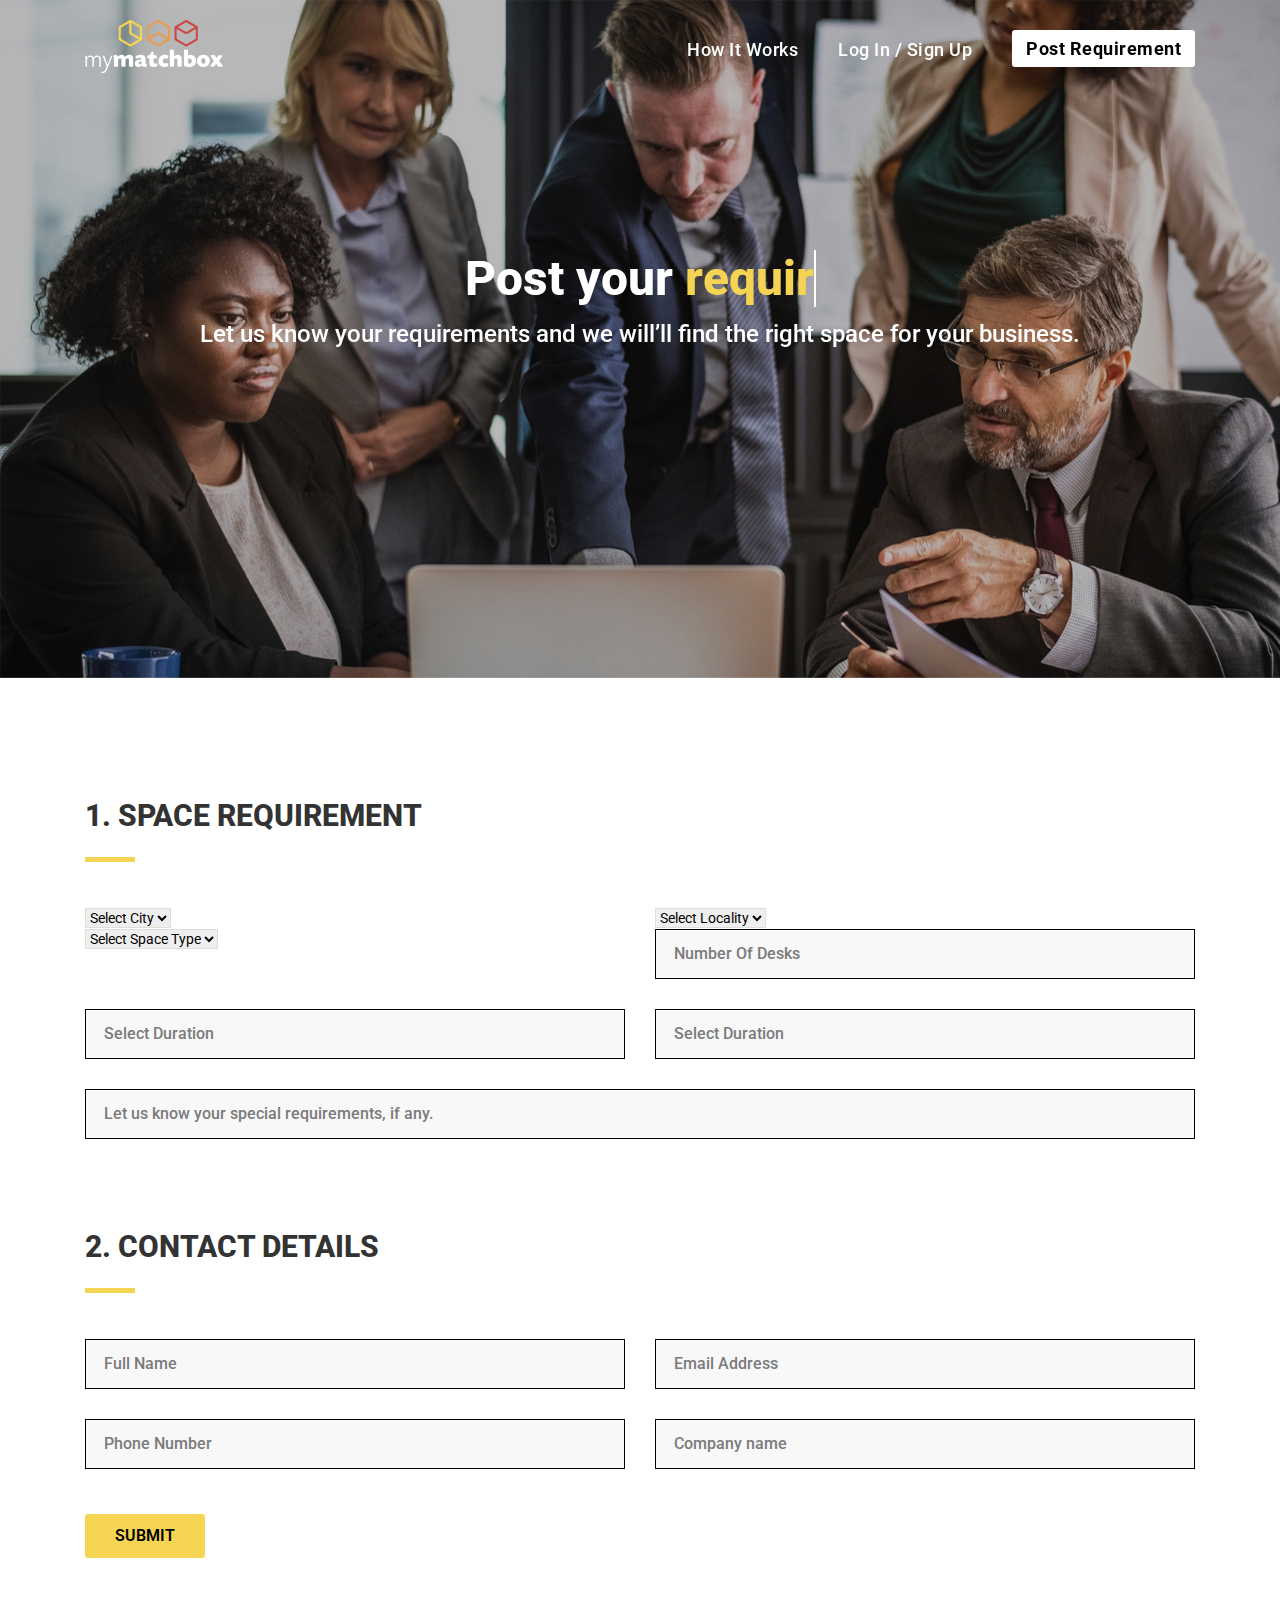
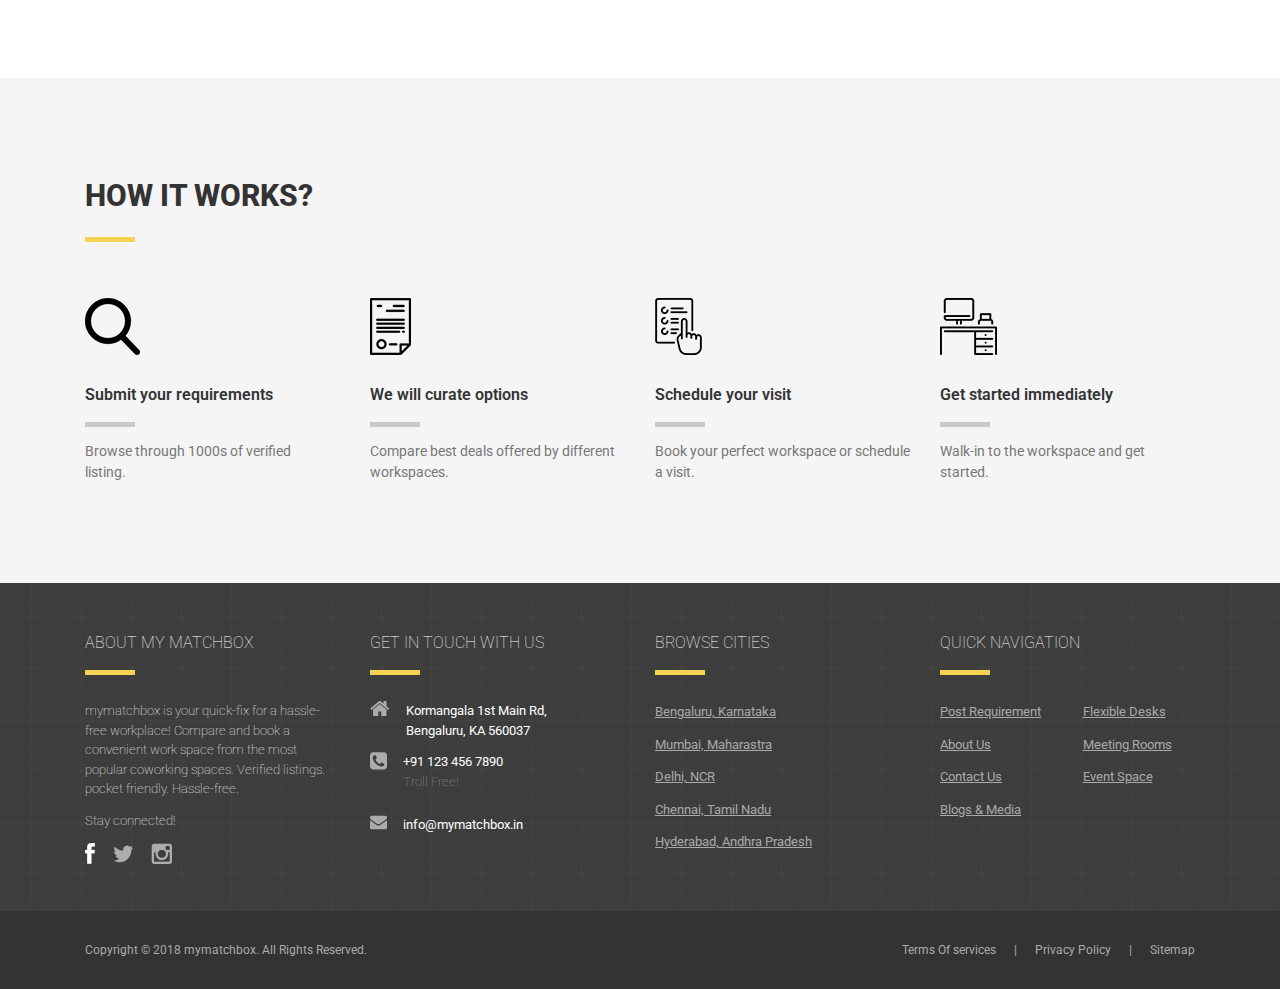
<file: post-your-requirement.html>
<!DOCTYPE HTML>
<html>
<head>
    <!-- Arun Tomy | Evoque Innovative Lab  -->
	<meta charset="utf-8">
    <title>my matchbox | Book your perfect workspace</title>

    <meta name="title" content="my matchbox | Book your perfect workspace" />
    <meta name="description" content="Discover 1000s of workspaces at your fingertip" />
    <meta property="og:title" content="my matchbox | Book your perfect workspace" />
    <meta property="og:type" content="website" />
    
    <meta property="og:url" content="" />
    <meta property="og:site_name" content="my matchbox | Book your perfect workspace" />
    <meta property="og:description" content="Discover 1000s of workspaces at your fingertip" />
    
    <meta name="twitter:card" content="summary_large_image" />
    <meta name="twitter:site" content="" />
    <meta name="twitter:title" content="my matchbox | Book your perfect workspace" />
    <meta name="twitter:description" content="Discover 1000s of workspaces at your fingertip" />

    <meta http-equiv="X-UA-Compatible" content="IE=edge">
    <meta name="viewport" content="width=device-width,initial-scale=1">
    
    <link rel="shortcut icon" href="assets/img/favicon.png">
    <link href="https://fonts.googleapis.com/css?family=Roboto:200,400,500,700,900" rel="stylesheet">
    <link rel="stylesheet" href="https://cdnjs.cloudflare.com/ajax/libs/font-awesome/4.7.0/css/font-awesome.min.css">
    <link rel="stylesheet" href="assets/css/nice-select.css">
    <link rel="stylesheet" type="text/css" href="assets/css/bootstrap.min.css">
    <link rel="stylesheet" type="text/css" href="assets/css/global.css">
    <link rel="stylesheet" type="text/css" href="assets/css/responsive.css">
</head>

<body>

    <!-- Header & Main menu -->
    <header class="ev-header-container ev-mob-hide">
        <div class="container">
            <div class="row">
                <div class="col-3"> 
                    <a href="./index.html"> <img src="assets/img/MMB-logo.png" width="138" height="53" alt="Image | my matchbox Logo" class="ev-company-logo"/> </a> 
                    <a href="./index.html"> <img src="assets/img/MMB-logo.png" width="112" height="43" alt="Image | my matchbox Logo" class="ev-company-logo-dark"/> </a> 
                </div>
                 <div class="col-9 align-middle">
                    <ul class="float-right ev-menu-item">
                        <li><a href="./index.html#promoSlider">How It Works</a></li>
                        <li><a href="https://mymatchbox.in/login">Log In / Sign Up</a></li>
                        <li><a href="./post-your-requirement.html" class="ev-sec-btn">Post Requirement</a></li>
                    </ul>
                </div>
            </div>
        </div>
    </header>

    <div class="topnav ev-mob-show" id="myTopnav">
        <a href="./index.html"> <img src="assets/img/MMB-logo.png" height="35" alt="Image | my matchbox Logo" class="ev-company-logo ev-mob-company-logo"/> </a>
        <a href="./index.html" class="active">Home</a>
        <a href="./about.html">Get Started</a>
        <a href="https://mymatchbox.in/login">Log In / Sign Up</a>
        <a href="./post-your-requirement.html">Post Requirement</a>
        <a href="javascript:void(0);" class="icon" onclick="myFunction()">
        <i class="fa fa-bars"></i>
        </a>
    </div>

    <!-- Site RX USP -->
    <section class="ev-usp-container">
        <div class="">
            <div id="MMBOffices" class="carousel slide" data-ride="carousel">
                <!-- <ol class="carousel-indicators">
                    <li data-target="#MMBOffices" data-slide-to="0" class="active"></li>
                    <li data-target="#MMBOffices" data-slide-to="1"></li>
                    <li data-target="#MMBOffices" data-slide-to="2"></li>
                </ol> -->

                <div class="carousel-inner">
                    <div class="carousel-item active"> <img class="d-block w-100" src="assets/img/privacy-policy-banner.jpg"> </div>
                    <!-- <div class="carousel-item"> <img class="d-block w-100" src="assets/img/banner-bg-2.png"> </div>
                    <div class="carousel-item"> <img class="d-block w-100" src="assets/img/banner-bg-3.png"> </div> -->
                </div>
            </div>
        </div>
        <div class="container">
            <div class="carousel-caption ev-caption-container">
                <div class="row justify-content-center">
                    <div class="col-12">
                        <h1>Post your <span class="typewrite" data-period="2000" data-type='["requirement"]'>requirement</span></h1>
                        <p class="ev-sec-txt">Let us know your requirements and we will’ll find the right space for your business.</p>
                    </div>
                </div>
                
            </div>
        </div>    
    </section>

    <!-- Privacy description -->
    <section class="ev-fea-whoVR-container ev-hotdsk-descp-section ev-req-space-wrapper">
        <div class="container">
            <div class="col-md-12 no-padding">
                <h2>1. SPACE REQUIREMENT</h2>
                <div class="ev-heading-separator"></div>
                <div class="row">
                    <div class="col-md-6 nv-leftmargin-0">
                        <select>
                          <option value="0">Select City</option>
                          <option value="saab">Bangalore</option>
                          <option value="mercedes">Mumbai</option>
                          <option value="audi">Pune</option>
                          <option value="audi">Chennai</option>
                        </select>
                    </div>
                    <div class="col-md-6 nv-leftmargin-0">
                        <select>
                          <option value="0">Select Locality</option>
                          <!-- <option value="saab">Saab</option>
                          <option value="mercedes">Mercedes</option>
                          <option value="audi">Audi</option> -->
                        </select>
                    </div>
                </div>
                <div class="row">
                    <div class="col-md-6 nv-leftmargin-0">
                        <select>
                          <option value="volvo">Select Space Type</option>
                          <option value="saab">Training Room</option>
                          <option value="mercedes">Board Room</option>
                          <option value="audi">Meeting Room</option>
                          <option value="audi">Hot Desk</option>
                        </select>
                    </div>
                    <div class="col-md-6">
                        <input type="text" name="numberDesk" placeholder="Number Of Desks">
                    </div>
                </div>
                <div class="row">
                    <div class="col-md-6">
                        <input placeholder="Select Duration" class="textbox-n" type="text" onfocus="(this.type='date')"  id="date">
                    </div>
                    <div class="col-md-6">
                        <input placeholder="Select Duration" class="textbox-n" type="text" onfocus="(this.type='date')"  id="date">
                    </div>
                </div>
                <div class="row">
                    <div class="col-md-12">
                        <input type="text" name="note" placeholder="Let us know your special requirements, if any.">
                    </div>
                </div>
            </div>
            <div class="col-md-12 no-padding ev-req-form-sec-section">
                <h2>2. CONTACT DETAILS</h2>
                <div class="ev-heading-separator"></div>
                <div class="row">
                    <div class="col-md-6">
                        <input placeholder="Full Name" type="text" name="Full-name">
                    </div>
                    <div class="col-md-6">
                        <input placeholder="Email Address" type="text" name="Email-address">
                    </div>
                </div>
                <div class="row">
                    <div class="col-md-6">
                        <input placeholder="Phone Number" type="text" name="Phone-number">
                    </div>
                    <div class="col-md-6">
                        <input placeholder="Company name" type="text" name="Company-name">
                    </div>
                </div>
            </div>
            <div class="col-md-12 no-padding ev-req-btn-wrapper">
                <a id="ev-banner-find-btn" href="#" class="ev-primary-btn">SUBMIT</a>
            </div>
        </div>    
    </section>

    <!-- How it works -->
    <section class="ev-mymatchbox-container ev-req-how-wrk-section">
        <div class="container">
            <div class="row ">
                <div class="col-md-6 ">
                    <h2>HOW IT WORKS?</h2>
                    <div class="ev-heading-separator"></div>
                </div>
            </div>
            <div class="row">
                <div class="col-sm-3 col-xs-12 ev-mymatchbox-item-wrapper">
                    <img src="assets/img/search-ico.png"  width="55" height="57" alt="Image | Promo 2"/>
                    <h6 class="ev-margin-top">Submit your requirements</h6>
                    <div class="ev-heading-separator"></div>
                    <p>Browse through 1000s of verified <br/>listing.</p>
                </div>
                <div class="col-sm-3 col-xs-12 ev-mymatchbox-item-wrapper">
                    <img src="assets/img/agreement-ico.png"  width="41" height="57" alt="Image | Promo 2"/>
                    <h6 class="ev-margin-top">We will curate options</h6>
                    <div class="ev-heading-separator"></div>
                    <p>Compare best deals offered by different workspaces.</p>
                </div>
                <div class="col-sm-3 col-xs-12 ev-mymatchbox-item-wrapper">
                    <img src="assets/img/choices-ico.png"  width="47" height="57" alt="Image | Promo 2"/>
                    <h6 class="ev-margin-top">Schedule your visit</h6>
                    <div class="ev-heading-separator"></div>
                    <p>Book your perfect workspace or schedule a visit.</p>
                </div>
                <div class="col-sm-3 col-xs-12 ev-mymatchbox-item-wrapper">
                    <img src="assets/img/desk-ico.png"  width="57" height="57" alt="Image | Promo 2"/>
                    <h6 class="ev-margin-top">Get started immediately</h6>
                    <div class="ev-heading-separator"></div>
                    <p>Walk-in to the workspace and get started.</p>
                </div>
            </div>
        </div>
    </section>

    <!-- Footer -->
   <footer>
        <section class="ev-main-footer">
            <div class="container">
                <div class="row">
                    <div class="col-sm-6 col-md-3">
                        <h6>ABOUT MY MATCHBOX</h6>
                        <div class="ev-heading-separator"></div>
                        <p>mymatchbox is your quick-fix for a hassle-free workplace! Compare and book a convenient work space from the most popular coworking spaces. Verified listings. pocket friendly. Hassle-free.</p>
                        <p>Stay connected!</p>
                        <div class="ev-social-wrap">
                            <a href="#" target="_blank">
                                <img src="assets/img/fb-ico.png"  width="10" height="21" class="img-fluid" alt="Image | Facebook"/>
                            </a>
                            <a href="#" target="_blank">
                                <img src="assets/img/twitter-ico.png"  width="20" height="18" class="img-fluid" alt="Image | Twitter"/>
                            </a>
                            <a href="#" target="_blank">
                                <img src="assets/img/insta-ico.png"  width="21" height="21" class="img-fluid" alt="Image | Instagram"/>
                            </a>
                        </div>
                    </div>

                    <div class="col-sm-6 col-md-3">
                        <h6>GET IN TOUCH WITH US</h6>
                        <div class="ev-heading-separator"></div>
                        <div class="media">
                          <img class="mr-3" src="assets/img/loc-ico.png" width="20" height="15">
                          <div class="media-body"> Kormangala 1st Main Rd, <br/>Bengaluru, KA 560037 </div>
                        </div>
                        <div class="media">
                          <img class="mr-3" src="assets/img/land-ico.png" width="17" height="18">
                          <div class="media-body"> +91 123 456 7890 
                            <p class="ev-toll-free">Troll Free!</p>
                          </div>
                        </div>
                        <div class="media">
                          <img class="mr-3" src="assets/img/email-ico.png" width="17" height="15">
                          <div class="media-body"> info@mymatchbox.in</div>
                        </div>
                    </div>

                    <div class="col-sm-6 col-md-3">
                        <h6>BROWSE CITIES</h6>
                        <div class="ev-heading-separator"></div>
                        <div class="ev-cities-txt">
                            <div><a href="./list.html">Bengaluru, Karnataka</a></div>
                            <div><a href="./list.html">Mumbai, Maharastra</a></div>
                            <div><a href="./list.html">Delhi, NCR</a></div>
                            <div><a href="./list.html">Chennai, Tamil Nadu</a></div>
                            <div><a href="./list.html">Hyderabad, Andhra Pradesh</a></div>
                        </div>

                    </div>

                    <div class="col-sm-6 col-md-3">
                        <h6>QUICK NAVIGATION</h6>
                        <div class="ev-heading-separator"></div>
                        <div class="row">
                            <div class="ev-cities-txt col-6">
                                <!-- <div><a href="./space-detail.html">Look For a Space</a></div> -->
                                <div><a href="./post-your-requirement.html">Post Requirement</a></div>
                                <div><a href="./about.html">About Us</a></div>
                                <div><a href="./contact-us.html">Contact Us</a></div>
                                <div><a href="#">Blogs & Media</a></div>
                            </div>
                            <div class="ev-cities-txt col-6">
                                <div><a href="./hot-desk.html">Flexible Desks</a></div>
                                <div><a href="./meeting-room.html">Meeting Rooms</a></div>
                                <div><a href="./event-space.html">Event Space</a></div>
                            </div>
                        </div>
                    </div>
                </div>
            </div>
        </section>

        <section class="ev-sec-footer">
            <div class="container">
                <div class="row">
                    <div class="col-sm-6">
                        <p>Copyright &#169; 2018 mymatchbox. All Rights Reserved.</p>
                    </div>
                    <div class="col-sm-6 text-right">
                        <a href="#">Terms Of services</a> | <a href="./privacy-policy.html">Privacy Policy</a> | <a href="#">Sitemap</a>
                    </div>
                </div>
            </div>
        </section>
        
    </footer>

    <script>
    function myFunction() {
        var x = document.getElementById("myTopnav");
        if (x.className === "topnav") {
            x.className += " responsive";
        } else {
            x.className = "topnav";
        }
    }
    </script>

    <script type="text/javascript" src="https://ajax.googleapis.com/ajax/libs/jquery/1.12.4/jquery.min.js"></script>
    <script src="assets/js/jquery.nice-select.min.js"></script>
    <script type="text/javascript" src="assets/js/bootstrap.min.js"></script>
    <script type="text/javascript" src="assets/js/helper.js"></script>

    <script type="text/javascript" src="assets/js/main.js"></script>

</body>
</html>
</file>
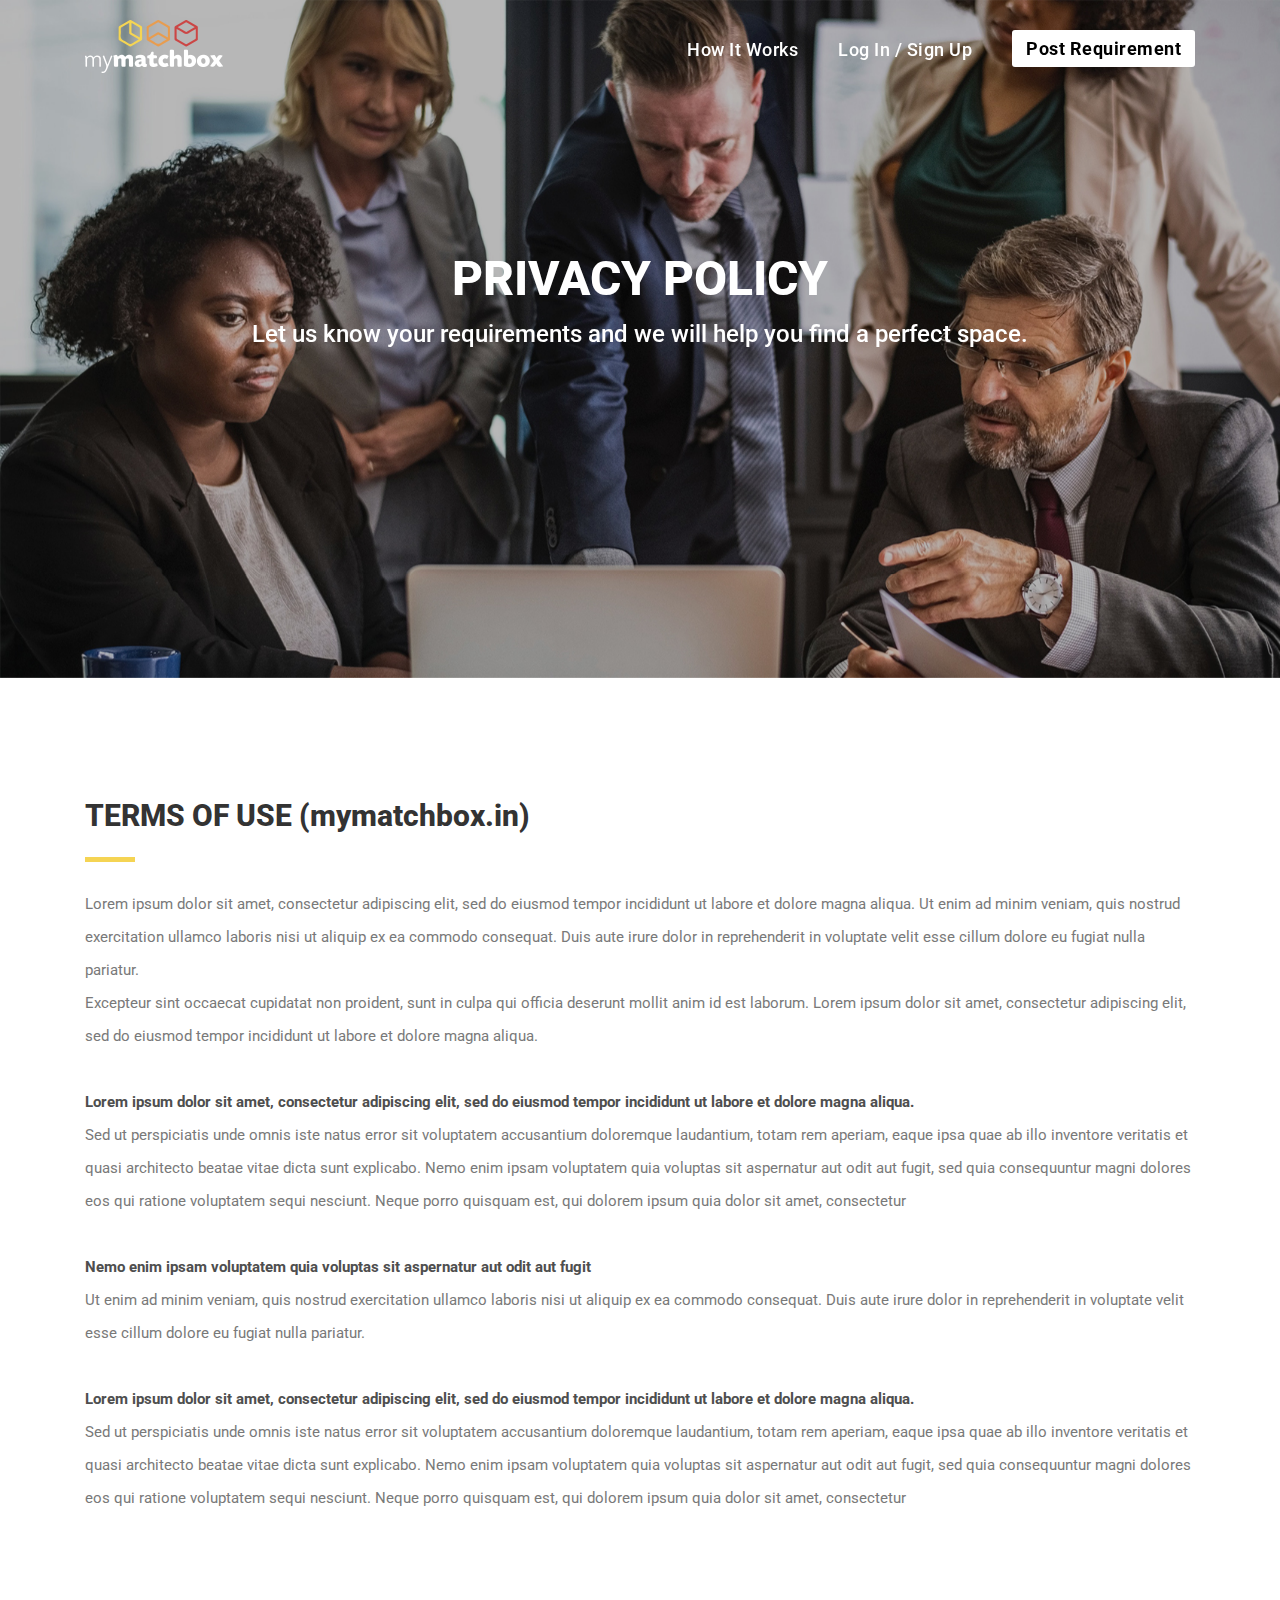
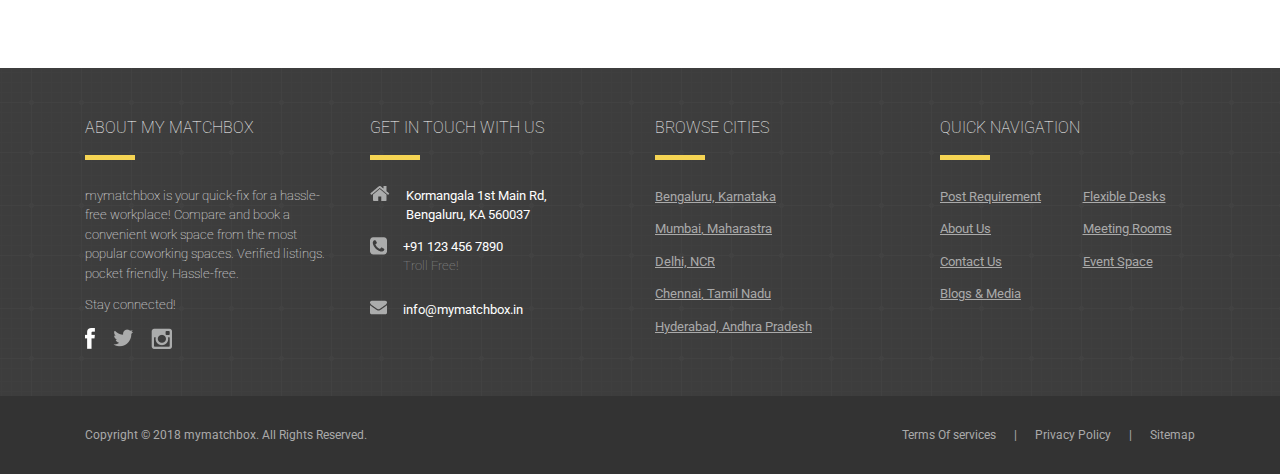
<file: privacy-policy.html>
<!DOCTYPE HTML>
<html>
<head>
    <!-- Arun Tomy | Evoque Innovative Lab  -->
	<meta charset="utf-8">
    <title>my matchbox | Book your perfect workspace</title>

    <meta name="title" content="my matchbox | Book your perfect workspace" />
    <meta name="description" content="Discover 1000s of workspaces at your fingertip" />
    <meta property="og:title" content="my matchbox | Book your perfect workspace" />
    <meta property="og:type" content="website" />
    
    <meta property="og:url" content="" />
    <meta property="og:site_name" content="my matchbox | Book your perfect workspace" />
    <meta property="og:description" content="Discover 1000s of workspaces at your fingertip" />
    
    <meta name="twitter:card" content="summary_large_image" />
    <meta name="twitter:site" content="" />
    <meta name="twitter:title" content="my matchbox | Book your perfect workspace" />
    <meta name="twitter:description" content="Discover 1000s of workspaces at your fingertip" />

    <meta http-equiv="X-UA-Compatible" content="IE=edge">
    <meta name="viewport" content="width=device-width,initial-scale=1">
    
    <link rel="shortcut icon" href="assets/img/favicon.png">
    <link href="https://fonts.googleapis.com/css?family=Roboto:200,400,500,700,900" rel="stylesheet">
    <link rel="stylesheet" href="https://cdnjs.cloudflare.com/ajax/libs/font-awesome/4.7.0/css/font-awesome.min.css">
    <link rel="stylesheet" href="assets/css/nice-select.css">
    <link rel="stylesheet" type="text/css" href="assets/css/bootstrap.min.css">
    <link rel="stylesheet" type="text/css" href="assets/css/global.css">
    <link rel="stylesheet" type="text/css" href="assets/css/responsive.css">
</head>

<body>

    <!-- Header & Main menu -->
    <header class="ev-header-container ev-mob-hide">
        <div class="container">
            <div class="row">
                <div class="col-3"> 
                    <a href="./index.html"> <img src="assets/img/MMB-logo.png" width="138" height="53" alt="Image | my matchbox Logo" class="ev-company-logo"/> </a> 
                    <a href="./index.html"> <img src="assets/img/MMB-logo.png" width="112" height="43" alt="Image | my matchbox Logo" class="ev-company-logo-dark"/> </a> 
                </div>
                 <div class="col-9 align-middle">
                    <ul class="float-right ev-menu-item">
                        <li><a href="./index.html#promoSlider">How It Works</a></li>
                        <li><a href="https://mymatchbox.in/login">Log In / Sign Up</a></li>
                        <li><a href="./post-your-requirement.html" class="ev-sec-btn">Post Requirement</a></li>
                    </ul>
                </div>
            </div>
        </div>
    </header>

    <div class="topnav ev-mob-show" id="myTopnav">
        <a href="./index.html"> <img src="assets/img/MMB-logo.png" height="35" alt="Image | my matchbox Logo" class="ev-company-logo ev-mob-company-logo"/> </a>
        <a href="./index.html" class="active">Home</a>
        <a href="./about.html">Get Started</a>
        <a href="https://mymatchbox.in/login">Log In / Sign Up</a>
        <a href="./post-your-requirement.html">Post Requirement</a>
        <a href="javascript:void(0);" class="icon" onclick="myFunction()">
        <i class="fa fa-bars"></i>
        </a>
    </div>

    <!-- Site RX USP -->
    <section class="ev-usp-container">
        <div class="">
            <div id="MMBOffices" class="carousel slide" data-ride="carousel">
                <!-- <ol class="carousel-indicators">
                    <li data-target="#MMBOffices" data-slide-to="0" class="active"></li>
                    <li data-target="#MMBOffices" data-slide-to="1"></li>
                    <li data-target="#MMBOffices" data-slide-to="2"></li>
                </ol> -->

                <div class="carousel-inner">
                    <div class="carousel-item active"> <img class="d-block w-100" src="assets/img/privacy-policy-banner.jpg"> </div>
                    <!-- <div class="carousel-item"> <img class="d-block w-100" src="assets/img/banner-bg-2.png"> </div>
                    <div class="carousel-item"> <img class="d-block w-100" src="assets/img/banner-bg-3.png"> </div> -->
                </div>
            </div>
        </div>
        <div class="container">
            <div class="carousel-caption ev-caption-container">
                <div class="row justify-content-center">
                    <div class="col-12">
                        <h1>PRIVACY POLICY</h1>
                        <p class="ev-sec-txt ">Let us know your requirements and we will help you find a perfect space.</p>
                    </div>
                </div>
                
            </div>
        </div>    
    </section>

    <!-- Privacy description -->
    <section class="ev-fea-whoVR-container ev-hotdsk-descp-section">
        <div class="container">
            <div class="col-md-12 no-padding">
                <h2>TERMS OF USE (mymatchbox.in)</h2>
                <div class="ev-heading-separator"></div>
                <p class="ev-hotdsk-descp ev-privacy-content">Lorem ipsum dolor sit amet, consectetur adipiscing elit, sed do eiusmod tempor incididunt ut labore et dolore magna aliqua. Ut enim ad minim veniam, quis nostrud exercitation ullamco laboris nisi ut aliquip ex ea commodo consequat. Duis aute irure dolor in reprehenderit in voluptate velit esse cillum dolore eu fugiat nulla pariatur. <br> Excepteur sint occaecat cupidatat non proident, sunt in culpa qui officia deserunt mollit anim id est laborum. Lorem ipsum dolor sit amet, consectetur adipiscing elit, sed do eiusmod tempor incididunt ut labore et dolore magna aliqua.<br><br>
                <b>Lorem ipsum dolor sit amet, consectetur adipiscing elit, sed do eiusmod tempor incididunt ut labore et dolore magna aliqua.</b>
                <br>Sed ut perspiciatis unde omnis iste natus error sit voluptatem accusantium doloremque laudantium, totam rem aperiam, eaque ipsa quae ab illo inventore veritatis et quasi architecto beatae vitae dicta sunt explicabo. Nemo enim ipsam voluptatem quia voluptas sit aspernatur aut odit aut fugit, sed quia consequuntur magni dolores eos qui ratione voluptatem sequi nesciunt. Neque porro quisquam est, qui dolorem ipsum quia dolor sit amet, consectetur<br><br>
                <b>Nemo enim ipsam voluptatem quia voluptas sit aspernatur aut odit aut fugit</b>
                <br>Ut enim ad minim veniam, quis nostrud exercitation ullamco laboris nisi ut aliquip ex ea commodo consequat. Duis aute irure dolor in reprehenderit in voluptate velit esse cillum dolore eu fugiat nulla pariatur.<br><br>
                <b>Lorem ipsum dolor sit amet, consectetur adipiscing elit, sed do eiusmod tempor incididunt ut labore et dolore magna aliqua.</b>
                <br>Sed ut perspiciatis unde omnis iste natus error sit voluptatem accusantium doloremque laudantium, totam rem aperiam, eaque ipsa quae ab illo inventore veritatis et quasi architecto beatae vitae dicta sunt explicabo. Nemo enim ipsam voluptatem quia voluptas sit aspernatur aut odit aut fugit, sed quia consequuntur magni dolores eos qui ratione voluptatem sequi nesciunt. Neque porro quisquam est, qui dolorem ipsum quia dolor sit amet, consectetur<br><br>
                </p>
            </div>
        </div>    
    </section>

    <!-- Footer -->
    <footer>
        <section class="ev-main-footer">
            <div class="container">
                <div class="row">
                    <div class="col-sm-6 col-md-3">
                        <h6>ABOUT MY MATCHBOX</h6>
                        <div class="ev-heading-separator"></div>
                        <p>mymatchbox is your quick-fix for a hassle-free workplace! Compare and book a convenient work space from the most popular coworking spaces. Verified listings. pocket friendly. Hassle-free.</p>
                        <p>Stay connected!</p>
                        <div class="ev-social-wrap">
                            <a href="#" target="_blank">
                                <img src="assets/img/fb-ico.png"  width="10" height="21" class="img-fluid" alt="Image | Facebook"/>
                            </a>
                            <a href="#" target="_blank">
                                <img src="assets/img/twitter-ico.png"  width="20" height="18" class="img-fluid" alt="Image | Twitter"/>
                            </a>
                            <a href="#" target="_blank">
                                <img src="assets/img/insta-ico.png"  width="21" height="21" class="img-fluid" alt="Image | Instagram"/>
                            </a>
                        </div>
                    </div>

                    <div class="col-sm-6 col-md-3">
                        <h6>GET IN TOUCH WITH US</h6>
                        <div class="ev-heading-separator"></div>
                        <div class="media">
                          <img class="mr-3" src="assets/img/loc-ico.png" width="20" height="15">
                          <div class="media-body"> Kormangala 1st Main Rd, <br/>Bengaluru, KA 560037 </div>
                        </div>
                        <div class="media">
                          <img class="mr-3" src="assets/img/land-ico.png" width="17" height="18">
                          <div class="media-body"> +91 123 456 7890 
                            <p class="ev-toll-free">Troll Free!</p>
                          </div>
                        </div>
                        <div class="media">
                          <img class="mr-3" src="assets/img/email-ico.png" width="17" height="15">
                          <div class="media-body"> info@mymatchbox.in</div>
                        </div>
                    </div>

                    <div class="col-sm-6 col-md-3">
                        <h6>BROWSE CITIES</h6>
                        <div class="ev-heading-separator"></div>
                        <div class="ev-cities-txt">
                            <div><a href="./list.html">Bengaluru, Karnataka</a></div>
                            <div><a href="./list.html">Mumbai, Maharastra</a></div>
                            <div><a href="./list.html">Delhi, NCR</a></div>
                            <div><a href="./list.html">Chennai, Tamil Nadu</a></div>
                            <div><a href="./list.html">Hyderabad, Andhra Pradesh</a></div>
                        </div>

                    </div>

                    <div class="col-sm-6 col-md-3">
                        <h6>QUICK NAVIGATION</h6>
                        <div class="ev-heading-separator"></div>
                        <div class="row">
                            <div class="ev-cities-txt col-6">
                                <!-- <div><a href="./space-detail.html">Look For a Space</a></div> -->
                                <div><a href="./post-your-requirement.html">Post Requirement</a></div>
                                <div><a href="./about.html">About Us</a></div>
                                <div><a href="./contact-us.html">Contact Us</a></div>
                                <div><a href="#">Blogs & Media</a></div>
                            </div>
                            <div class="ev-cities-txt col-6">
                                <div><a href="./hot-desk.html">Flexible Desks</a></div>
                                <div><a href="./meeting-room.html">Meeting Rooms</a></div>
                                <div><a href="./event-space.html">Event Space</a></div>
                            </div>
                        </div>
                    </div>
                </div>
            </div>
        </section>

        <section class="ev-sec-footer">
            <div class="container">
                <div class="row">
                    <div class="col-sm-6">
                        <p>Copyright &#169; 2018 mymatchbox. All Rights Reserved.</p>
                    </div>
                    <div class="col-sm-6 text-right">
                        <a href="#">Terms Of services</a> | <a href="./privacy-policy.html">Privacy Policy</a> | <a href="#">Sitemap</a>
                    </div>
                </div>
            </div>
        </section>
        
    </footer>

    <script>
    function myFunction() {
        var x = document.getElementById("myTopnav");
        if (x.className === "topnav") {
            x.className += " responsive";
        } else {
            x.className = "topnav";
        }
    }
    </script>

    <script type="text/javascript" src="https://ajax.googleapis.com/ajax/libs/jquery/1.12.4/jquery.min.js"></script>
    <script src="assets/js/jquery.nice-select.min.js"></script>
    <script type="text/javascript" src="assets/js/bootstrap.min.js"></script>
    <script type="text/javascript" src="assets/js/helper.js"></script>

    <script type="text/javascript" src="assets/js/main.js"></script>

</body>
</html>
</file>
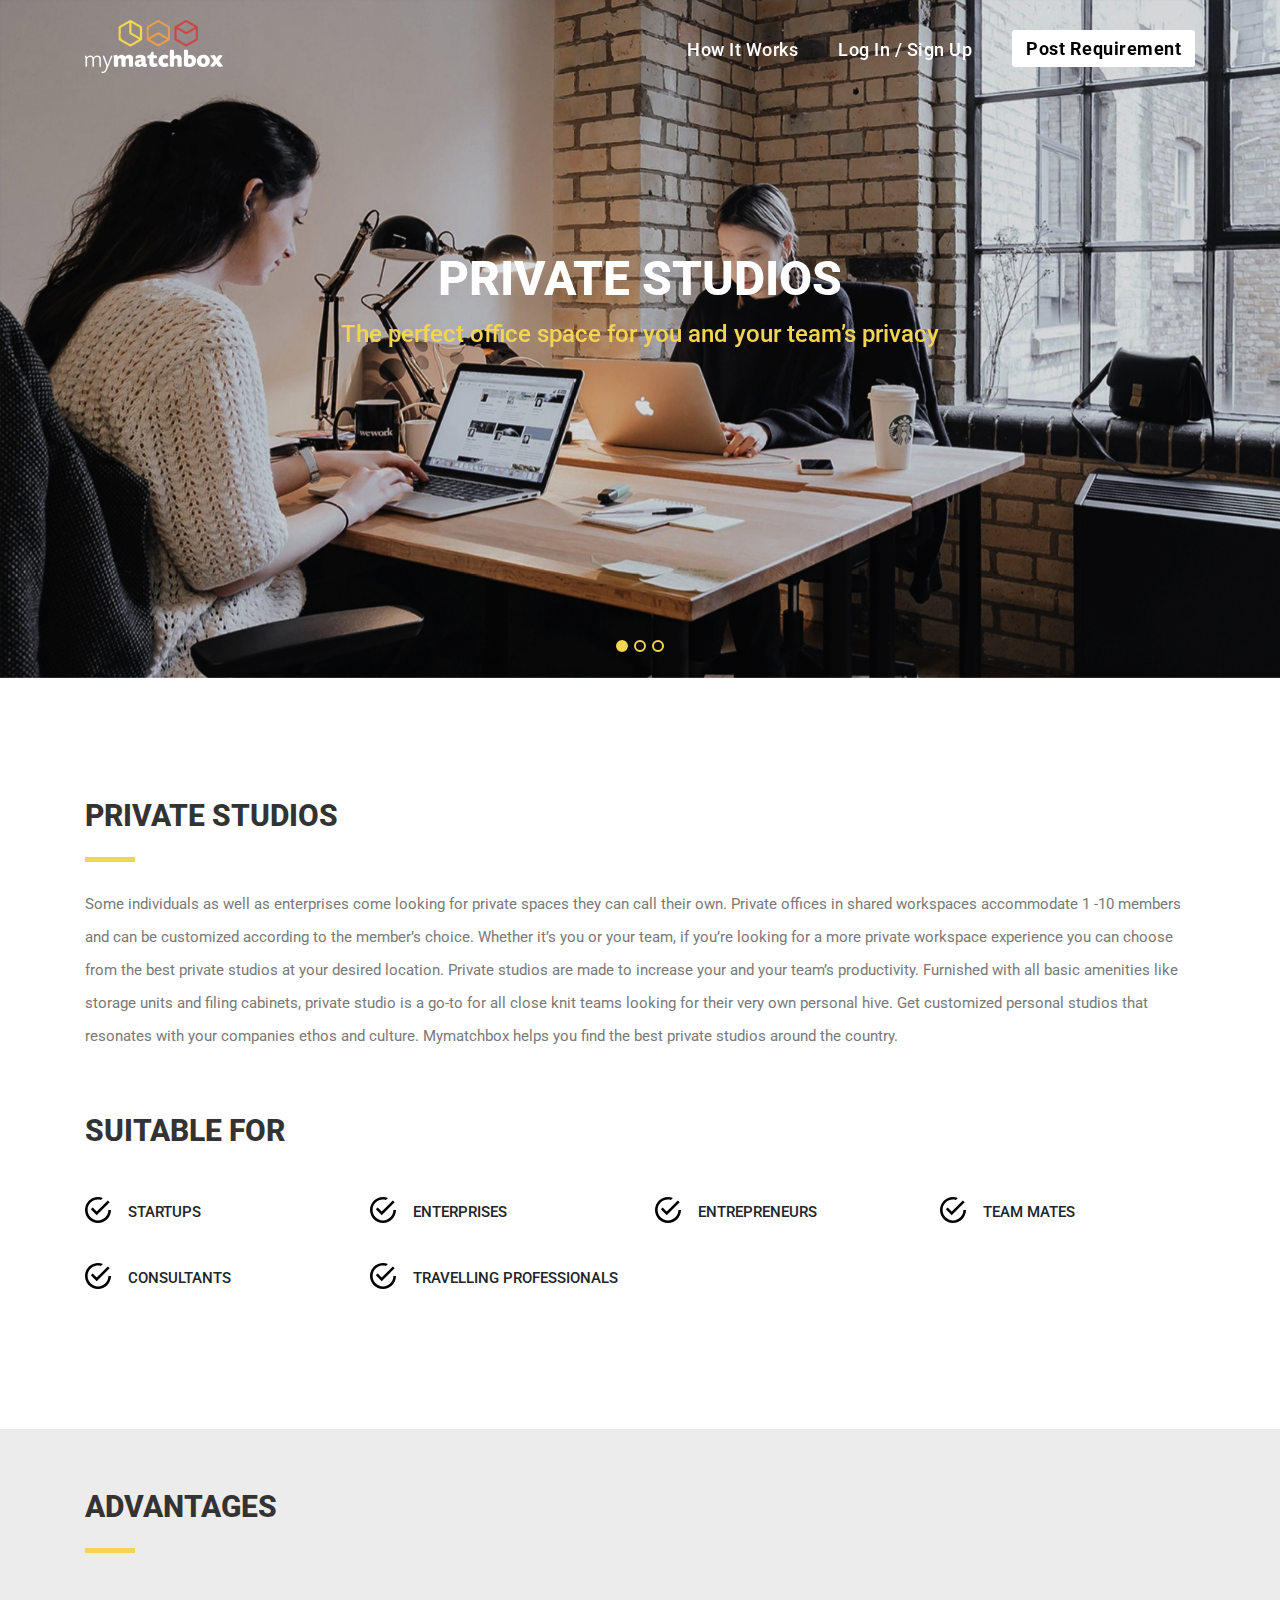
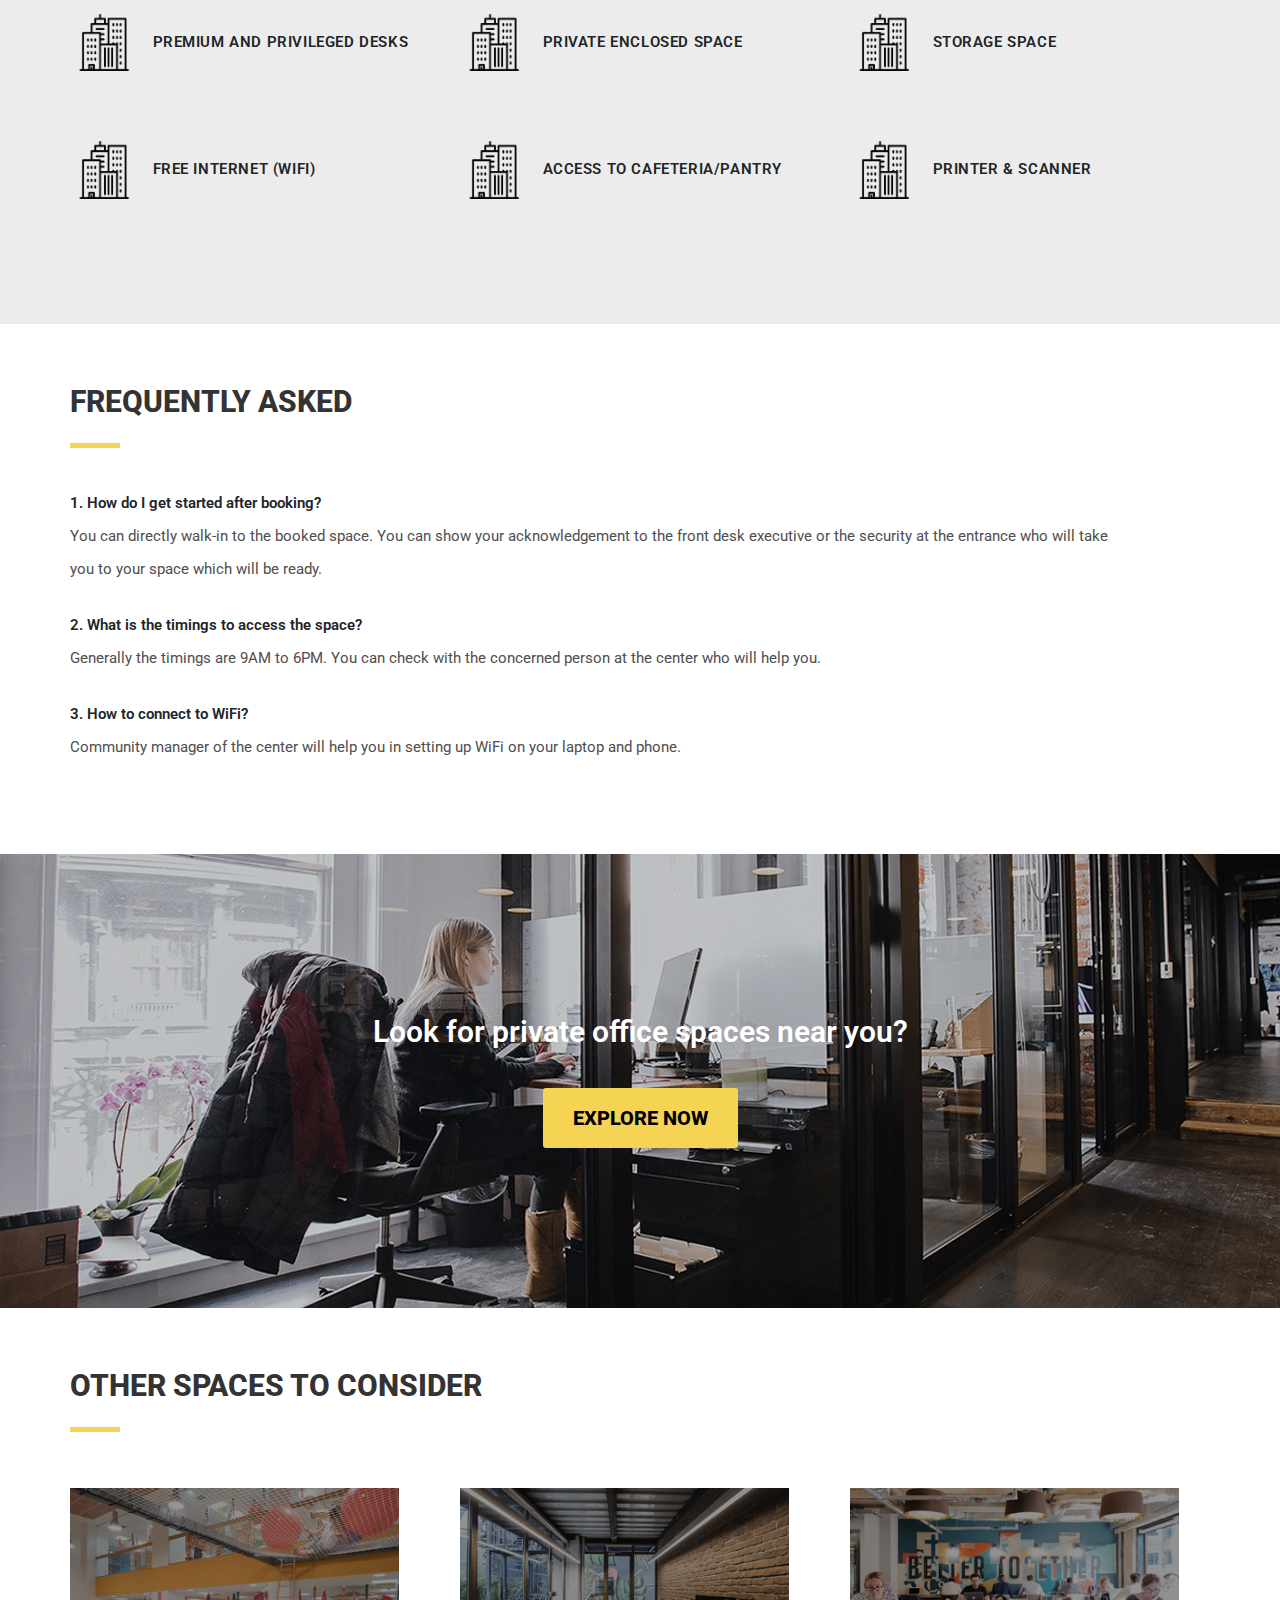
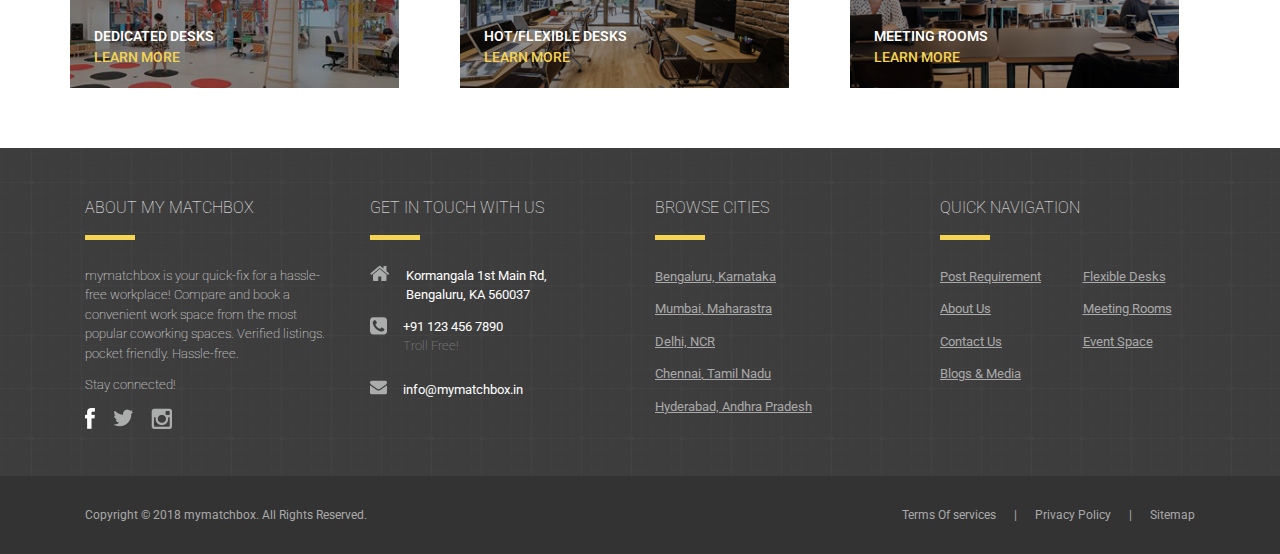
<file: private-studio.html>
<!DOCTYPE HTML>
<html>
<head>
    <!-- Arun Tomy | Evoque Innovative Lab  -->
	<meta charset="utf-8">
    <title>my matchbox | Book your perfect workspace</title>

    <meta name="title" content="my matchbox | Book your perfect workspace" />
    <meta name="description" content="Discover 1000s of workspaces at your fingertip" />
    <meta property="og:title" content="my matchbox | Book your perfect workspace" />
    <meta property="og:type" content="website" />
    
    <meta property="og:url" content="" />
    <meta property="og:site_name" content="my matchbox | Book your perfect workspace" />
    <meta property="og:description" content="Discover 1000s of workspaces at your fingertip" />
    
    <meta name="twitter:card" content="summary_large_image" />
    <meta name="twitter:site" content="" />
    <meta name="twitter:title" content="my matchbox | Book your perfect workspace" />
    <meta name="twitter:description" content="Discover 1000s of workspaces at your fingertip" />

    <meta http-equiv="X-UA-Compatible" content="IE=edge">
    <meta name="viewport" content="width=device-width,initial-scale=1">
    
    <link rel="shortcut icon" href="assets/img/favicon.png">
    <link href="https://fonts.googleapis.com/css?family=Roboto:200,400,500,700,900" rel="stylesheet">
    <link rel="stylesheet" href="https://cdnjs.cloudflare.com/ajax/libs/font-awesome/4.7.0/css/font-awesome.min.css">
    <link rel="stylesheet" href="assets/css/nice-select.css">
    <link rel="stylesheet" type="text/css" href="assets/css/bootstrap.min.css">
    <link rel="stylesheet" type="text/css" href="assets/css/global.css">
    <link rel="stylesheet" type="text/css" href="assets/css/responsive.css">
</head>

<body>

    <!-- Header & Main menu -->
    <header class="ev-header-container ev-mob-hide">
        <div class="container">
            <div class="row">
                <div class="col-3"> 
                    <a href="./index.html"> <img src="assets/img/MMB-logo.png" width="138" height="53" alt="Image | my matchbox Logo" class="ev-company-logo"/> </a> 
                    <a href="./index.html"> <img src="assets/img/MMB-logo.png" width="112" height="43" alt="Image | my matchbox Logo" class="ev-company-logo-dark"/> </a> 
                </div>
                 <div class="col-9 align-middle">
                    <ul class="float-right ev-menu-item">
                        <li><a href="./index.html#promoSlider">How It Works</a></li>
                        <li><a href="https://mymatchbox.in/login">Log In / Sign Up</a></li>
                        <li><a href="./post-your-requirement.html" class="ev-sec-btn">Post Requirement</a></li>
                    </ul>
                </div>
            </div>
        </div>
    </header>

    <div class="topnav ev-mob-show" id="myTopnav">
        <a href="./index.html"> <img src="assets/img/MMB-logo.png" height="35" alt="Image | my matchbox Logo" class="ev-company-logo ev-mob-company-logo"/> </a>
        <a href="./index.html" class="active">Home</a>
        <a href="./about.html">Get Started</a>
        <a href="https://mymatchbox.in/login">Log In / Sign Up</a>
        <a href="./post-your-requirement.html">Post Requirement</a>
        <a href="javascript:void(0);" class="icon" onclick="myFunction()">
        <i class="fa fa-bars"></i>
        </a>
    </div>

    <!-- Site RX USP -->
    <section class="ev-usp-container">
        <div class="">
            <div id="MMBOffices" class="carousel slide" data-ride="carousel">
                <ol class="carousel-indicators">
                    <li data-target="#MMBOffices" data-slide-to="0" class="active"></li>
                    <li data-target="#MMBOffices" data-slide-to="1"></li>
                    <li data-target="#MMBOffices" data-slide-to="2"></li>
                </ol>

                <div class="carousel-inner">
                    <div class="carousel-item active"> <img class="d-block w-100" src="assets/img/private-studio-banner.jpg"> </div>
                    <!-- <div class="carousel-item"> <img class="d-block w-100" src="assets/img/banner-bg-2.png"> </div>
                    <div class="carousel-item"> <img class="d-block w-100" src="assets/img/banner-bg-3.png"> </div> -->
                </div>
            </div>
        </div>
        <div class="container">
            <div class="carousel-caption ev-caption-container">
                <div class="row justify-content-center">
                    <div class="col-12">
                        <h1>PRIVATE STUDIOS</h1>
                        <p class="ev-sec-txt ev-hotdsk-sec-liner">The perfect office space for you and your team’s privacy</p>
                    </div>
                </div>
                
            </div>
        </div>    
    </section>

    <!-- Hot desk description -->
    <section class="ev-fea-whoVR-container ev-hotdsk-descp-section">
        <div class="container">
            <div class="col-md-12 no-padding">
                <h2>PRIVATE STUDIOS</h2>
                <div class="ev-heading-separator"></div>
                <p class="ev-hotdsk-descp">Some individuals as well as enterprises come looking for private spaces they can call their own. Private offices in shared workspaces accommodate 1 -10 members and can be customized according to the member’s choice. Whether it’s you or your team, if you’re looking for a more private workspace experience you can choose from the best private studios at your desired location. Private studios are made to increase your and your team’s productivity. Furnished with all basic amenities like storage units and filing cabinets, private studio is a go-to for all close knit teams looking for their very own personal hive. Get customized personal studios that resonates with your companies ethos and culture. Mymatchbox helps you find the best private studios around the country.

                </p>
            </div>
            <div class="col-md-12 no-padding ev-hotdsk-suitable-wrapper">
                <h2>SUITABLE FOR</h2>
                <div class="row">
                    <div class="col-md-3">
                        <div class="row ev-hotdsk-suit-item-wrapper">
                            <div class="col-md-2 no-padding">
                                <img class="d-block ev-hotdsk-suit-item-icon" src="assets/img/tick-inside-circle.svg">
                            </div>
                            <div class="col-md-10 no-padding">
                                <h4 class="ev-hotdsk-suit-item">STARTUPS</h4>
                            </div>
                        </div> 
                    </div>
                    <div class="col-md-3">
                        <div class="row ev-hotdsk-suit-item-wrapper">
                            <div class="col-md-2 no-padding">
                                <img class="d-block ev-hotdsk-suit-item-icon" src="assets/img/tick-inside-circle.svg">
                            </div>
                            <div class="col-md-10 no-padding">
                                <h4 class="ev-hotdsk-suit-item">ENTERPRISES</h4>
                            </div>
                        </div> 
                    </div>
                    <div class="col-md-3">
                        <div class="row ev-hotdsk-suit-item-wrapper">
                            <div class="col-md-2 no-padding">
                                <img class="d-block ev-hotdsk-suit-item-icon" src="assets/img/tick-inside-circle.svg">
                            </div>
                            <div class="col-md-10 no-padding">
                                <h4 class="ev-hotdsk-suit-item">ENTREPRENEURS</h4>
                            </div>
                        </div> 
                    </div>
                    <div class="col-md-3">
                        <div class="row ev-hotdsk-suit-item-wrapper">
                            <div class="col-md-2 no-padding">
                                <img class="d-block ev-hotdsk-suit-item-icon" src="assets/img/tick-inside-circle.svg">
                            </div>
                            <div class="col-md-10 no-padding">
                                <h4 class="ev-hotdsk-suit-item">TEAM MATES</h4>
                            </div>
                        </div> 
                    </div>
                    <div class="col-md-3">
                        <div class="row ev-hotdsk-suit-item-wrapper">
                            <div class="col-md-2 no-padding">
                                <img class="d-block ev-hotdsk-suit-item-icon" src="assets/img/tick-inside-circle.svg">
                            </div>
                            <div class="col-md-10 no-padding">
                                <h4 class="ev-hotdsk-suit-item">CONSULTANTS</h4>
                            </div>
                        </div> 
                    </div>
                    <div class="col-md-3">
                        <div class="row ev-hotdsk-suit-item-wrapper">
                            <div class="col-md-2 no-padding">
                                <img class="d-block ev-hotdsk-suit-item-icon" src="assets/img/tick-inside-circle.svg">
                            </div>
                            <div class="col-md-10 no-padding">
                                <h4 class="ev-hotdsk-suit-item">TRAVELLING PROFESSIONALS</h4>
                            </div>
                        </div> 
                    </div>
                </div>
            </div>
        </div>    
    </section>

    <!-- Advantages -->
    <section class="ev-adv-section ev-hotdsk-adv">
        <div class="container no-padding">
            <div class="col-md-12">
                <h2>ADVANTAGES</h2>
                <div class="ev-heading-separator"></div>
            </div>
            <div class="row">
                <div class="col-md-4">
                    <div class="row">
                        <div class="col-md-3">
                            <img class="d-block w-100 ev-adv-icon" src="assets/img/advantge-icon.png">
                        </div>
                        <div class="col-md-9 no-padding">
                            <h4 class="ev-adv-head">Premium and privileged desks</h4>
                        </div>
                    </div> 
                </div>
                <div class="col-md-4">
                    <div class="row">
                        <div class="col-md-3">
                            <img class="d-block w-100 ev-adv-icon" src="assets/img/advantge-icon.png">
                        </div>
                        <div class="col-md-9 no-padding">
                            <h4 class="ev-adv-head">Private Enclosed Space</h4>
                        </div>
                    </div> 
                </div>
                <div class="col-md-4">
                    <div class="row">
                        <div class="col-md-3">
                            <img class="d-block w-100 ev-adv-icon" src="assets/img/advantge-icon.png">
                        </div>
                        <div class="col-md-9 no-padding">
                            <h4 class="ev-adv-head">Storage space</h4>
                        </div>
                    </div> 
                </div>
            </div>

            <div class="row ev-adv-sec-row">
                <div class="col-md-4">
                    <div class="row">
                        <div class="col-md-3">
                            <img class="d-block w-100 ev-adv-icon" src="assets/img/advantge-icon.png">
                        </div>
                        <div class="col-md-9 no-padding">
                            <h4 class="ev-adv-head">Free internet (WiFi)</h4>
                        </div>
                    </div> 
                </div>
                <div class="col-md-4">
                    <div class="row">
                        <div class="col-md-3">
                            <img class="d-block w-100 ev-adv-icon" src="assets/img/advantge-icon.png">
                        </div>
                        <div class="col-md-9 no-padding">
                            <h4 class="ev-adv-head">Access to cafeteria/pantry</h4>
                        </div>
                    </div> 
                </div>
                <div class="col-md-4">
                    <div class="row">
                        <div class="col-md-3">
                            <img class="d-block w-100 ev-adv-icon" src="assets/img/advantge-icon.png">
                        </div>
                        <div class="col-md-9 no-padding">
                            <h4 class="ev-adv-head">Printer & Scanner</h4>
                        </div>
                    </div> 
                </div>
            </div>

        </div>
    </section>

    <!-- FAQ -->
    <section class="ev-hotdsk-faq-section">
        <div class="container">
            <div class="row ">
                <div class="col-md-11 no-padding">
                    <h2>FREQUENTLY ASKED</h2>
                    <div class="ev-heading-separator"></div>
                    <h4 class="ev-adv-head">1. How do I get started after booking?</h4>
                    <p class="ev-hotdsk-descp ev-hotdsk-faq-item">You can directly walk-in to the booked space. You can show your acknowledgement to the front desk executive or the security at the entrance who will take you to your space which will be ready.
                    </p>
                    <h4 class="ev-adv-head">2. What is the timings to access the space?</h4>
                    <p class="ev-hotdsk-descp ev-hotdsk-faq-item">Generally the timings are 9AM to 6PM. You can check with the concerned person at the center who will help you.
                    </p>
                    <h4 class="ev-adv-head">3. How to connect to WiFi?</h4>
                    <p class="ev-hotdsk-descp ev-hotdsk-faq-item">Community manager of the center will help you in setting up WiFi on your laptop and phone.
                    </p>
                </div>
            </div>
        </div>    
    </section>

    <!-- Discover now banner -->
    <section class="ev-help-business-container ev-cta-banner-section ev-hotdsk-discvr-banner-section ev-private-cta-banner-section">
        <div class="container">
            <div class="row justify-content-center">
                <div class="col-md-11 col-lg-10 ">
                    <div class="ev-heading-separator-wrapper">
                        <h2>Look for private office spaces near you?</h2>
                    </div>
                    <div class="row justify-content-center ev-find-btn-wrapper ev-mob-hide">
                        <a id="ev-banner-find-btn" href="#" class="ev-primary-btn ev-margin-top">EXPLORE NOW</a>
                    </div>
                    
                </div>
            </div>
        </div>
    </section>

    <!-- Other spaces -->
    <section class="ev-hotdsk-other-dsk-section">
        <div class="container">
            <div class="row ">
                <div class="col-md-12 no-padding">
                    <h2>OTHER SPACES TO CONSIDER</h2>
                    <div class="ev-heading-separator"></div>
                    <div class="row">
                        <div class="col-md-4 col-sm-6 col-12 ev-margin-top">
                            <div class="ev-fea-item">
                                <a href="#">
                                   <div class="ev-fea-image-overlay-wrapper">
                                        <img src="assets/img/featured-4.jpg"  width="100%" height="216" class="img-fluid" alt="Image | Featured Space 1"/>
                                        <div class="ev-fea-image-overlay">
                                        </div>
                                    </div>
                                    <div class="carousel-caption text-left">
                                        <p>DEDICATED DESKS</p>
                                        <span>Learn More</span>
                                    </div>
                                </a>
                            </div>
                        </div>
                        <div class="col-md-4 col-sm-6 col-12 ev-margin-top">
                            <div class="ev-fea-item">
                                <a href="#">
                                   <div class="ev-fea-image-overlay-wrapper">
                                        <img src="assets/img/featured-5.png"  width="100%" height="216" class="img-fluid" alt="Image | Featured Space 1"/>
                                        <div class="ev-fea-image-overlay">
                                        </div>
                                    </div>
                                    <div class="carousel-caption text-left">
                                        <p>HOT/FLEXIBLE DESKS</p>
                                        <span>Learn More</span>
                                    </div>
                                </a>
                            </div>
                        </div>
                        <div class="col-md-4 col-sm-6 col-12 ev-margin-top">
                            <div class="ev-fea-item">
                                <a href="#">
                                   <div class="ev-fea-image-overlay-wrapper">
                                        <img src="assets/img/featured-6.png"  width="100%" height="216" class="img-fluid" alt="Image | Featured Space 1"/>
                                        <div class="ev-fea-image-overlay">
                                        </div>
                                    </div>
                                    <div class="carousel-caption text-left">
                                        <p>MEETING ROOMS</p>
                                        <span>Learn More</span>
                                    </div>
                                </a>
                            </div>
                        </div>
                    </div>
                    
                </div>
            </div>
        </div>    
    </section>

    <!-- Footer -->
    <footer>
        <section class="ev-main-footer">
            <div class="container">
                <div class="row">
                    <div class="col-sm-6 col-md-3">
                        <h6>ABOUT MY MATCHBOX</h6>
                        <div class="ev-heading-separator"></div>
                        <p>mymatchbox is your quick-fix for a hassle-free workplace! Compare and book a convenient work space from the most popular coworking spaces. Verified listings. pocket friendly. Hassle-free.</p>
                        <p>Stay connected!</p>
                        <div class="ev-social-wrap">
                            <a href="#" target="_blank">
                                <img src="assets/img/fb-ico.png"  width="10" height="21" class="img-fluid" alt="Image | Facebook"/>
                            </a>
                            <a href="#" target="_blank">
                                <img src="assets/img/twitter-ico.png"  width="20" height="18" class="img-fluid" alt="Image | Twitter"/>
                            </a>
                            <a href="#" target="_blank">
                                <img src="assets/img/insta-ico.png"  width="21" height="21" class="img-fluid" alt="Image | Instagram"/>
                            </a>
                        </div>
                    </div>

                    <div class="col-sm-6 col-md-3">
                        <h6>GET IN TOUCH WITH US</h6>
                        <div class="ev-heading-separator"></div>
                        <div class="media">
                          <img class="mr-3" src="assets/img/loc-ico.png" width="20" height="15">
                          <div class="media-body"> Kormangala 1st Main Rd, <br/>Bengaluru, KA 560037 </div>
                        </div>
                        <div class="media">
                          <img class="mr-3" src="assets/img/land-ico.png" width="17" height="18">
                          <div class="media-body"> +91 123 456 7890 
                            <p class="ev-toll-free">Troll Free!</p>
                          </div>
                        </div>
                        <div class="media">
                          <img class="mr-3" src="assets/img/email-ico.png" width="17" height="15">
                          <div class="media-body"> info@mymatchbox.in</div>
                        </div>
                    </div>

                    <div class="col-sm-6 col-md-3">
                        <h6>BROWSE CITIES</h6>
                        <div class="ev-heading-separator"></div>
                        <div class="ev-cities-txt">
                            <div><a href="./list.html">Bengaluru, Karnataka</a></div>
                            <div><a href="./list.html">Mumbai, Maharastra</a></div>
                            <div><a href="./list.html">Delhi, NCR</a></div>
                            <div><a href="./list.html">Chennai, Tamil Nadu</a></div>
                            <div><a href="./list.html">Hyderabad, Andhra Pradesh</a></div>
                        </div>

                    </div>

                    <div class="col-sm-6 col-md-3">
                        <h6>QUICK NAVIGATION</h6>
                        <div class="ev-heading-separator"></div>
                        <div class="row">
                            <div class="ev-cities-txt col-6">
                                <!-- <div><a href="./space-detail.html">Look For a Space</a></div> -->
                                <div><a href="./post-your-requirement.html">Post Requirement</a></div>
                                <div><a href="./about.html">About Us</a></div>
                                <div><a href="./contact-us.html">Contact Us</a></div>
                                <div><a href="#">Blogs & Media</a></div>
                            </div>
                            <div class="ev-cities-txt col-6">
                                <div><a href="./hot-desk.html">Flexible Desks</a></div>
                                <div><a href="./meeting-room.html">Meeting Rooms</a></div>
                                <div><a href="./event-space.html">Event Space</a></div>
                            </div>
                        </div>
                    </div>
                </div>
            </div>
        </section>

        <section class="ev-sec-footer">
            <div class="container">
                <div class="row">
                    <div class="col-sm-6">
                        <p>Copyright &#169; 2018 mymatchbox. All Rights Reserved.</p>
                    </div>
                    <div class="col-sm-6 text-right">
                        <a href="#">Terms Of services</a> | <a href="./privacy-policy.html">Privacy Policy</a> | <a href="#">Sitemap</a>
                    </div>
                </div>
            </div>
        </section>
        
    </footer>

    <script>
    function myFunction() {
        var x = document.getElementById("myTopnav");
        if (x.className === "topnav") {
            x.className += " responsive";
        } else {
            x.className = "topnav";
        }
    }
    </script>

    <script type="text/javascript" src="https://ajax.googleapis.com/ajax/libs/jquery/1.12.4/jquery.min.js"></script>
    <script src="assets/js/jquery.nice-select.min.js"></script>
    <script type="text/javascript" src="assets/js/bootstrap.min.js"></script>
    <script type="text/javascript" src="assets/js/helper.js"></script>

    <script type="text/javascript" src="assets/js/main.js"></script>

</body>
</html>
</file>
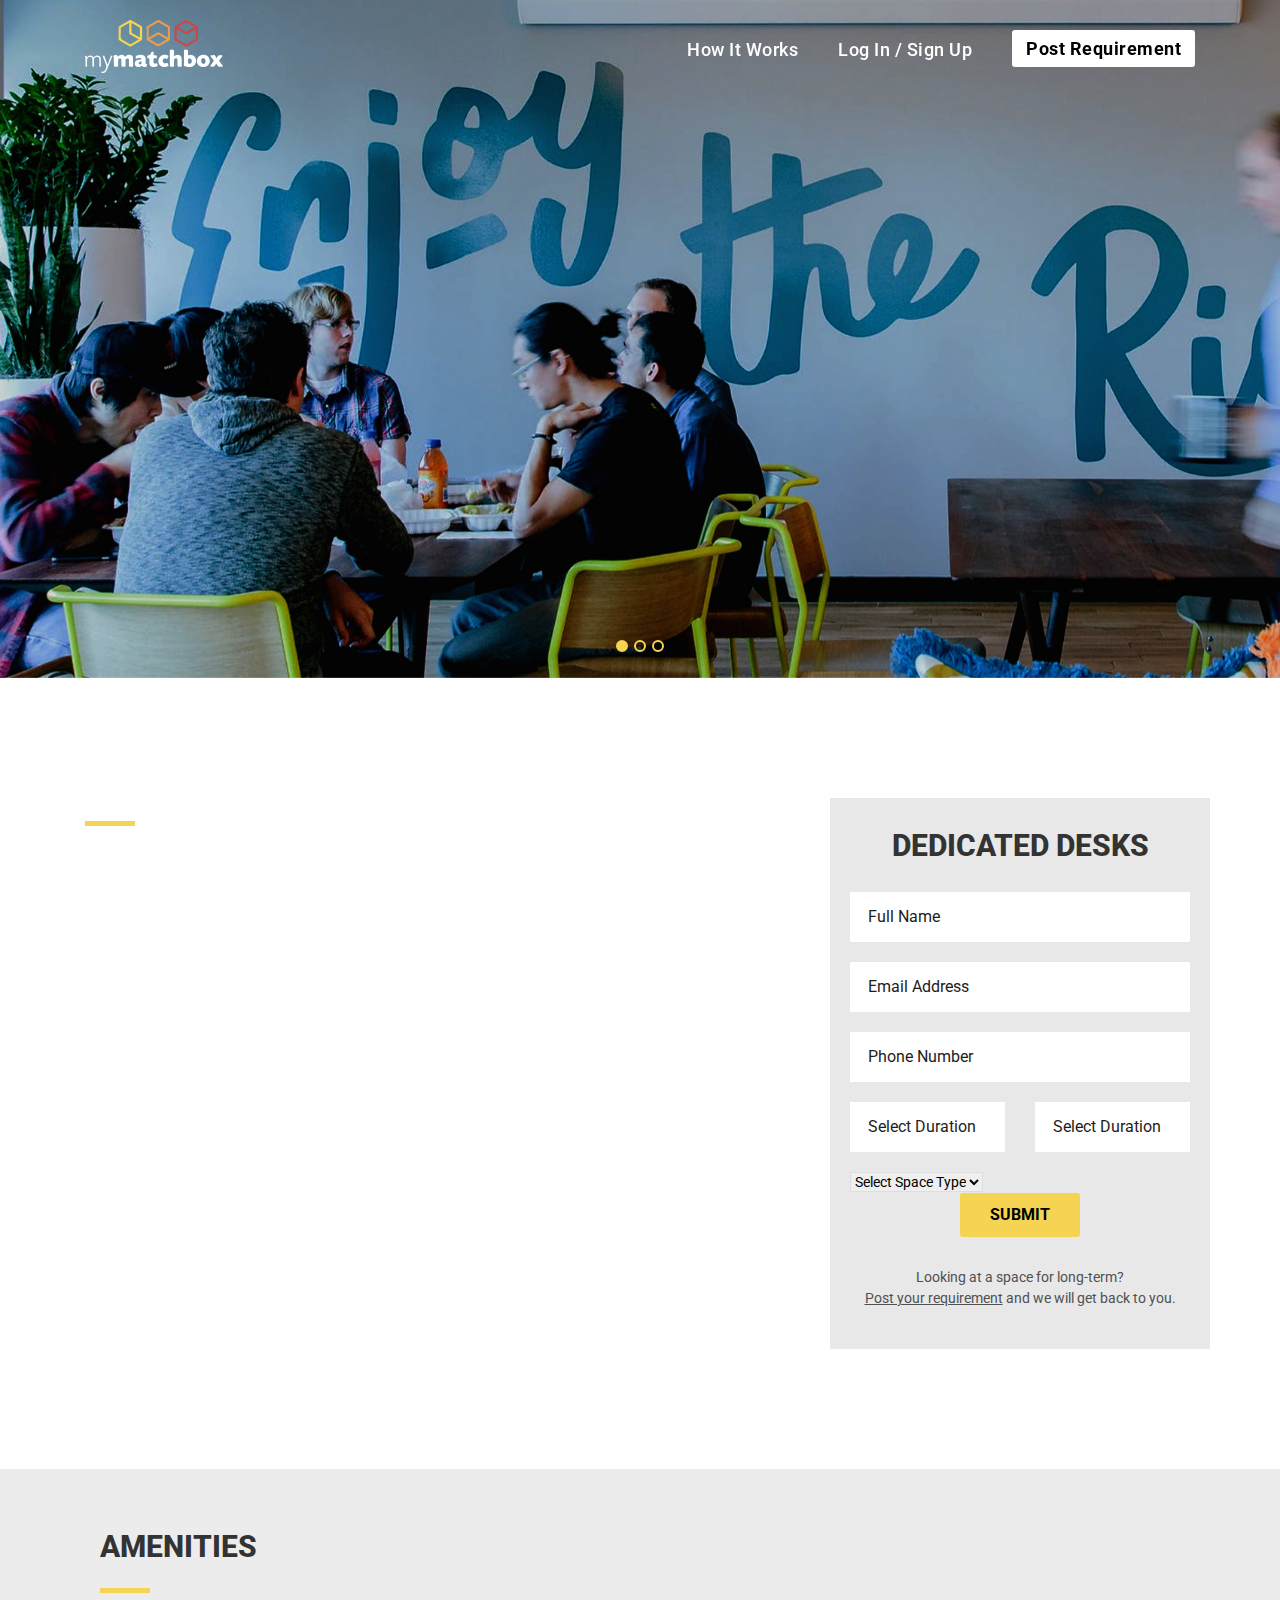
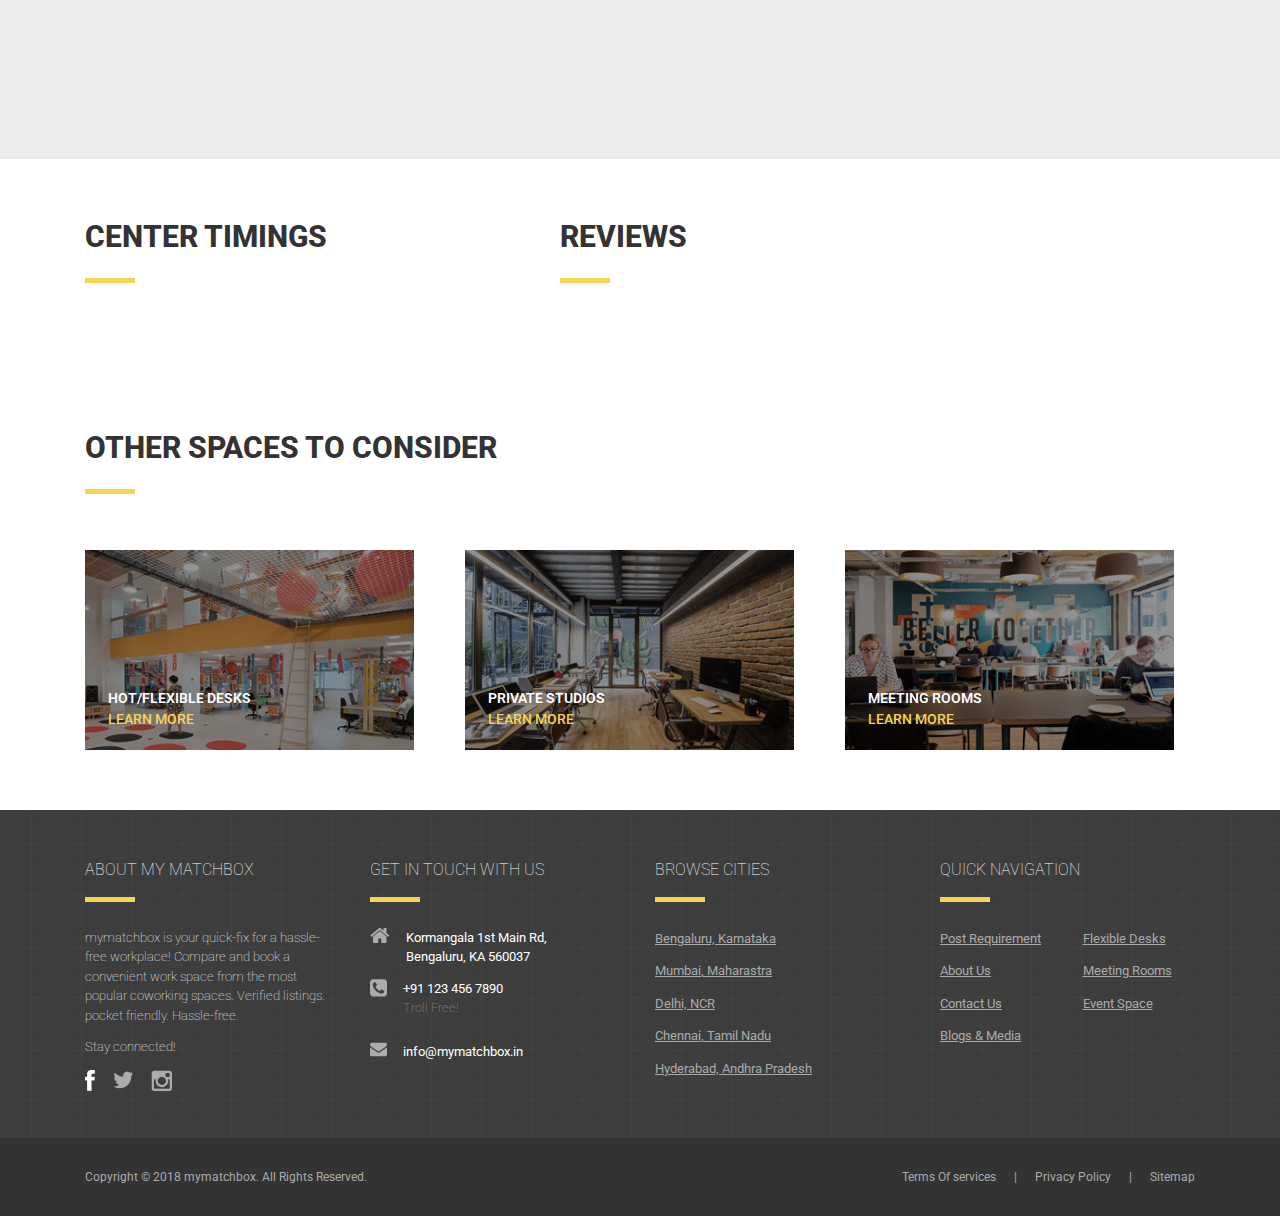
<file: space-detail.html>
<!DOCTYPE HTML>
<html>
<head>
    <!-- Arun Tomy | Evoque Innovative Lab  -->
	<meta charset="utf-8">
    <title>my matchbox | Book your perfect workspace</title>

    <meta name="title" content="my matchbox | Book your perfect workspace" />
    <meta name="description" content="Discover 1000s of workspaces at your fingertip" />
    <meta property="og:title" content="my matchbox | Book your perfect workspace" />
    <meta property="og:type" content="website" />
    
    <meta property="og:url" content="" />
    <meta property="og:site_name" content="my matchbox | Book your perfect workspace" />
    <meta property="og:description" content="Discover 1000s of workspaces at your fingertip" />
    
    <meta name="twitter:card" content="summary_large_image" />
    <meta name="twitter:site" content="" />
    <meta name="twitter:title" content="my matchbox | Book your perfect workspace" />
    <meta name="twitter:description" content="Discover 1000s of workspaces at your fingertip" />

    <meta http-equiv="X-UA-Compatible" content="IE=edge">
    <meta name="viewport" content="width=device-width,initial-scale=1">
    
    <link rel="shortcut icon" href="assets/img/favicon.png">
    <link href="https://fonts.googleapis.com/css?family=Roboto:200,400,500,700,900" rel="stylesheet">
    <link rel="stylesheet" href="https://cdnjs.cloudflare.com/ajax/libs/font-awesome/4.7.0/css/font-awesome.min.css">
    <link rel="stylesheet" href="assets/css/nice-select.css">
    <link rel="stylesheet" type="text/css" href="assets/css/bootstrap.min.css">
    <link rel="stylesheet" type="text/css" href="assets/css/global.css">
    <link rel="stylesheet" type="text/css" href="assets/css/responsive.css">
</head>

<body>

    <!-- Header & Main menu -->
    <header class="ev-header-container ev-mob-hide">
        <div class="container">
            <div class="row">
                <div class="col-3"> 
                    <a href="./index.html"> <img src="assets/img/MMB-logo.png" width="138" height="53" alt="Image | my matchbox Logo" class="ev-company-logo"/> </a> 
                    <a href="./index.html"> <img src="assets/img/MMB-logo.png" width="112" height="43" alt="Image | my matchbox Logo" class="ev-company-logo-dark"/> </a> 
                </div>
                 <div class="col-9 align-middle">
                    <ul class="float-right ev-menu-item">
                        <li><a href="./index.html#promoSlider">How It Works</a></li>
                        <li><a href="https://mymatchbox.in/login">Log In / Sign Up</a></li>
                        <li><a href="./post-your-requirement.html" class="ev-sec-btn">Post Requirement</a></li>
                    </ul>
                </div>
            </div>
        </div>
    </header>

    <div class="topnav ev-mob-show" id="myTopnav">
        <a href="./index.html"> <img src="assets/img/MMB-logo.png" height="35" alt="Image | my matchbox Logo" class="ev-company-logo ev-mob-company-logo"/> </a>
        <a href="./index.html" class="active">Home</a>
        <a href="./about.html">Get Started</a>
        <a href="https://mymatchbox.in/login">Log In / Sign Up</a>
        <a href="./post-your-requirement.html">Post Requirement</a>
        <a href="javascript:void(0);" class="icon" onclick="myFunction()">
        <i class="fa fa-bars"></i>
        </a>
    </div>

    <!-- Site RX USP -->
    <section class="ev-usp-container"  id="ev-spaceDetailpage">
        <div class="">
            <div id="MMBOffices" class="carousel slide" data-ride="carousel">
                <ol class="carousel-indicators">
                    <li data-target="#MMBOffices" data-slide-to="0" class="active"></li>
                    <li data-target="#MMBOffices" data-slide-to="1"></li>
                    <li data-target="#MMBOffices" data-slide-to="2"></li>
                </ol>

                <div class="carousel-inner">
                    <div class="carousel-item active"> <img class="d-block w-100" src="assets/img/space-detail-banner.jpg"> </div>
                    <!-- <div class="carousel-item"> <img class="d-block w-100" src="assets/img/banner-bg-2.png"> </div>
                    <div class="carousel-item"> <img class="d-block w-100" src="assets/img/banner-bg-3.png"> </div> -->
                </div>
            </div>
        </div>
        <div class="container">
            <div class="carousel-caption ev-caption-container">
                <div class="row justify-content-center">
                    <div class="col-12" id="space_detail_banner_head">
                        <!-- <h1>WEWORK EGL, BENGALURU</h1> -->
                        <!-- <p class="ev-sec-txt">Premium Coworking Space In EGL, Inner Ring Road, Bengaluru</p> -->
                    </div>
                </div>
                
            </div>
        </div>    
    </section>

    <!-- Hot desk description -->
    <section class="ev-fea-whoVR-container ev-hotdsk-descp-section ev-space-detail-descp-section">
        <div class="container">
            <div class="row">
                <div class="col-md-8 col-12" >
                    <h2 class="ev-space-detail-descp-head"></h2>
                    <div class="ev-heading-separator"></div>
                    <div id="ev-hotdsk-descp-data">                    

                    </div>
                </div>
                <div class="col-md-4 justify-content-center ev-space-detail-form-wrapper">
                    <h2 class="ev-space-detail-head">DEDICATED DESKS</h2>
                    <input placeholder="Full Name" type="text" name="Full-name">
                    <input placeholder="Email Address" type="text" name="Email-address">
                    <input placeholder="Phone Number" type="text" name="Phone-number">
                    <div class="row">
                        <div class="col-md-6"><input placeholder="Select Duration" class="textbox-n" type="text" onfocus="(this.type='date')"  id="date"></div>
                        <div class="col-md-6"><input placeholder="Select Duration" class="textbox-n" type="text" onfocus="(this.type='date')"  id="date"></div>
                        
                    </div>
                    <div class="row">
                        <div class="col-md-12 col-12 nv-leftmargin-0">
                            <select>
                              <option value="volvo">Select Space Type</option>
                              <option value="saab">Saab</option>
                              <option value="mercedes">Mercedes</option>
                              <option value="audi">Audi</option>
                            </select>
                        </div>
                    </div>
                    <div class="col-md-12 no-padding ev-space-detail-btn-wrapper">
                        <a id="ev-banner-find-btn" href="#" class="ev-primary-btn">SUBMIT</a>
                    </div>
                    <div class="col-md-12 text-center ev-space-detail-form-two-liner">
                        <p>Looking at a space for long-term? <a href="">Post your requirement</a> and we will get back to you.</p>
                    </div>
                </div>
            </div>
        </div>    
    </section>

    <!-- AMENITIES -->
    <section class="ev-adv-section ev-space-detail-amenities-section">
        <div class="container ">
            <div class="col-md-12">
                <h2>AMENITIES</h2>
                <div class="ev-heading-separator"></div>
            </div>
            <div id='ev-hotdsk-aminities-data'>
                <div class="row ev-adv-sec-row">

                </div>
            </div>

        </div>
    </section>

    <!-- Time and rate -->
    <section class="ev-adv-section ev-detail-time-review-wrapper">
        <div class="container ">
            <div class="row">
                <div class="col-md-5">
                    <h2>CENTER TIMINGS</h2>
                    <div class="ev-heading-separator"></div>
                    <div class="col-md-12 no-padding" id="ev-center-timing">

                    </div>
                </div>
                <div class="col-md-7">
                    <h2>REVIEWS</h2>
                    <div class="ev-heading-separator"></div>
                    <div class="col-md-12 no-padding" id="ev-center-timing">

                    </div>
                </div>
                
            </div>

        </div>
    </section>

    <!-- Other spaces -->
    <section class="ev-hotdsk-other-dsk-section">
        <div class="container">
            <div class="row ">
                <div class="col-md-12 ">
                    <h2>OTHER SPACES TO CONSIDER</h2>
                    <div class="ev-heading-separator"></div>
                    <div class="row">
                        <div class="col-md-4 col-sm-6 col-12 ev-margin-top">
                            <div class="ev-fea-item">
                                <a href="#">
                                   <div class="ev-fea-image-overlay-wrapper">
                                        <img src="assets/img/featured-4.jpg"  width="100%" height="216" class="img-fluid" alt="Image | Featured Space 1"/>
                                        <div class="ev-fea-image-overlay">
                                        </div>
                                    </div>
                                    <div class="carousel-caption text-left">
                                        <p>HOT/FLEXIBLE DESKS</p>
                                        <span>Learn More</span>
                                    </div>
                                </a>
                            </div>
                        </div>
                        <div class="col-md-4 col-sm-6 col-12 ev-margin-top">
                            <div class="ev-fea-item">
                                <a href="#">
                                   <div class="ev-fea-image-overlay-wrapper">
                                        <img src="assets/img/featured-5.png"  width="100%" height="216" class="img-fluid" alt="Image | Featured Space 1"/>
                                        <div class="ev-fea-image-overlay">
                                        </div>
                                    </div>
                                    <div class="carousel-caption text-left">
                                        <p>PRIVATE STUDIOS  </p>
                                        <span>Learn More</span>
                                    </div>
                                </a>
                            </div>
                        </div>
                        <div class="col-md-4 col-sm-6 col-12 ev-margin-top">
                            <div class="ev-fea-item">
                                <a href="#">
                                   <div class="ev-fea-image-overlay-wrapper">
                                        <img src="assets/img/featured-6.png"  width="100%" height="216" class="img-fluid" alt="Image | Featured Space 1"/>
                                        <div class="ev-fea-image-overlay">
                                        </div>
                                    </div>
                                    <div class="carousel-caption text-left">
                                        <p>MEETING ROOMS</p>
                                        <span>Learn More</span>
                                    </div>
                                </a>
                            </div>
                        </div>
                    </div>
                    
                </div>
            </div>
        </div>    
    </section>

    <!-- Footer -->
    <footer>
        <section class="ev-main-footer">
            <div class="container">
                <div class="row">
                    <div class="col-sm-6 col-md-3">
                        <h6>ABOUT MY MATCHBOX</h6>
                        <div class="ev-heading-separator"></div>
                        <p>mymatchbox is your quick-fix for a hassle-free workplace! Compare and book a convenient work space from the most popular coworking spaces. Verified listings. pocket friendly. Hassle-free.</p>
                        <p>Stay connected!</p>
                        <div class="ev-social-wrap">
                            <a href="#" target="_blank">
                                <img src="assets/img/fb-ico.png"  width="10" height="21" class="img-fluid" alt="Image | Facebook"/>
                            </a>
                            <a href="#" target="_blank">
                                <img src="assets/img/twitter-ico.png"  width="20" height="18" class="img-fluid" alt="Image | Twitter"/>
                            </a>
                            <a href="#" target="_blank">
                                <img src="assets/img/insta-ico.png"  width="21" height="21" class="img-fluid" alt="Image | Instagram"/>
                            </a>
                        </div>
                    </div>

                    <div class="col-sm-6 col-md-3">
                        <h6>GET IN TOUCH WITH US</h6>
                        <div class="ev-heading-separator"></div>
                        <div class="media">
                          <img class="mr-3" src="assets/img/loc-ico.png" width="20" height="15">
                          <div class="media-body"> Kormangala 1st Main Rd, <br/>Bengaluru, KA 560037 </div>
                        </div>
                        <div class="media">
                          <img class="mr-3" src="assets/img/land-ico.png" width="17" height="18">
                          <div class="media-body"> +91 123 456 7890 
                            <p class="ev-toll-free">Troll Free!</p>
                          </div>
                        </div>
                        <div class="media">
                          <img class="mr-3" src="assets/img/email-ico.png" width="17" height="15">
                          <div class="media-body"> info@mymatchbox.in</div>
                        </div>
                    </div>

                    <div class="col-sm-6 col-md-3">
                        <h6>BROWSE CITIES</h6>
                        <div class="ev-heading-separator"></div>
                        <div class="ev-cities-txt">
                            <div><a href="./list.html">Bengaluru, Karnataka</a></div>
                            <div><a href="./list.html">Mumbai, Maharastra</a></div>
                            <div><a href="./list.html">Delhi, NCR</a></div>
                            <div><a href="./list.html">Chennai, Tamil Nadu</a></div>
                            <div><a href="./list.html">Hyderabad, Andhra Pradesh</a></div>
                        </div>

                    </div>

                    <div class="col-sm-6 col-md-3">
                        <h6>QUICK NAVIGATION</h6>
                        <div class="ev-heading-separator"></div>
                        <div class="row">
                            <div class="ev-cities-txt col-6">
                                <!-- <div><a href="./space-detail.html">Look For a Space</a></div> -->
                                <div><a href="./post-your-requirement.html">Post Requirement</a></div>
                                <div><a href="./about.html">About Us</a></div>
                                <div><a href="./contact-us.html">Contact Us</a></div>
                                <div><a href="#">Blogs & Media</a></div>
                            </div>
                            <div class="ev-cities-txt col-6">
                                <div><a href="./hot-desk.html">Flexible Desks</a></div>
                                <div><a href="./meeting-room.html">Meeting Rooms</a></div>
                                <div><a href="./event-space.html">Event Space</a></div>
                            </div>
                        </div>
                    </div>
                </div>
            </div>
        </section>

        <section class="ev-sec-footer">
            <div class="container">
                <div class="row">
                    <div class="col-sm-6">
                        <p>Copyright &#169; 2018 mymatchbox. All Rights Reserved.</p>
                    </div>
                    <div class="col-sm-6 text-right">
                        <a href="#">Terms Of services</a> | <a href="./privacy-policy.html">Privacy Policy</a> | <a href="#">Sitemap</a>
                    </div>
                </div>
            </div>
        </section>
        
    </footer>

    <script>
        function myFunction() {
            var x = document.getElementById("myTopnav");
            if (x.className === "topnav") {
                x.className += " responsive";
            } else {
                x.className = "topnav";
            }
        }
    </script>

    <script type="text/javascript" src="https://ajax.googleapis.com/ajax/libs/jquery/1.12.4/jquery.min.js"></script>
    <script src="assets/js/jquery.nice-select.min.js"></script>
    <script type="text/javascript" src="assets/js/bootstrap.min.js"></script>
    <script type="text/javascript" src="assets/js/helper.js"></script>

    <script type="text/javascript" src="assets/js/main.js"></script>

</body>
</html>
</file>
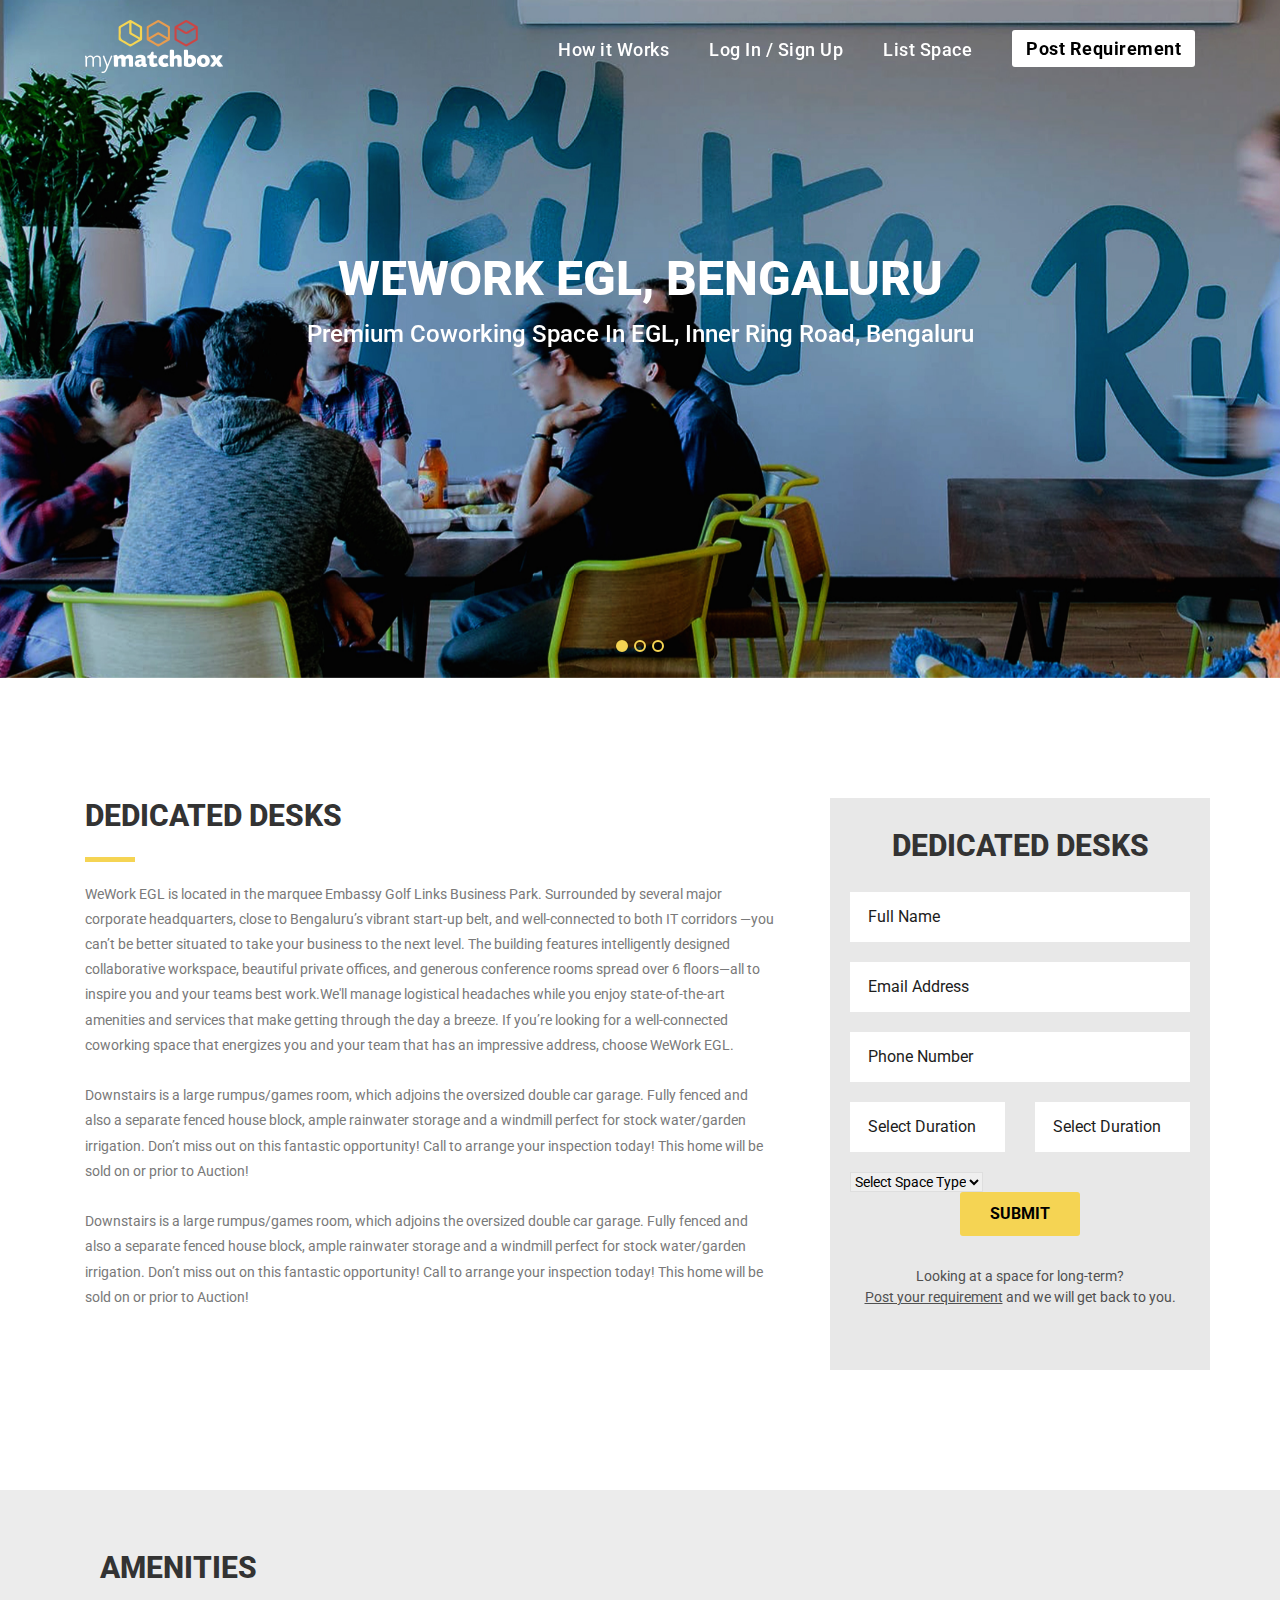
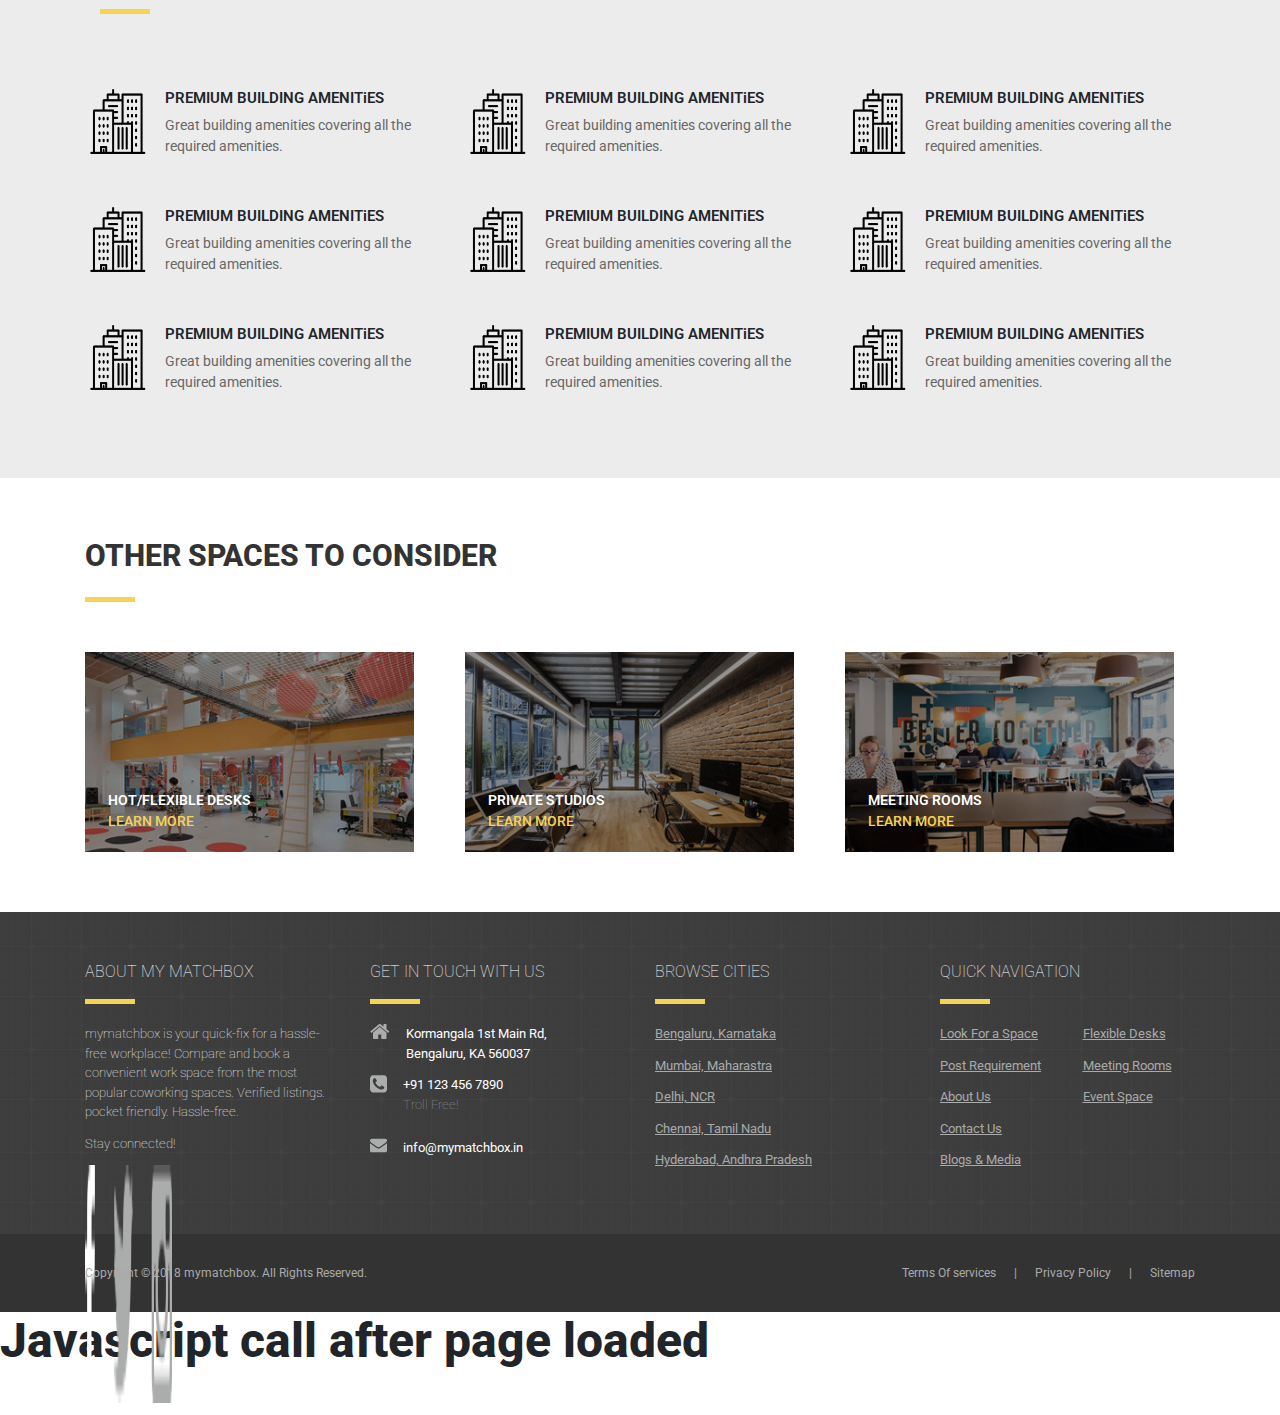
<file: test.html>
<html>
	<script language='javascript'>
		function happycode(){
		   alert('helo');
		}
	</script>

	<head>
	    <!-- Arun Tomy | Evoque Innovative Lab  -->
		<meta charset="utf-8">
	    <title>my matchbox | Book your perfect workspace</title>

	    <meta name="title" content="my matchbox | Book your perfect workspace" />
	    <meta name="description" content="Discover 1000s of workspaces at your fingertip" />
	    <meta property="og:title" content="my matchbox | Book your perfect workspace" />
	    <meta property="og:type" content="website" />
	    
	    <meta property="og:url" content="" />
	    <meta property="og:site_name" content="my matchbox | Book your perfect workspace" />
	    <meta property="og:description" content="Discover 1000s of workspaces at your fingertip" />
	    
	    <meta name="twitter:card" content="summary_large_image" />
	    <meta name="twitter:site" content="" />
	    <meta name="twitter:title" content="my matchbox | Book your perfect workspace" />
	    <meta name="twitter:description" content="Discover 1000s of workspaces at your fingertip" />

	    <meta http-equiv="X-UA-Compatible" content="IE=edge">
	    <meta name="viewport" content="width=device-width,initial-scale=1">
	    
	    <link rel="shortcut icon" href="assets/img/favicon.png">
	    <link href="https://fonts.googleapis.com/css?family=Roboto:200,400,500,700,900" rel="stylesheet">
	    <link rel="stylesheet" href="https://cdnjs.cloudflare.com/ajax/libs/font-awesome/4.7.0/css/font-awesome.min.css">
	    <link rel="stylesheet" href="assets/css/nice-select.css">
	    <link rel="stylesheet" type="text/css" href="assets/css/bootstrap.min.css">
	    <link rel="stylesheet" type="text/css" href="assets/css/global.css">
	    <link rel="stylesheet" type="text/css" href="assets/css/responsive.css">
	</head>
	<body> 
		<!-- Header & Main menu -->
	    <header class="ev-header-container ev-mob-hide">
	    	<div class="container">
	        	<div class="row">
					<div class="col-3"> 
	                	<a href="./index.html"> <img src="assets/img/MMB-logo.png" width="138" height="53" alt="Image | my matchbox Logo" class="ev-company-logo"/> </a> 
	                    <a href="./index.html"> <img src="assets/img/MMB-logo.png" width="112" height="43" alt="Image | my matchbox Logo" class="ev-company-logo-dark"/> </a> 
	                </div>
	                 <div class="col-9 align-middle">
	                    <ul class="float-right ev-menu-item">
	                        <li><a href="./about.html">How it Works</a></li>
	                        <li><a href="#">Log In / Sign Up</a></li>
	                        <li><a href="./list.html">List Space</a></li>
	                        <li><a href="./post-your-requirement.html" class="ev-sec-btn">Post Requirement</a></li>
	                    </ul>
	                </div>
	            </div>
	        </div>
	    </header>

	    <div class="topnav ev-mob-show" id="myTopnav">
	        <a href="./index.html"> <img src="assets/img/MMB-logo.png" height="35" alt="Image | my matchbox Logo" class="ev-company-logo ev-mob-company-logo"/> </a>
	        <a href="./index.html" class="active">Home</a>
	        <a href="#news">News</a>
	        <a href="./contact-us.html">Contact</a>
	        <a href="./about.html">About</a>
	        <a href="javascript:void(0);" class="icon" onclick="myFunction()">
	        <i class="fa fa-bars"></i>
	        </a>
	    </div>

	    <!-- Site RX USP -->
	    <section class="ev-usp-container"  id="ev-spaceDetailpage">
	        <div class="">
	            <div id="MMBOffices" class="carousel slide" data-ride="carousel">
	                <ol class="carousel-indicators">
	                    <li data-target="#MMBOffices" data-slide-to="0" class="active"></li>
	                    <li data-target="#MMBOffices" data-slide-to="1"></li>
	                    <li data-target="#MMBOffices" data-slide-to="2"></li>
	                </ol>

	                <div class="carousel-inner">
	                    <div class="carousel-item active"> <img class="d-block w-100" src="assets/img/space-detail-banner.jpg"> </div>
	                    <!-- <div class="carousel-item"> <img class="d-block w-100" src="assets/img/banner-bg-2.png"> </div>
	                    <div class="carousel-item"> <img class="d-block w-100" src="assets/img/banner-bg-3.png"> </div> -->
	                </div>
	            </div>
	        </div>
	        <div class="container">
	            <div class="carousel-caption ev-caption-container">
	                <div class="row justify-content-center">
	                    <div class="col-12">
	                        <h1>WEWORK EGL, BENGALURU</h1>
	                        <p class="ev-sec-txt">Premium Coworking Space In EGL, Inner Ring Road, Bengaluru</p>
	                    </div>
	                </div>
	                
	            </div>
	        </div>    
	    </section>

	    <!-- Hot desk description -->
	    <section class="ev-fea-whoVR-container ev-hotdsk-descp-section ev-space-detail-descp-section">
	        <div class="container">
	            <div class="row">
	                <div class="col-md-8 col-12">
	                    <h2>DEDICATED DESKS</h2>
	                    <div class="ev-heading-separator"></div>
	                    <p class="ev-hotdsk-descp">WeWork EGL is located in the marquee Embassy Golf Links Business Park. Surrounded by several major corporate headquarters, close to Bengaluru’s vibrant start-up belt, and well-connected to both IT corridors —you can’t be better situated to take your business to the next level. The building features intelligently designed collaborative workspace, beautiful private offices, and generous conference rooms spread over 6 floors—all to inspire you and your teams best work.We'll manage logistical headaches while you enjoy state-of-the-art amenities and services that make getting through the day a breeze. If you’re looking for a well-connected coworking space that energizes you and your team that has an impressive address, choose WeWork EGL.<br><br>Downstairs is a large rumpus/games room, which adjoins the oversized double car garage. Fully fenced and also a separate fenced house block, ample rainwater storage and a windmill perfect for stock water/garden irrigation. Don’t miss out on this fantastic opportunity! Call to arrange your inspection today! This home will be sold on or prior to Auction!<br><br>Downstairs is a large rumpus/games room, which adjoins the oversized double car garage. Fully fenced and also a separate fenced house block, ample rainwater storage and a windmill perfect for stock water/garden irrigation. Don’t miss out on this fantastic opportunity! Call to arrange your inspection today! This home will be sold on or prior to Auction!
	                    </p>
	                </div>
	                <div class="col-md-4 justify-content-center ev-space-detail-form-wrapper">
	                    <h2 class="ev-space-detail-head">DEDICATED DESKS</h2>
	                    <input placeholder="Full Name" type="text" name="Full-name">
	                    <input placeholder="Email Address" type="text" name="Email-address">
	                    <input placeholder="Phone Number" type="text" name="Phone-number">
	                    <div class="row">
	                        <div class="col-md-6"><input placeholder="Select Duration" class="textbox-n" type="text" onfocus="(this.type='date')"  id="date"></div>
	                        <div class="col-md-6"><input placeholder="Select Duration" class="textbox-n" type="text" onfocus="(this.type='date')"  id="date"></div>
	                        
	                    </div>
	                    <div class="row">
	                        <div class="col-md-12 col-12 nv-leftmargin-0">
	                            <select>
	                              <option value="volvo">Select Space Type</option>
	                              <option value="saab">Saab</option>
	                              <option value="mercedes">Mercedes</option>
	                              <option value="audi">Audi</option>
	                            </select>
	                        </div>
	                    </div>
	                    <div class="col-md-12 no-padding ev-space-detail-btn-wrapper">
	                        <a id="ev-banner-find-btn" href="#" class="ev-primary-btn">SUBMIT</a>
	                    </div>
	                    <div class="col-md-12 text-center ev-space-detail-form-two-liner">
	                        <p>Looking at a space for long-term? <a href="">Post your requirement</a> and we will get back to you.</p>
	                    </div>
	                </div>
	            </div>
	        </div>    
	    </section>

	    <!-- AMENITIES -->
	    <section class="ev-adv-section ev-space-detail-amenities-section">
	        <div class="container ">
	            <div class="col-md-12">
	                <h2>AMENITIES</h2>
	                <div class="ev-heading-separator"></div>
	            </div>
	            <div class="row ev-adv-sec-row">
	                <div class="col-md-4 col-sm-6">
	                    <div class="row">
	                        <div class="col-md-3 col-sm-3 col-3">
	                            <img class="d-block w-100 ev-adv-icon" src="assets/img/advantge-icon.png">
	                        </div>
	                        <div class="col-md-9 col-sm-9 col-9 no-padding">
	                            <h4 class="ev-adv-head">PREMIUM BUILDING AMENITiES</h4>
	                            <p class="ev-adv-body">Great building amenities covering all the required amenities.</p>
	                        </div>
	                    </div> 
	                </div>
	                <div class="col-md-4 col-sm-6">
	                    <div class="row">
	                        <div class="col-md-3 col-sm-3 col-3">
	                            <img class="d-block w-100 ev-adv-icon" src="assets/img/advantge-icon.png">
	                        </div>
	                        <div class="col-md-9 col-sm-9 col-9 no-padding">
	                            <h4 class="ev-adv-head">PREMIUM BUILDING AMENITiES</h4>
	                            <p class="ev-adv-body">Great building amenities covering all the required amenities.</p>
	                        </div>
	                    </div> 
	                </div>
	                <div class="col-md-4 col-sm-6">
	                    <div class="row">
	                        <div class="col-md-3 col-sm-3 col-3">
	                            <img class="d-block w-100 ev-adv-icon" src="assets/img/advantge-icon.png">
	                        </div>
	                        <div class="col-md-9 col-sm-9 col-9 no-padding">
	                            <h4 class="ev-adv-head">PREMIUM BUILDING AMENITiES</h4>
	                            <p class="ev-adv-body">Great building amenities covering all the required amenities.</p>
	                        </div>
	                    </div> 
	                </div>
	            </div>

	            <div class="row ev-adv-sec-row">
	                <div class="col-md-4 col-sm-6">
	                    <div class="row">
	                        <div class="col-md-3 col-sm-3 col-3">
	                            <img class="d-block w-100 ev-adv-icon" src="assets/img/advantge-icon.png">
	                        </div>
	                        <div class="col-md-9 col-sm-9 col-9 no-padding">
	                            <h4 class="ev-adv-head">PREMIUM BUILDING AMENITiES</h4>
	                            <p class="ev-adv-body">Great building amenities covering all the required amenities.</p>
	                        </div>
	                    </div> 
	                </div>
	                <div class="col-md-4 col-sm-6">
	                    <div class="row">
	                        <div class="col-md-3 col-sm-3 col-3">
	                            <img class="d-block w-100 ev-adv-icon" src="assets/img/advantge-icon.png">
	                        </div>
	                        <div class="col-md-9 col-sm-9 col-9 no-padding">
	                            <h4 class="ev-adv-head">PREMIUM BUILDING AMENITiES</h4>
	                            <p class="ev-adv-body">Great building amenities covering all the required amenities.</p>
	                        </div>
	                    </div> 
	                </div>
	                <div class="col-md-4 col-sm-6">
	                    <div class="row">
	                        <div class="col-md-3 col-sm-3 col-3">
	                            <img class="d-block w-100 ev-adv-icon" src="assets/img/advantge-icon.png">
	                        </div>
	                        <div class="col-md-9 col-sm-9 col-9 no-padding">
	                            <h4 class="ev-adv-head">PREMIUM BUILDING AMENITiES</h4>
	                            <p class="ev-adv-body">Great building amenities covering all the required amenities.</p>
	                        </div>
	                    </div> 
	                </div>
	            </div>

	            <div class="row ev-adv-sec-row">
	                <div class="col-md-4 col-sm-6">
	                    <div class="row">
	                        <div class="col-md-3 col-sm-3 col-3">
	                            <img class="d-block w-100 ev-adv-icon" src="assets/img/advantge-icon.png">
	                        </div>
	                        <div class="col-md-9 col-sm-9 col-9 no-padding">
	                            <h4 class="ev-adv-head">PREMIUM BUILDING AMENITiES</h4>
	                            <p class="ev-adv-body">Great building amenities covering all the required amenities.</p>
	                        </div>
	                    </div> 
	                </div>
	                <div class="col-md-4 col-sm-6">
	                    <div class="row">
	                        <div class="col-md-3 col-sm-3 col-3">
	                            <img class="d-block w-100 ev-adv-icon" src="assets/img/advantge-icon.png">
	                        </div>
	                        <div class="col-md-9 col-sm-9 col-9 no-padding">
	                            <h4 class="ev-adv-head">PREMIUM BUILDING AMENITiES</h4>
	                            <p class="ev-adv-body">Great building amenities covering all the required amenities.</p>
	                        </div>
	                    </div> 
	                </div>
	                <div class="col-md-4 col-sm-6">
	                    <div class="row">
	                        <div class="col-md-3 col-sm-3 col-3">
	                            <img class="d-block w-100 ev-adv-icon" src="assets/img/advantge-icon.png">
	                        </div>
	                        <div class="col-md-9 col-sm-9 col-9 no-padding">
	                            <h4 class="ev-adv-head">PREMIUM BUILDING AMENITiES</h4>
	                            <p class="ev-adv-body">Great building amenities covering all the required amenities.</p>
	                        </div>
	                    </div> 
	                </div>
	            </div>

	        </div>
	    </section>

	    <!-- Other spaces -->
	    <section class="ev-hotdsk-other-dsk-section">
	        <div class="container">
	            <div class="row ">
	                <div class="col-md-12 ">
	                    <h2>OTHER SPACES TO CONSIDER</h2>
	                    <div class="ev-heading-separator"></div>
	                    <div class="row">
	                        <div class="col-md-4 col-sm-6 col-12 ev-margin-top">
	                            <div class="ev-fea-item">
	                                <a href="#">
	                                   <div class="ev-fea-image-overlay-wrapper">
	                                        <img src="assets/img/featured-4.jpg"  width="100%" height="216" class="img-fluid" alt="Image | Featured Space 1"/>
	                                        <div class="ev-fea-image-overlay">
	                                        </div>
	                                    </div>
	                                    <div class="carousel-caption text-left">
	                                        <p>HOT/FLEXIBLE DESKS</p>
	                                        <span>Learn More</span>
	                                    </div>
	                                </a>
	                            </div>
	                        </div>
	                        <div class="col-md-4 col-sm-6 col-12 ev-margin-top">
	                            <div class="ev-fea-item">
	                                <a href="#">
	                                   <div class="ev-fea-image-overlay-wrapper">
	                                        <img src="assets/img/featured-5.png"  width="100%" height="216" class="img-fluid" alt="Image | Featured Space 1"/>
	                                        <div class="ev-fea-image-overlay">
	                                        </div>
	                                    </div>
	                                    <div class="carousel-caption text-left">
	                                        <p>PRIVATE STUDIOS  </p>
	                                        <span>Learn More</span>
	                                    </div>
	                                </a>
	                            </div>
	                        </div>
	                        <div class="col-md-4 col-sm-6 col-12 ev-margin-top">
	                            <div class="ev-fea-item">
	                                <a href="#">
	                                   <div class="ev-fea-image-overlay-wrapper">
	                                        <img src="assets/img/featured-6.png"  width="100%" height="216" class="img-fluid" alt="Image | Featured Space 1"/>
	                                        <div class="ev-fea-image-overlay">
	                                        </div>
	                                    </div>
	                                    <div class="carousel-caption text-left">
	                                        <p>MEETING ROOMS</p>
	                                        <span>Learn More</span>
	                                    </div>
	                                </a>
	                            </div>
	                        </div>
	                    </div>
	                    
	                </div>
	            </div>
	        </div>    
	    </section>

	    <!-- Footer -->
	    <footer>
	        <section class="ev-main-footer">
	            <div class="container">
	                <div class="row">
	                    <div class="col-sm-6 col-md-3">
	                        <h6>ABOUT MY MATCHBOX</h6>
	                        <div class="ev-heading-separator"></div>
	                        <p>mymatchbox is your quick-fix for a hassle-free workplace! Compare and book a convenient work space from the most popular coworking spaces. Verified listings. pocket friendly. Hassle-free.</p>
	                        <p>Stay connected!</p>
	                        <div class="ev-social-wrap">
	                            <a href="#" target="_blank">
	                                <img src="assets/img/fb-ico.png"  width="10" height="21" class="img-fluid" alt="Image | Facebook"/>
	                            </a>
	                            <a href="#" target="_blank">
	                                <img src="assets/img/twitter-ico.png"  width="20" height="18" class="img-fluid" alt="Image | Twitter"/>
	                            </a>
	                            <a href="#" target="_blank">
	                                <img src="assets/img/insta-ico.png"  width="21" height="21" class="img-fluid" alt="Image | Instagram"/>
	                            </a>
	                        </div>
	                    </div>

	                    <div class="col-sm-6 col-md-3">
	                        <h6>GET IN TOUCH WITH US</h6>
	                        <div class="ev-heading-separator"></div>
	                        <div class="media">
	                          <img class="mr-3" src="assets/img/loc-ico.png" width="20" height="15">
	                          <div class="media-body"> Kormangala 1st Main Rd, <br/>Bengaluru, KA 560037 </div>
	                        </div>
	                        <div class="media">
	                          <img class="mr-3" src="assets/img/land-ico.png" width="17" height="18">
	                          <div class="media-body"> +91 123 456 7890 
	                            <p class="ev-toll-free">Troll Free!</p>
	                          </div>
	                        </div>
	                        <div class="media">
	                          <img class="mr-3" src="assets/img/email-ico.png" width="17" height="15">
	                          <div class="media-body"> info@mymatchbox.in</div>
	                        </div>
	                    </div>

	                    <div class="col-sm-6 col-md-3">
	                        <h6>BROWSE CITIES</h6>
	                        <div class="ev-heading-separator"></div>
	                        <div class="ev-cities-txt">
	                            <div><a href="#">Bengaluru, Karnataka</a></div>
	                            <div><a href="#">Mumbai, Maharastra</a></div>
	                            <div><a href="#">Delhi, NCR</a></div>
	                            <div><a href="#">Chennai, Tamil Nadu</a></div>
	                            <div><a href="#">Hyderabad, Andhra Pradesh</a></div>
	                        </div>

	                    </div>

	                    <div class="col-sm-6 col-md-3">
	                        <h6>QUICK NAVIGATION</h6>
	                        <div class="ev-heading-separator"></div>
	                        <div class="row">
	                            <div class="ev-cities-txt col-6">
	                                <div><a href="./space-detail.html">Look For a Space</a></div>
	                                <div><a href="./post-your-requirement.html">Post Requirement</a></div>
	                                <div><a href="./about.html">About Us</a></div>
	                                <div><a href="./contact-us.html">Contact Us</a></div>
	                                <div><a href="#">Blogs & Media</a></div>
	                            </div>
	                            <div class="ev-cities-txt col-6">
	                                <div><a href="./hot-desk.html">Flexible Desks</a></div>
	                                <div><a href="./meeting-room.html">Meeting Rooms</a></div>
	                                <div><a href="./event-space.html">Event Space</a></div>
	                            </div>
	                        </div>
	                    </div>
	                </div>
	            </div>
	        </section>

	        <section class="ev-sec-footer">
	            <div class="container">
	                <div class="row">
	                    <div class="col-sm-6">
	                        <p>Copyright &#169; 2018 mymatchbox. All Rights Reserved.</p>
	                    </div>
	                    <div class="col-sm-6 text-right">
	                        <a href="#">Terms Of services</a> | <a href="./privacy-policy.html">Privacy Policy</a> | <a href="#">Sitemap</a>
	                    </div>
	                </div>
	            </div>
	        </section>
	        
	    </footer>

		<h1>Javascript call after page loaded</h1>
		<script>
			//call after page loaded
			window.onload=happycode ; 
		</script>
		
		<script type="text/javascript" src="https://ajax.googleapis.com/ajax/libs/jquery/1.12.4/jquery.min.js"></script>
	    <script src="assets/js/jquery.nice-select.min.js"></script>
	    <script type="text/javascript" src="assets/js/bootstrap.min.js"></script>
	    <script type="text/javascript" src="assets/js/helper.js"></script>

	    <script type="text/javascript" src="assets/js/main.js"></script>
	</body>
</html
</file>
<file: assets/css/nice-select.css>
.nice-select {
  -webkit-tap-highlight-color: transparent;
  background-color: #fff;
  border-radius: 5px;
  border: solid 1px #e8e8e8;
  box-sizing: border-box;
  clear: both;
  cursor: pointer;
  display: block;
  float: left;
  font-family: inherit;
  font-size: 14px;
  font-weight: normal;
  height: 42px;
  line-height: 40px;
  outline: none;
  padding-left: 18px;
  padding-right: 30px;
  position: relative;
  text-align: left !important;
  -webkit-transition: all 0.2s ease-in-out;
  transition: all 0.2s ease-in-out;
  -webkit-user-select: none;
     -moz-user-select: none;
      -ms-user-select: none;
          user-select: none;
  white-space: nowrap;
  width: auto; }
  .nice-select:hover {
    border-color: #dbdbdb; }
  .nice-select:active, .nice-select.open, .nice-select:focus {
    border-color: #999; }
  .nice-select:after {
    border-bottom: 2px solid #999;
    border-right: 2px solid #999;
    content: '';
    display: block;
    height: 5px;
    margin-top: -4px;
    pointer-events: none;
    position: absolute;
    right: 12px;
    top: 50%;
    -webkit-transform-origin: 66% 66%;
        -ms-transform-origin: 66% 66%;
            transform-origin: 66% 66%;
    -webkit-transform: rotate(45deg);
        -ms-transform: rotate(45deg);
            transform: rotate(45deg);
    -webkit-transition: all 0.15s ease-in-out;
    transition: all 0.15s ease-in-out;
    width: 5px; }
  .nice-select.open:after {
    -webkit-transform: rotate(-135deg);
        -ms-transform: rotate(-135deg);
            transform: rotate(-135deg); }
  .nice-select.open .list {
    opacity: 1;
    pointer-events: auto;
    -webkit-transform: scale(1) translateY(0);
        -ms-transform: scale(1) translateY(0);
            transform: scale(1) translateY(0); }
  .nice-select.disabled {
    border-color: #ededed;
    color: #999;
    pointer-events: none; }
    .nice-select.disabled:after {
      border-color: #cccccc; }
  .nice-select.wide {
    width: 100%; }
    .nice-select.wide .list {
      left: 0 !important;
      right: 0 !important; }
  .nice-select.right {
    float: right; }
    .nice-select.right .list {
      left: auto;
      right: 0; }
  .nice-select.small {
    font-size: 12px;
    height: 36px;
    line-height: 34px; }
    .nice-select.small:after {
      height: 4px;
      width: 4px; }
    .nice-select.small .option {
      line-height: 34px;
      min-height: 34px; }
  .nice-select .list {
    background-color: #fff;
    border-radius: 5px;
    box-shadow: 0 0 0 1px rgba(68, 68, 68, 0.11);
    box-sizing: border-box;
    margin-top: 4px;
    opacity: 0;
    overflow: hidden;
    padding: 0;
    pointer-events: none;
    position: absolute;
    top: 100%;
    left: 0;
    -webkit-transform-origin: 50% 0;
        -ms-transform-origin: 50% 0;
            transform-origin: 50% 0;
    -webkit-transform: scale(0.75) translateY(-21px);
        -ms-transform: scale(0.75) translateY(-21px);
            transform: scale(0.75) translateY(-21px);
    -webkit-transition: all 0.2s cubic-bezier(0.5, 0, 0, 1.25), opacity 0.15s ease-out;
    transition: all 0.2s cubic-bezier(0.5, 0, 0, 1.25), opacity 0.15s ease-out;
    z-index: 9; }
    .nice-select .list:hover .option:not(:hover) {
      background-color: transparent !important; }
  .nice-select .option {
    cursor: pointer;
    font-weight: 400;
    line-height: 40px;
    list-style: none;
    min-height: 40px;
    outline: none;
    padding-left: 18px;
    padding-right: 29px;
    text-align: left;
    -webkit-transition: all 0.2s;
    transition: all 0.2s; }
    .nice-select .option:hover, .nice-select .option.focus, .nice-select .option.selected.focus {
      background-color: #f6f6f6; }
    .nice-select .option.selected {
      font-weight: bold; }
    .nice-select .option.disabled {
      background-color: transparent;
      color: #999;
      cursor: default; }

.no-csspointerevents .nice-select .list {
  display: none; }

.no-csspointerevents .nice-select.open .list {
  display: block; }
</file>
<file: assets/css/global.css>
/* Arun Tomy | Evoque Innovative Lab  */

* { outline: none; }

body {
	font-family: 'Roboto', sans-serif;
	background:#fff;
	font-weight:400;
	font-size:14px;
}
h1{
	font-size:48px;
}
h2 {
	color: #333333;
	font-size:30px;
}
h3 {
	font-size:16px;
}
h1, h2, h3 {
	font-weight: 800;
}
p, a {
	font-size:14px;
}
.ev-map-infowindow{
    width: 100%;
    height: 200px;
}
.ev-sec-txt {
	font-size: 24px;
	font-weight: 500;
}

/*#map {
    height: 600px;
    width: 200px;
}*/
h1, h2, h3, p {
	width: 100%;
}
a {
	display: inline-block;
}
p, a {
	margin: 0px;
}
select {
	line-height: 32px;
	border-style: solid;
	border-width: 1px;
	border-color: #dedede;
	outline: none;
}

::-webkit-input-placeholder { 
  color: #dedede;
}
::-moz-placeholder { 
  color: #dedede;
}
:-ms-input-placeholder { 
  color: #dedede;
}
:-moz-placeholder { 
  color: #dedede;
}
input[type=number]::-webkit-inner-spin-button, 
input[type=number]::-webkit-outer-spin-button { 
  -webkit-appearance: none; 
  margin: 0; 
}
.ev-primary-btn {
	font-weight: 700;
	font-size: 16px;
	text-transform: uppercase;
    text-decoration: none !important;
	background: #f5d453;
	color: #000 !important;
	display: inline-block;
	padding: 15px 30px;
	border: none;
	border-radius: 3px;
    box-sizing: border-box;
}
a.ev-primary-btn:hover {
	background: #dec00b;
}
.ev-heading-separator {
	background: #f5d453;
	margin: 15px 0px 50px;
	width: 50px;
	height: 5px;
	display: inline-block;
}
.ev-margin-top {
	margin-top: 30px;
}
.ev-header-container, .inner-fixed-header {
	padding: 20px 0px 20px;
    position: fixed;
    z-index: 100;
    width: 100%;
    top: 0;
    z-index: 999;
}
.inner-fixed-header{
	background: #343434 !important;
}
.ev-header-container.sticky {
	background: #343434 !important;
    visibility: hidden;
    opacity: 0;
    -webkit-box-shadow: 0 0 5px rgba(0,0,0,0.1);
    -moz-box-shadow: 0 0 5px rgba(0,0,0,0.1);
    -ms-box-shadow: 0 0 5px rgba(0,0,0,0.1);
    box-shadow: 0 0 5px rgba(0,0,0,0.1);
}
.ev-header-container.offset {
    -webkit-transform: translate3d(0, -100%, 0);
    -moz-transform: translate3d(0, -100%, 0);
    -ms-transform: translate3d(0, -100%, 0);
    -o-transform: translate3d(0, -100%, 0);
    transform: translate3d(0, -100%, 0);
    -webkit-transition: all .3s ease-in-out;
    -moz-transition: all .3s ease-in-out;
    -ms-transition: all .3s ease-in-out;
    -o-transition: all .3s ease-in-out;
    transition: all .3s ease-in-out;
}
.ev-header-container.scrolling {
    opacity: 1;
    visibility: visible;
    -webkit-transform: translate3d(0, 0px, 0);
    -moz-transform: translate3d(0, 0px, 0);
    -ms-transform: translate3d(0, 0px, 0);
    -o-transform: translate3d(0, 0px, 0);
    transform: translate3d(0, 0px, 0);
}
.ev-menu-item {
	list-style:none;
	-webkit-margin-before: 10px;
    -webkit-margin-after: 0px;
}
.ev-menu-item li {
	float: left;
    position: relative;
    margin:6px 20px;
}
.ev-menu-item li:last-child {
	margin-right: 0px;
	margin-top: 0px;
}
.ev-menu-item li a {
    color: #fff;
    font-size: 18px;
    font-weight: 500;
    letter-spacing: .5px;
}
.ev-sec-btn {
	display: inline-block;
	padding: 5px 14px;
	border: none;
    box-sizing: border-box;
    background: #fff;
    color: #000 !important;
    text-decoration: none !important;
    border-radius: 3px;
    font-weight: 700 !important;
}
a.ev-sec-btn:hover {
	background: #e8e8e8;
}
.ev-header-container.sticky .ev-menu-item li a, .inner-fixed-header .ev-menu-item li a {
	color: #ffffff;
	font-size: 17px;
	font-weight: 500;
} 
.ev-header-container.sticky .ev-menu-item li a.ev-sec-btn, .inner-fixed-header .ev-menu-item li a.ev-sec-btn{
	background: #ffffff;
	color: #333333;
	font-weight: 600;
}
.ev-company-logo-dark, .ev-header-container.sticky .ev-company-logo {
	display: none;
}
.ev-header-container.sticky .ev-company-logo-dark {
	display: block;
	position: relative;
    top: 5px;
}
.ev-usp-container {
	position: relative;
	overflow-x: hidden;
}
.ev-caption-container {
	position: absolute;
    top: 34%;
    left: 0px;
    width: 100%;
}
.ev-caption-container span {
	color: #f5d453;
}
.carousel-indicators li {
	width: 12px;
    height: 12px;
    border-radius: 50%;
    border: solid 2px #f5d453;
    background-color: rgba(255, 255, 255, 0);
}
.carousel-indicators .active {
	background-color: #f5d453;
}
.ev-usp-container .ev-caption-container .col-md-4 {
	padding-right: 0px;
}
.ev-usp-container .ev-caption-container .col-md-2 {
	padding-left: 5px;
}
.typewrite .wrap {
  border-right: 2px solid #fff !important;
  white-space: nowrap;
  overflow: hidden;
}
.ev-cus-dd{
  padding: 10px 8px 10px 14px;
  background-color:  rgba(208, 208, 208, 0.85);
  border: 1px solid #ccc;
  position: relative;
  overflow: hidden;
}
.ev-cus-dd .select select{
  background: transparent;
  line-height: 1.5;
  border: 0;
  padding: 0;
  border-radius: 0;
  width: 100%;
  position: relative;
  z-index: 10;
  font-size: 17px;
}
.ev-cus-dd .select, .ev-office-type .select{
  background-position:80% center !important;
}
.ev-cus-dd .select {
	background:url('../img/maps-ico.png') no-repeat;
	/*width: 121%;*/

	width: 100%;
}
.ev-office-type .select {
	background:url('../img/space-ico.png') no-repeat;
	width: 115%;
}
.ev-fea-spaces-container {
	padding:60px 0px 120px;
}
.ev-fea-spaces-container .carousel-caption {
	left: 10%;
	padding-bottom: 0px;
}
.ev-fea-spaces-container p {
	font-size: 16px;
	font-weight: 600;
}
.ev-fea-spaces-container a span {
	color: #fada4d;
	font-weight: 500;
}
.ev-fea-spaces-container img, .ev-fea-spaces-container a {
	transition: all .3s ease-in-out;
	width: 100%;
}
.ev-fea-spaces-container a:hover img {
	transform: scale(1.1);
}
.ev-fea-spaces-container .ev-fea-item {
	overflow: hidden;
}
.ev-promo-container, .ev-partners-container {
	padding: 80px 0px 85px;
	background:url('../img/promo-bg.png') top left repeat;
	position: relative;
    /*margin-top: 400px;*/
}
.ev-promo-container h2, .ev-partners-container h2 {
	color: #fff;
}
.ev-promo-locations span {
	cursor: pointer;
	color:  #aaaaaa;
	padding: 10px 15px;
}
.ev-promo-locations span.active {
	background: #333333;
    color: #fada4e;
}
.ev-mymatchbox-container {
	padding: 60px 0px 90px;
}
.ev-mymatchbox-container .col-sm-3 .ev-heading-separator {
	background: #cacaca;
    margin: 10px 0px 8px;
}
.ev-mymatchbox-container h6 {
	font-size: 16px;
	color:  #333333;
}
.ev-mymatchbox-container p {
	color:  #777777;
}
.ev-help-business-container {
	background:url('../img/helping-bg.jpg') top left no-repeat;
	color: #fff;
	padding: 70px 0px;
}
.ev-help-business-container .ev-heading-separator {
	margin: 20px 0px 10px;
}
.ev-help-business-container h2 {
    color: #fff;
    font-weight: 600;
}
.ev-help-business-container p {
	font-size: 12px;
	font-weight: 600;
}
.ev-help-business-container span {
	font-size: 30px;
    font-weight: 700;
    vertical-align: top;
    padding-left: 5px;
}
.ev-testimonial-container, .ev-blogs-container {
	padding: 60px 0px 65px;
}
.ev-testimonial-container .ev-testimonial {
	font-size: 17px;
    font-style: italic;
    color: #777777;
    font-weight: 200;
}
.ev-testimonial-container .ev-img {
	margin-top: 30px;
    margin-bottom: 15px;
    border-radius: 50%;
}
.ev-testimonial-container .ev-name {
	font-size: 13px;
    font-weight: 700;
    color: #333333;
}
.ev-testimonial-container .ev-company {
	font-size: 12px;
    color: #777777;
}
.ev-testimonial-container .carousel-indicators, .ev-partners-container .carousel-indicators {
	bottom: -60px;
}
.ev-partners-container .align-middle {
	margin: auto;
}
.ev-blogs-container .col-sm-4 .ev-heading-separator {
	/*background: #dadada;*/
    margin: 20px 0px 8px;
}
.ev-blogs-container .ev-primary-btn {
	font-size: 14px;
    text-transform: none;
    padding: 8px 15px;
    margin-right: 15px;
    color: #4a4a4a !important;
}
.ev-blogs-container .ev-post-date {
	color:  #aaaaaa;
	font-size: 12px;
	font-weight: 100;
}
.ev-blogs-container .ev-post-date  img {
	margin-right: 5px;
    vertical-align: sub;
}
.ev-main-footer {
	padding: 50px 0px 35px;
    background: url(../img/promo-bg.png) top left repeat;
    position: relative;
}
.ev-main-footer p, .ev-main-footer h6 {
	color: #fff;
	font-weight: 100;
}
.ev-main-footer p, .ev-main-footer a, .ev-main-footer .media-body {
	margin-bottom: 12px;
	font-size: 13px;
	color: #fff;
}
.ev-main-footer a {
	color: #aaaaaa;
	text-decoration: underline;
}
.ev-main-footer .ev-heading-separator {
	margin: 10px 0px 20px;
}
.ev-main-footer .ev-social-wrap a:nth-child(2) {
	margin: 0px 15px;
}
.ev-main-footer .ev-toll-free {
	color: #9e9e9e;
}
.ev-sec-footer {
	padding: 30px 0px;
	background: #333333;
}
.ev-sec-footer, .ev-sec-footer p, .ev-sec-footer a {
	color: #aaaaaa;
	font-size: 12px
}
.ev-sec-footer a {
	margin: 0px 15px;
}
.ev-sec-footer a:last-child {
	margin-right: 0px;
}
.ev-fea-spaces-container .ev-heading-separator {
	margin-bottom: 30px;
}

/*Vinod 05-09-18 */
.ev-main-body{
	padding-top: 120px;
}
.ev-listing-item-caption h3{
	color: #2d2d2d;
	padding-top: 20px;
}
.ev-listing-item-caption p{
    font-size: 14px;
    color: #737373;
    overflow: hidden;
	text-overflow: ellipsis;
	display: -webkit-box;
	-webkit-line-clamp: 2;
	-webkit-box-orient: vertical;
}
.ev-list-item-wrapper a:hover{
	text-decoration: none;
}
.ev-list-item-cta-btn{
    width: auto !important;
    padding: 8px 20px;
    font-size: 14px;
    margin-top: 10px;
    color: #292929 !important;
    font-weight: 800;
    text-transform: capitalize;
}
.ev-center-listing-section{
	padding: 120px 0 0px;
}
.no-padding{
	padding: 0;
}
.ev-center-list-map-wrapper{
	position: sticky;
	position: -webkit-sticky;
	top: 0;
}
.ev-center-list-wrapper{
	padding-bottom: 60px;
}
.fixedmap{
    position: fixed;
    top: 80px;
    height: 100%;
    right: 0;
    z-index: -999;
}
.ev-list-CTA-section{
	z-index: 9;
	background: #fff;
	padding: 60px 0;
}
.ev-list-CTA-btn-wrapper a{
	font-size: 22px;
    font-weight: 900;
    color: #3c3c3c !important;
    padding: 10px 40px;
}	
.ev-list-item-wrapper img{
	min-height: 200px;
    max-height: 200px;
    width: 100%;
}
.ev-list-select-box{
    background-color: rgba(255, 255, 255, 0.85);
    border: 3px solid #ececec;
}
.padding-right-none{
	padding-right: 0;
}
.nice-select{
	background-color: rgba(208, 208, 208, 0.85);
	border-radius: 0;
	border: 0;
	height: 50px;
    line-height: 50px;
    font-size: 17px;
    width: 100%;
}
.nice-select .current{
    color: #000000;
}
.nice-select .list{
	background-color: #efefef;
	border-radius: 0;
	border: 0;
	color: #292929;
	height: 200px;
    overflow-y: scroll;
    width: 100%;
}

.nice-select .list::-webkit-scrollbar-track{
	-webkit-box-shadow: inset 0 0 6px rgba(0,0,0,0.3);
	background-color: #F5F5F5;
}
.nice-select .list::-webkit-scrollbar{
	width: 5px;
	background-color: #F5F5F5;
}
.nice-select .list::-webkit-scrollbar-thumb{
	background-color: #fbd90c;
	border: 1px solid #ddd;
}
.ev-fea-image-overlay{
    position: absolute;
    width: 100%;
    height: 100%;
    top: 0;
    left: 0;
    right: 0;
    bottom: 0;
    background-color: rgba(0, 0, 0, 0.27);
    z-index: 2;
}
.img-fluid{
    max-width: 100%;
    height: 100%;
    max-height: 100%;
    position: relative;
}
.ev-fea-image-overlay-wrapper{
    height: 200px;
    width: auto;
    position: relative;
}
.ev-blogs-container .img-fluid{
	height: auto;
}

.topnav {
	overflow: hidden;
	background-color: #333;
	position: fixed;
	top: 0;
	left: 0;
	width: 100%;
	z-index: 999;
}

.topnav a {
  float: left;
  display: block;
  color: #f2f2f2;
  text-align: center;
  padding: 14px 16px;
  text-decoration: none;
  font-size: 17px;
}

.topnav a:hover {
  background-color: #ddd;
  color: black;
}

.topnav .active {
  background-color: #f5d453;
  color: white;
}

.topnav .icon {
  display: none;
  padding: 20px;
}
.topnav a:first-child:hover{
	background-color: transparent !important;
}
.padding-right{
	padding-right: 15px;
}
.ev-margin-top-double {
	margin-top: 30px;
}
.ev-mob-show{
	display: none;
}
@media screen and (max-width: 600px) {
  .topnav a:not(:first-child) {display: none;}
  .topnav a.icon {
    float: right;
    display: block;
  }
}

@media screen and (max-width: 600px) {
  .topnav.responsive {position: fixed;}
  .topnav.responsive .icon {
    position: absolute;
    right: 0;
    top: 0;
  }
  .topnav.responsive a {
    float: none;
    display: block;
    text-align: left;
  }
}

/*About us - Page*/
.ev-fea-whoVR-container{
	padding: 120px 0;
}
.ev-fea-whoVR-item-p{
    color: #696969;
    font-size: 15px;
    line-height: 170%;
    padding-right: 60px;
}
.ev-fea-whatVDo-container{
	padding: 120px 0;
	background: #e5e5e5;
}
.ev-fea-whatVDo-container .ev-fea-whoVR-item-p{
	padding: 0;
}
.ev-fea-whoVR-item-wrapper{
	padding-top: 30px;
}
.ev-fea-whoVR-container .ev-heading-separator{
	margin-bottom: 20px;
}
.ev-fea-whatVDo-item-wrapper{
	padding: 30px 0 0 30px;
}

/* --- --- Advantages --- ---*/
.ev-adv-section .ev-heading-separator{
	text-align: left;
}
.ev-adv-section{
	padding: 60px 0;
}
.ev-adv-head{
	font-size: 15px;
    font-weight: 600;
}
.ev-adv-body{
	color: #676767;
}
.ev-adv-sec-row{
	padding: 60px 0;
}

/* --- --- Contact us CTA banner --- ---*/
.ev-cta-banner-section{
	background-size: cover;
    background: url(../img/about-CTA-banner.png)  left no-repeat;
}
.ev-heading-separator-wrapper{
    text-align: center;
}
.ev-heading-separator-wrapper .ev-heading-separator{
	margin: 30px 0;
}
.ev-cta-banner-section span{
    font-size: 46px;
    font-weight: 900;
}
.ev-cta-banner-item p{
	font-size: 20px;
}
.ev-cta-banner-item{
	text-align: center;
}
.ev-heading-separator-wrapper{
	justify-content: center!important;
}
.ev-cta-banner-section .ev-primary-btn{
	font-weight: 800;
    font-size: 20px;
}

/* --- --- Meet the Leadership Team --- ---*/
.ev-meet-team-head-wrapper{
	text-align: center;
}
.ev-team-member-img{
	border-radius: 50%;
}
.ev-team-item-img-wrapper{
	text-align: center;
    justify-content: center;
    margin: 0 auto;
    padding: 10px;
    border-right: 4px solid #b5b5b5;
}
.ev-team-item-wrapper{
    background: #e6e6e6;
    margin: 10px 0 20px 0;
    padding: 20px;
}
.ev-team-item-img-wrapper h6{
	padding: 5px 0 0;
    margin-bottom: 0;
    text-transform: uppercase;
    font-size: 14px;
    font-weight: 600;
}
.ev-team-item-img-wrapper p{
    font-size: 13px;
    color: #737373;
}
.ev-team-item-img-wrapper img{
	padding: 10px;
}
.ev-team-item-right-wrapper{
    padding: 20px 10px 20px 20px;
}
.ev-team-member-img-descp{
    margin-bottom: 30px;
    color: #484848;
}
.ev-team-member-connect-head{
    margin-bottom: 12px;
    color: #484848;
}
.ev-team-member-social-wrapper a img{
    width: 30px;
    padding: 2px;

}
.ev-team-member-social-wrapper a:hover{
	opacity: .5;
}
.ev-leader-team-section{
	padding: 100px 0;
}
.ev-gallery-section{
	background: #fff;
	padding: 0 0 60px;
}

/*Hot Desk - Page*/
.ev-hotdsk-sec-liner{
	color: #f5d453;
}
.ev-hotdsk-descp{
	line-height: 220%;
	font-size: 15px;
	color: #797979;
	padding-bottom: 60px;
}
.ev-hotdsk-suit-item{
    position: relative;
    top: 6px;
    font-size: 15px;
    font-weight: 500;
}
.ev-hotdsk-suit-item-icon{
	width: 26px;
    margin-right: 0;
}
.ev-hotdsk-suitable-wrapper h2{
	padding-bottom: 20px;
}
.ev-hotdsk-suit-item-wrapper{
	padding: 20px 0;
	margin: 0;
}
.ev-hotdsk-adv{
	background: #ececec;
}
.ev-hotdsk-adv img{
	padding: 5px;
}
.ev-hotdsk-adv h4{
	position: relative;
    top: 24px;
    letter-spacing: .6px;
    text-transform: uppercase;
}
.ev-hotdsk-faq-item{
	padding-bottom: 30px;
    color: #4e4e4e;
}
.ev-hotdsk-faq-section .ev-heading-separator{
	margin-bottom: 40px;
}
.ev-hotdsk-faq-section{
	padding: 60px;
}
.ev-hotdsk-discvr-banner-section{
    padding: 160px 0;
}
.ev-hotdsk-other-dsk-section .carousel-caption{
    bottom: 0px;
    left: 10%;
}
.ev-hotdsk-other-dsk-section p{
	font-weight: 600;
}
.ev-hotdsk-other-dsk-section span{
	color: #f5d453;
    font-weight: 500;
    text-transform: uppercase;
}
.ev-hotdsk-other-dsk-section{
	padding: 60px 0;
}
.ev-hotdsk-other-dsk-section .ev-heading-separator{
	margin-bottom: 20px;
}

/*Private Studio - Page*/
.ev-private-cta-banner-section{
	background:url('../img/private-cta-banner.jpg') top left no-repeat;
}
/*Dedicated desk - Page*/
.ev-dedicated-cta-banner-section{
	background:url('../img/dedicated-desk-cta-banner.jpg') top left no-repeat;
}
/*Meeting Rooms - Page*/
.ev-meeting-cta-banner-section{
	background:url('../img/meeting-room-cta-banner.jpg') top left no-repeat;
}
/*Event space - Page*/
.ev-event-cta-banner-section{
	background:url('../img/event-space-cta-banner.jpg') top left no-repeat;
}
/*Privacy Policy - Page*/
.ev-privacy-content{
	padding-bottom: 0;
}
.ev-privacy-content b{
	color: #4e4e4e;
}
/*Post your requirement - Page*/
.ev-req-space-wrapper .nice-select{
	border: 1px solid;
    margin-bottom: 30px;
    background-color: rgba(245, 245, 245, 0.75);
}
.ev-req-space-wrapper .nice-select .current{
    color: #7b7b7b;
    font-weight: 500;
    font-size: 16px;
}
.ev-req-space-wrapper input[type="text"], .ev-req-space-wrapper input[type="date"]  {
    background: #f8f8f8;
    outline: none;
    border: 1px solid;
    width: 100%;
    height: 50px;
    padding-left: 18px;
    padding-right: 30px;
    margin-bottom: 30px;
}
.ev-req-space-wrapper input[type="text"]::placeholder, .ev-req-space-wrapper input[type="date"]::placeholder, .ev-contact-form-section textarea::placeholder{
	color: #7b7b7b;
    font-weight: 500;
    font-size: 16px;
}
.ev-req-form-sec-section{
	padding-top: 60px;
}
.ev-req-space-wrapper .ev-heading-separator {
    margin-bottom: 40px;
}
.ev-req-btn-wrapper .ev-primary-btn{
	margin-top: 15px;
    padding: 10px 30px;
    font-weight: 600;
}
.ev-req-how-wrk-section{
    background: #f5f5f5;
    padding: 100px 0;
}
.ev-req-how-wrk-section h6{
	font-weight: 600;
}
/*Contact us - Page*/
.ev-contact-form-section textarea{
    width: 100%;
    background: #f8f8f8;
    border: 1px solid;
    padding: 18px;
    margin-bottom: 30px;
    outline: none;
}
.ev-contact-addrss-wrapper{
	padding: 0 15px;
}
.ev-contact-addrss-icon{
	width: 30px;
}
.ev-contact-addrss-wrapper{
    color: #2d2d2d;
    font-size: 16px;
    font-weight: 500;
    top: 0;
}
.ev-contact-addrss-wrapper p{
	color: #444444;
    font-size: 16px;
    margin-bottom: 20px;
    top: 0;
    font-weight: 500;
}
.ev-contact-map-wrapper{
	padding: 0 20px 0 80px;
}
.ev-contact-address-outer{
	padding-top: 40px;
}
.ev-contact-map-wrapper #googleMap{
	border:1px solid;
}
/*Space detail - Page*/
.ev-space-detail-head{
	padding-bottom: 20px;
    text-align: center;
}
.ev-space-detail-form-wrapper input{
    width: 100%;
    height: 50px;
    margin-bottom: 20px;
    border: 0;
    padding: 18px;
    font-size: 16px;
}
.ev-space-detail-form-wrapper input[type="text"]::placeholder{
    color: #1d1d1d;
}
.ev-space-detail-btn-wrapper{
	text-align: center;
}
.ev-space-detail-form-wrapper{
    padding: 30px 20px;
    background: #e8e8e8;
}
.ev-space-detail-form-wrapper .nice-select{
    margin-bottom: 20px;
    background: white;
    font-size: 16px;
}
.ev-space-detail-form-wrapper  .ev-primary-btn{
	padding: 10px 30px;
}
.ev-space-detail-descp-section .ev-hotdsk-descp{
	padding-right: 40px;
	line-height: 180%;
    font-size: 14px;
}
.ev-space-detail-form-two-liner{
    padding: 30px 0 10px;
    color: #505050;
}
.ev-space-detail-form-two-liner a{
    text-decoration: underline;
    color: #505050;
}
.ev-space-detail-form-two-liner a:hover{
	opacity: .5;
}
.ev-space-detail-amenities-section{
	background: #ececec;
}
.ev-space-detail-amenities-section .ev-adv-sec-row{
	padding: 25px 0;
}
.ev-space-detail-descp-head, #space_detail_banner_head h1{
	text-transform: uppercase;
}
.ev-detail-time{
    text-transform: uppercase;
    padding-bottom: 10px;
    font-weight: 700;
}
.ev-detail-time-review-wrapper .ev-heading-separator{
	margin-bottom: 20px;
}
.ev-list-head{
	background: #343434 !important;
}
</file>
<file: assets/css/responsive.css>
@media(max-width: 575.98px) {
	h2{
		font-size: 26px;
	}
	.ev-sec-txt{
		font-size: 16px;
	}
	.ev-caption-container h1{
		font-size: 26px;
	}
	.ev-mob-hide{
		display: none;
	}
	.ev-mob-show{
		display: block;
	}
	.ev-usp-container{
		padding-top: 60px;
	}
	.ev-primary-btn{
		font-size: 12px;
    	padding: 10px 20px;
	}
	.nice-select{
		border: 1px solid #5f5f5f;
		background-color: rgba(255, 255, 255, 0.85);
		font-size: 14px;
		height: 40px;
    	line-height: 40px;
	    margin: 0 10px;
	}
	.ev-find-btn-wrapper .ev-primary-btn{
	    margin-top: 20px;
	}
    .nice-select{
        width: 95% !important;
        margin-left: 15px !important;
    }
	.img-fluid{
		max-height: none;
		height: auto;
	}
	.ev-fea-spaces-container .ev-fea-item{
	    padding: 0 10px;
	}
	.ev-fea-spaces-container .ev-heading-separator{
		margin-bottom: 20px;
	}
	#promoSlider img{
		padding: 30px;
	}
	.carousel-indicators li{
		width: 8px;
		height: 8px;
	}
	.ev-heading-separator{
		margin-bottom: 20px;
	}
	.ev-mymatchbox-container .ev-mymatchbox-item-wrapper{
		text-align: center;
		padding-bottom: 40px;
	}
	.ev-margin-top{
		margin-top: 20px;
	}
	.ev-help-business-container{
		background-size: cover;
	}
	.ev-help-business-item-wrapper{
		padding: 20px;
	}
	.ev-partners-container img{
		padding: 20px 1px;
	}
	.ev-blogs-item-wrapper{
		padding-bottom: 30px;
	}
	.ev-blogs-item-wrapper .ev-heading-separator{
		display: block;
	    margin: 20px;
	}
	.ev-blogs-item-wrapper .ev-blog-img{
		width: 100%;
	}
	.ev-blogs-item-wrapper p, .ev-blogs-item-wrapper .ev-margin-top{
		padding: 0 20px;
	}

}
@media(max-width: 767.98px) {
	.ev-caption-container {
		left: 6px;
	}
    .ev-contact-map-wrapper {
         padding: 0 10px 0 10px !important; 
    }
	.ev-menu-item {
		margin-top: 6px;
	}
	.ev-menu-item li {
		margin: 0px 5px;
	}
	.ev-menu-item li a, .ev-menu-item li {
		font-size: 15px;
	}
    .ev-adv-icon{
        /*width: 10% !important;*/
        margin-bottom: 20px !important;
        /*margin-top: 20px !important;*/
    }
    .nv-leftmargin-0{
        padding-left: 0px !important;
    }
     .nice-select{
        width: 97% !important;
        margin-left: 15px !important;
    }
    .ev-top-10-margin{
        margin-top: 20px;
    }
    .ev-adv-body-wrap{
        margin-left: 20px !important;
    }
	.ev-main-footer {
		padding: 30px 0px 0px;
		padding-left: 15px;
	}
	.ev-main-footer .col-sm-6 {
		margin-bottom: 25px;
	}
	.ev-sec-footer .col-sm-6 {
		text-align: center !important;
	}
}
@media(min-width: 575.98px) and (max-width: 767.98px) {

}
@media(min-width: 767.98px) and (max-width: 991.98px) {
	h1 {
		font-size: 40px;
	}
	.ev-menu-item li {
		margin: 0px 8px;
	}
	.ev-header-container {
		padding: 15px 0px 14px;
	}
	.ev-caption-container {
		top: 18%;
	}
	.ev-primary-btn {
		padding: 12px 25px;
	}
	.ev-fea-spaces-container, .ev-mymatchbox-container {
	    padding: 50px 0px 50px;
	}
	.ev-help-business-container {
		padding: 30px 0px;
	}
	.ev-testimonial-container, .ev-blogs-container, .ev-promo-container, .ev-partners-container {
		padding: 30px 0px 65px;
	}
	.ev-heading-separator {
		margin: 20px 0px 10px;
	}
    .ev-hotdsk-suit-item{
        top:0px !important;
        left:10px;
    }
}
@media(min-width:991.98px) and (max-width: 1199.98px) {
	.ev-mob-show{
		display: none;
	}

}
</file>
